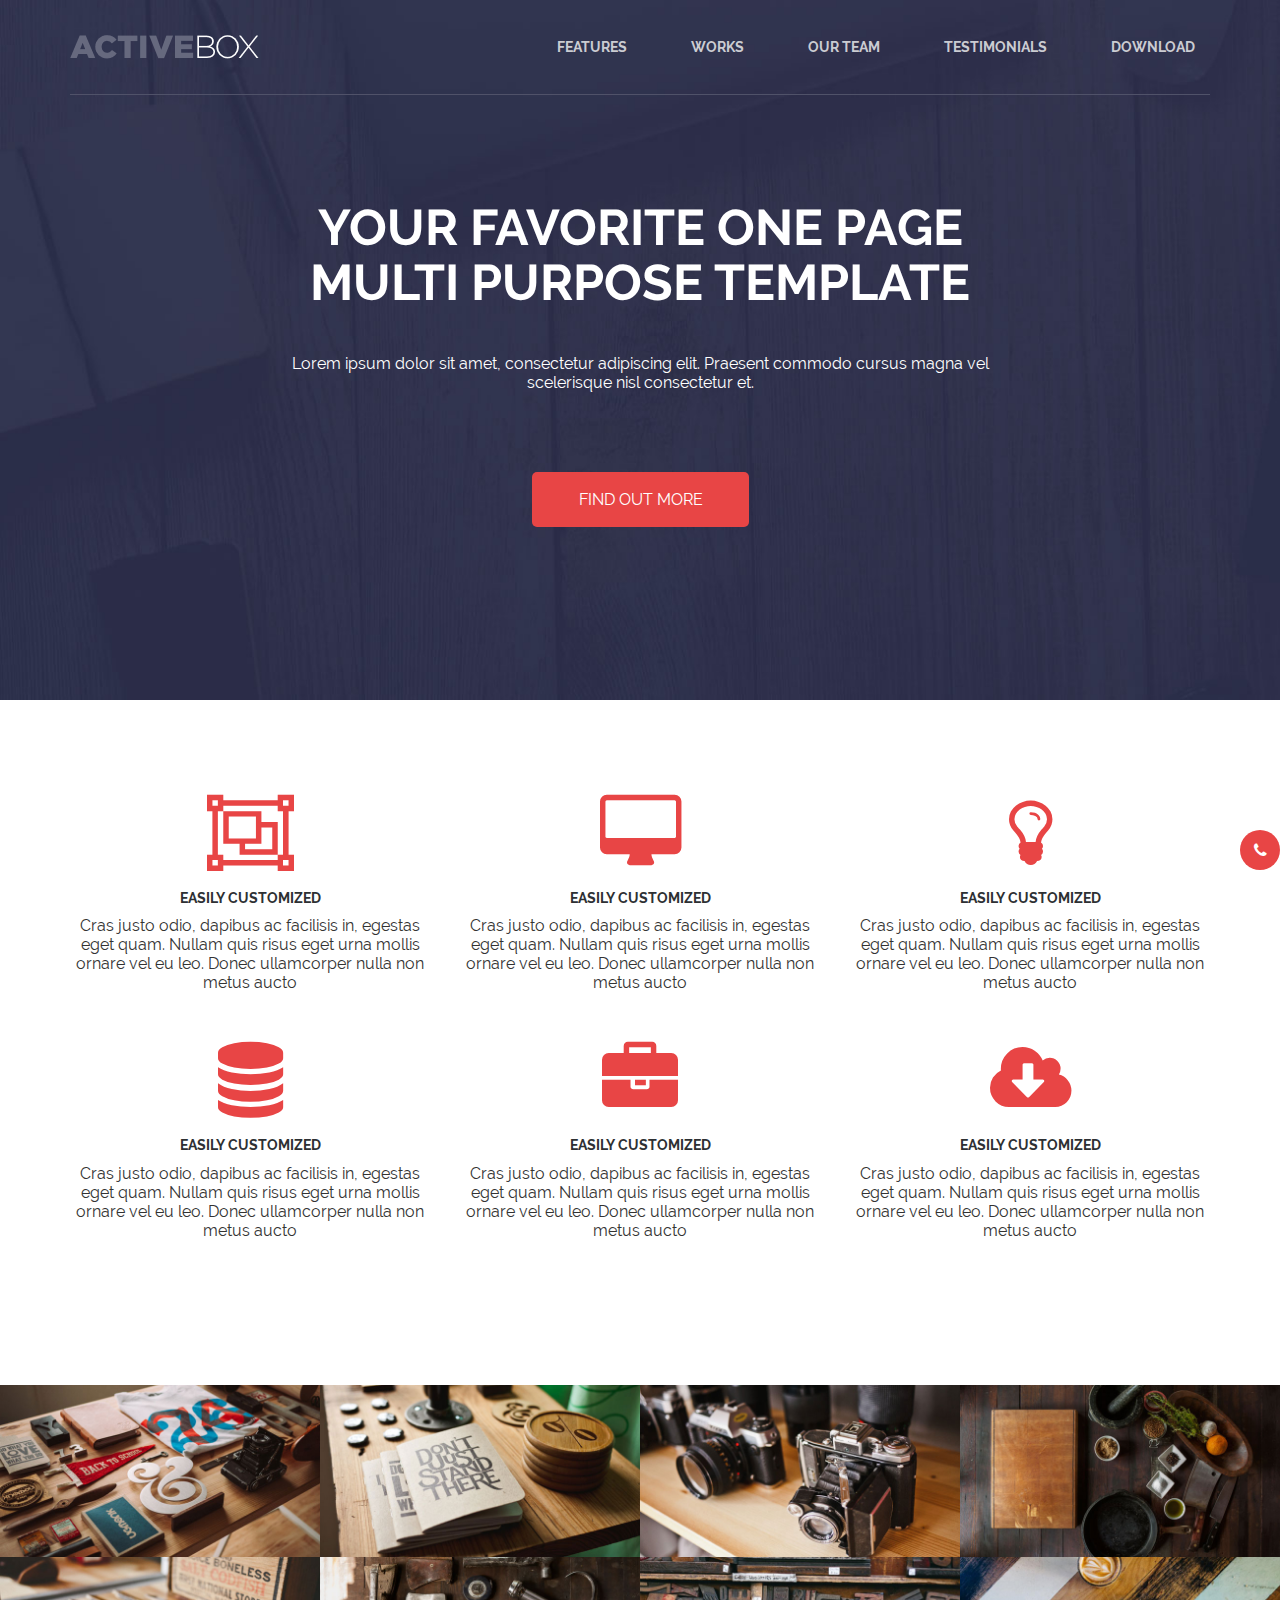
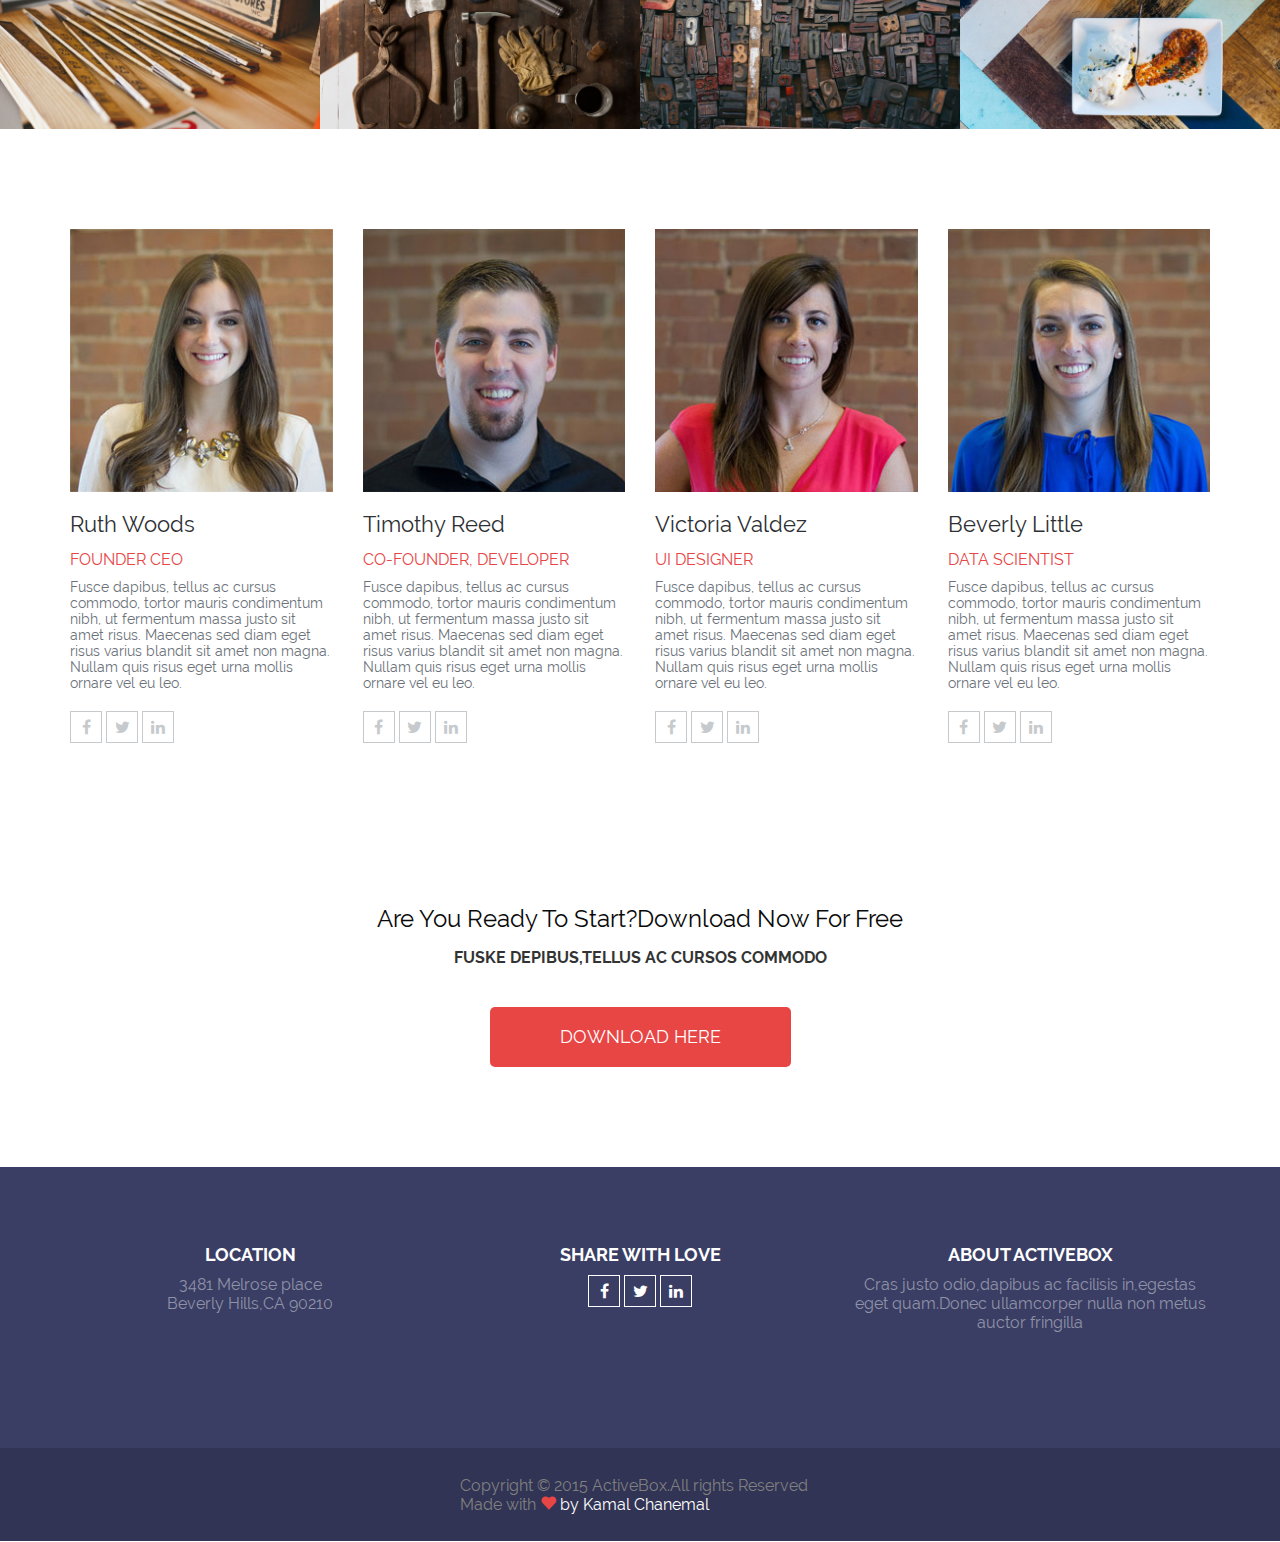
<file: bootstrap/index.html>
<!DOCTYPE html>
<html>
    <head>
        <meta charset="utf-8">
        <meta http-equiv="X-UA-Compatible" content="IE=edge">
        <meta name="viewport" content="width=device-width, initial-scale=1">
        <title>Bootstrap 101 Template</title>
        <link href="css/bootstrap.css" rel="stylesheet">
        <link href="css/style.css" rel="stylesheet">
        <link href="css/media.css" rel="stylesheet">
        <link href="css/font-awesome.css" rel="stylesheet">
        <link href="css/fonts.css" rel="stylesheet">
    </head>
    <body>
        <header>
            <nav>
                <div class='container'>
                    <div class='row'>
                        <div class='navbar-header'>
                            <button class='navbar-toggle  menu-btn' data-toggle='collapse' data-target='#top-menu'><span class='glyphicon glyphicon-menu-hamburger'></span></button>
                            <a href='#' class='navbar-brand logo'><img src='img/logo.png' alt='logo'></a>
                        </div>
                        <div class='collapse navbar-collapse navbar-right' id='top-menu'>
                            <ul class='menu'>
                                <li><a href='#'>Features</a></li>
                                <li><a href='#'>Works</a></li>
                                <li><a href='#'>Our team</a></li>
                                <li><a href='#'>Testimonials</a></li>
                                <li><a href='#'>Download</a></li>
                            </ul>
                        </div>
                    </div>
                    <div class='bottom-line'></div>
                </div>
            </nav>
            <div class='container'>
                <div class='row'>
                    <div class='col-md-8 col-md-offset-2'>
                        <div class='title-block'>
                            <h1>Your Favorite One Page
                                Multi Purpose Template
                            </h1>
                            <p>Lorem ipsum dolor sit amet, consectetur adipiscing elit. Praesent commodo cursus magna vel scelerisque nisl consectetur et.</p>
                            <button class='my-btn btn-md'>find out more</button>
                        </div>
                    </div>
                </div>
            </div>
        </header>
        <section class='params'>
            <div class='container'>
                <div class='row'>
                    <div class='col-md-4 col-sm-6'>
                        <div class='param-block'>
                            <i class='fa fa-object-group'></i>
                            <h3>Easily Customized</h3>
                            <p>Cras justo odio, dapibus ac facilisis in, egestas eget quam. Nullam quis risus eget urna mollis ornare vel eu leo. Donec ullamcorper nulla non metus aucto</p>
                        </div>
                    </div>
                    <div class='col-md-4 col-sm-6'>
                        <div class='param-block'>
                            <i class='fa fa-desktop'></i>
                            <h3>Easily Customized</h3>
                            <p>Cras justo odio, dapibus ac facilisis in, egestas eget quam. Nullam quis risus eget urna mollis ornare vel eu leo. Donec ullamcorper nulla non metus aucto</p>
                        </div>
                    </div>
                    <div class='col-md-4 col-sm-6'>
                        <div class='param-block'>
                            <i class='fa fa-lightbulb-o'></i>
                            <h3>Easily Customized</h3>
                            <p>Cras justo odio, dapibus ac facilisis in, egestas eget quam. Nullam quis risus eget urna mollis ornare vel eu leo. Donec ullamcorper nulla non metus aucto</p>
                        </div>
                    </div>
                    <div class='col-md-4 col-sm-6'>
                        <div class='param-block'>
                            <i class='fa fa-database'></i>
                            <h3>Easily Customized</h3>
                            <p>Cras justo odio, dapibus ac facilisis in, egestas eget quam. Nullam quis risus eget urna mollis ornare vel eu leo. Donec ullamcorper nulla non metus aucto</p>
                        </div>
                    </div>
                    <div class='col-md-4 col-sm-6'>
                        <div class='param-block'>
                            <i class='fa fa-briefcase'></i>
                            <h3>Easily Customized</h3>
                            <p>Cras justo odio, dapibus ac facilisis in, egestas eget quam. Nullam quis risus eget urna mollis ornare vel eu leo. Donec ullamcorper nulla non metus aucto</p>
                        </div>
                    </div>
                    <div class='col-md-4 col-sm-6'>
                        <div class='param-block'>
                            <i class='fa fa-cloud-download '></i>
                            <h3>Easily Customized</h3>
                            <p>Cras justo odio, dapibus ac facilisis in, egestas eget quam. Nullam quis risus eget urna mollis ornare vel eu leo. Donec ullamcorper nulla non metus aucto</p>
                        </div>
                    </div>
                </div>
            </div>
        </section>
        <section class='images'>
            <div class='container-fluid'>
                <div class='row'>
                    <div class='col-md-3 col-sm-6 p0'>
                        <div class='work-block'>
                            <div class='wrap-image'>
                                <div class='descrip'>
                                    <h4>Project name</h4>
                                    <p>User interface design</p>
                                </div>
                            </div>
                            <img src='img/work-1.jpg' class='img-responsive' alt=''/>
                        </div>
                    </div>
                    <div class='col-md-3 col-sm-6 p0'>
                        <div class='work-block'>
                            <div class='wrap-image'>
                                <div class='descrip'>
                                    <h4>Project name</h4>
                                    <p>User interface design</p>
                                </div>
                            </div>
                            <img src='img/work-2.jpg' class='img-responsive' alt=''/>
                        </div>
                    </div>
                    <div class='col-md-3 col-sm-6 p0'>
                        <div class='work-block'>
                            <div class='wrap-image'>
                                <div class='descrip'>
                                    <h4>Project name</h4>
                                    <p>User interface design</p>
                                </div>
                            </div>
                            <img src='img/work-3.jpg' class='img-responsive' alt=''/>
                        </div>
                    </div>
                    <div class='col-md-3 col-sm-6  p0'>
                        <div class='work-block'>
                            <div class='wrap-image'>
                                <div class='descrip'>
                                    <h4>Project name</h4>
                                    <p>User interface design</p>
                                </div>
                            </div>
                            <img src='img/work-4.jpg' class='img-responsive' alt=''/>
                        </div>
                    </div>
                    <div class='col-md-3 col-sm-6  p0'>
                        <div class='work-block'>
                            <div class='wrap-image'>
                                <div class='descrip'>
                                    <h4>Project name</h4>
                                    <p>User interface design</p>
                                </div>
                            </div>
                            <img src='img/work-5.jpg' class='img-responsive' alt=''/>
                        </div>
                    </div>
                    <div class='col-md-3 col-sm-6 p0'>
                        <div class='work-block'>
                            <div class='wrap-image'>
                                <div class='descrip'>
                                    <h4>Project name</h4>
                                    <p>User interface design</p>
                                </div>
                            </div>
                            <img src='img/work-6.jpg' class='img-responsive' alt=''/>
                        </div>
                    </div>
                    <div class='col-md-3 col-sm-6 p0'>
                        <div class='work-block'>
                            <div class='wrap-image'>
                                <div class='descrip'>
                                    <h4>Project name</h4>
                                    <p>User interface design</p>
                                </div>
                            </div>
                            <img src='img/work-7.jpg' class='img-responsive' alt=''/>
                        </div>
                    </div>
                    <div class='col-md-3 col-sm-6 p0'>
                        <div class='work-block'>
                            <div class='wrap-image'>
                                <div class='descrip'>
                                    <h4>Project name</h4>
                                    <p>User interface design</p>
                                </div>
                            </div>
                            <img src='img/work-8.jpg' class='img-responsive' alt=''/>
                        </div>
                    </div>
                </div>
            </div>
        </section>
        <section class='team'>
            <div class='container'>
                <div class='row'>
                    <div class='col-md-3 col-sm-6'>
                        <div class='team-block'>
                            <img src='img/team-1.jpg' class='img-responsive' alt='#'/>
                            <h3>Ruth Woods</h3>
                            <span>Founder Ceo</span>
                            <p>Fusce dapibus, tellus ac cursus commodo, tortor mauris condimentum nibh, ut fermentum massa justo sit amet risus. Maecenas sed diam eget risus varius blandit sit amet non magna. Nullam quis risus eget urna mollis ornare vel eu leo.</p>
                            <div class='btn-group'>
                                <button class='soc-btn-grey'><i class='fa fa-facebook'></i></button>
                                <button class='soc-btn-grey'><i class='fa fa-twitter'></i></button>
                                <button class='soc-btn-grey'><i class='fa fa-linkedin'></i></button>
                            </div>
                        </div>
                    </div>
                    <div class='col-md-3 col-sm-6'>
                        <div class='team-block'>
                            <img src='img/team-2.jpg' class='img-responsive' alt='#'/>
                            <h3>Timothy Reed</h3>
                            <span>Co-Founder, Developer</span>
                            <p>Fusce dapibus, tellus ac cursus commodo, tortor mauris condimentum nibh, ut fermentum massa justo sit amet risus. Maecenas sed diam eget risus varius blandit sit amet non magna. Nullam quis risus eget urna mollis ornare vel eu leo.</p>
                            <div class='btn-group'>
                                <button class='soc-btn-grey'><i class='fa fa-facebook'></i></button>
                                <button class='soc-btn-grey'><i class='fa fa-twitter'></i></button>
                                <button class='soc-btn-grey'><i class='fa fa-linkedin'></i></button>
                            </div>
                        </div>
                    </div>
                    <div class='col-md-3 col-sm-6'>
                        <div class='team-block'>
                            <img src='img/team-3.jpg' class='img-responsive' alt='#'/>
                            <h3>Victoria Valdez</h3>
                            <span>UI Designer</span>
                            <p>Fusce dapibus, tellus ac cursus commodo, tortor mauris condimentum nibh, ut fermentum massa justo sit amet risus. Maecenas sed diam eget risus varius blandit sit amet non magna. Nullam quis risus eget urna mollis ornare vel eu leo.</p>
                            <div class='btn-group'>
                                <button class='soc-btn-grey'><i class='fa fa-facebook'></i></button>
                                <button class='soc-btn-grey'><i class='fa fa-twitter'></i></button>
                                <button class='soc-btn-grey'><i class='fa fa-linkedin'></i></button>
                            </div>
                        </div>
                    </div>
                    <div class='col-md-3 col-sm-6'>
                        <div class='team-block'>
                            <img src='img/team-4.jpg' class='img-responsive' alt='#'/>
                            <h3>Beverly Little</h3>
                            <span>Data Scientist</span>
                            <p>Fusce dapibus, tellus ac cursus commodo, tortor mauris condimentum nibh, ut fermentum massa justo sit amet risus. Maecenas sed diam eget risus varius blandit sit amet non magna. Nullam quis risus eget urna mollis ornare vel eu leo.</p>
                            <div class='btn-group'>
                                <button class='soc-btn-grey'><i class='fa fa-facebook'></i></button>
                                <button class='soc-btn-grey'><i class='fa fa-twitter'></i></button>
                                <button class='soc-btn-grey'><i class='fa fa-linkedin'></i></button>
                            </div>
                        </div>
                    </div>
                </div>
            </div>
        </section>
        <section class='download'>
            <div class='container'>
                <div class='row'>
                    <div class='col-md-6 col-md-offset-3'>
                        <div class='download-block'>
                            <h4>Are you ready to start?Download now for free</h4>
                            <p>Fuske depibus,tellus ac cursos commodo</p>
                            <button class='my-btn btn-lg' data-toggle='modal' data-target='#modal-1'>Download here</button>
                        </div>
                    </div>
                </div>
            </div>
        </section>
        <footer>
            <div class='footer-block'>
                <div class='container'>
                    <div class='row'>
                        <div class='col-md-4 col-sm-6'>
                            <div class='footer-item'>
                                <h4>Location</h4>
                                <p>3481 Melrose place<br/>Beverly Hills,CA 90210</p>
                            </div>
                        </div>
                        <div class='col-md-4 col-sm-6'>
                            <div class='footer-item'>
                                <h4>Share with love</h4>
                                <button class='soc-btn-white'><i class='fa fa-facebook'></i></button>
                                <button class='soc-btn-white'><i class='fa fa-twitter'></i></button>
                                <button class='soc-btn-white'><i class='fa fa-linkedin'></i></button>
                            </div>
                        </div>
                        <div class='col-md-4 col-sm-6 hidden-sm hidden-xs'>
                            <div class='footer-item'>
                                <h4>About activebox</h4>
                                <p>Cras justo odio,dapibus ac facilisis in,egestas eget quam.Donec ullamcorper nulla non metus auctor fringilla</p>
                            </div>
                        </div>
                    </div>
                </div>
            </div>
            <div class='copyright'>
                <div class='container'>
                    <div class='row'>
                        <div class='col-md-4 col-md-offset-4'>
                            <div class='copy-block'>
                                <p>Copyright &copy; 2015 ActiveBox.All rights Reserved<br/>Made with <a href='#'><i class='glyphicon glyphicon-heart red'></i> by Kamal Chanemal</a></p>
                            </div>
                        </div>
                    </div>
                </div>
            </div>
            <button type='button' class='btn-call'><i class='fa fa-phone'></i></button>
        </footer>
        <div class='modal fade' id='modal-1'>
            <div class='modal-diolog'>
                <div class='modal-content'>
                    <div class='modal-header'>
                        <h4 class='modal-title'>Download</h4>
                        <button class='close' data-dismiss='modal'>&times;</button>
                    </div>
                    <div class='modal-body'>
                        <form action='#' method='post' id='dlform'>
                            <input type='text' class='form-control' placeholder='Login'/>
                            <input type='email' class='form-control' placeholder='Email'/>
                            <input type='password' class='form-control' placeholder='Придумайте пароль'/>
                            <button type='submit' class='my-btn btn-md btn-block'>Send</button>
                        </form>
                    </div>
                    <div class='modal-footer'>
                        <button type='button' class='btn btn-danger' data-dismiss='modal'>Отмена</button>
                        <button type='button' class='btn btn-primary' data-dismiss='modal'>Сохранить изменения</button>
                    </div>
                </div>
            </div>
        </div>
        <script src="https://ajax.googleapis.com/ajax/libs/jquery/1.11.3/jquery.min.js"></script>
        <script src='js/bootstrap.min.js'></script>
    </body>
</html>
</file>
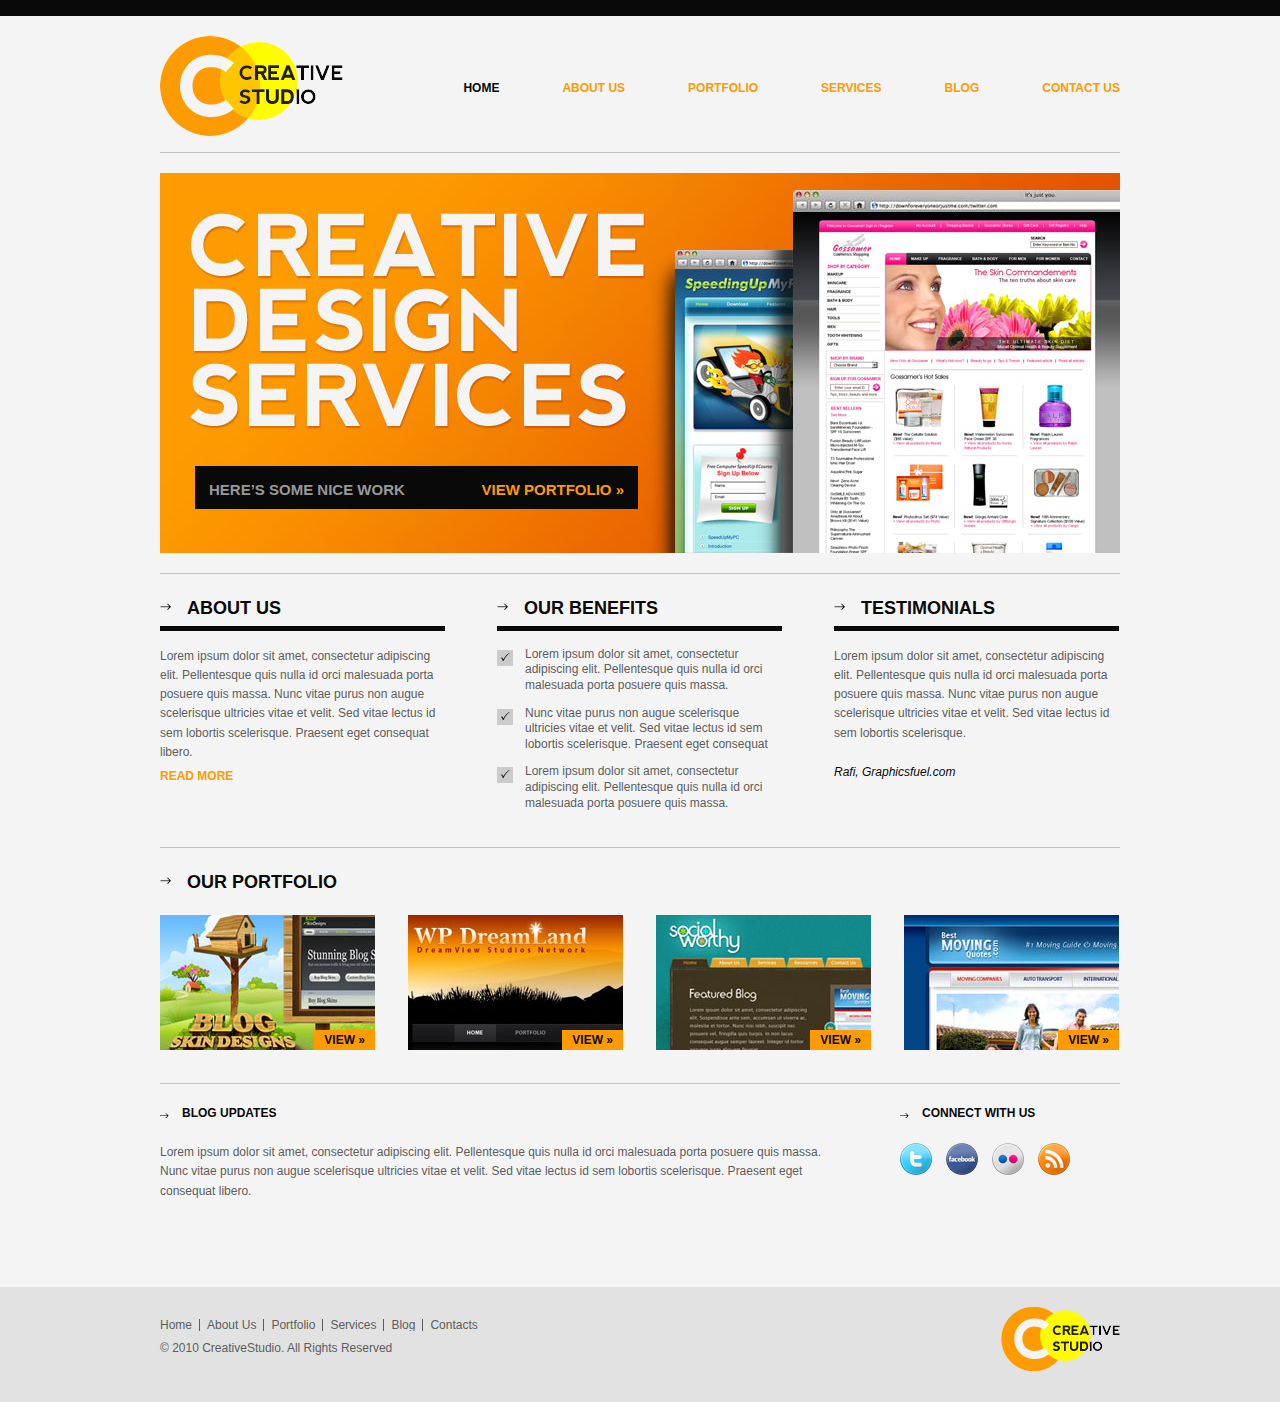
<file: Creative Studio/index.html>
<!DOCTYPE html PUBLIC "-//W3C//DTD XHTML 1.0 Transitional//EN" "http://www.w3.org/TR/xhtml1/DTD/xhtml1-transitional.dtd">
<html xmlns="http://www.w3.org/1999/xhtml">
    <head>
        <meta http-equiv="Content-Type" content="text/html ; charset=utf-8"/>
        <title>Creative Studio</title>
        <link href="css/style.css" rel="stylesheet" type="text/css"/>
        <!--[if IE 7]>
        <link href="css/ie7.css" rel="stylesheet" type="text/css"/>
        <![endif]-->
    </head>
    <body>
        <div id="top-line"></div>
        <div id="wrapper">
            <div id="header">
                <div id="logo">
                    <a href="index.html"><img src="images/logo.png" alt="логотип"/></a>
                </div>
                <div id="menu">
                    <ul>
                        <li><a href="#" class="active">Home</a></li>
                        <li><a href="#">About us</a></li>
                        <li><a href="#">Portfolio</a></li>
                        <li><a href="#">Services</a></li>
                        <li><a href="#">Blog</a></li>
                        <li><a href="#">Contact us</a></li>
                    </ul> 
                </div>
            </div>
            <div id="header-image">
                <div id="black-box">
                    <p>Here’s some nice work<a href="#">view portfolio &raquo;</a></p>
                </div>
            </div>
            <div id="content">
                <div class="content-box">
                    <h2>About us</h2>
                    <p>Lorem ipsum dolor sit amet, consectetur adipiscing elit. Pellentesque quis nulla id orci malesuada porta posuere quis massa. Nunc vitae purus non augue scelerisque ultricies vitae et velit. Sed vitae lectus id sem lobortis scelerisque. Praesent eget consequat libero. </p>
                    <p><a href="#">read more</a></p>
                </div>
                <div class="content-box">
                    <h2>Our Benefits</h2>
                    <ul>
                        <li>Lorem ipsum dolor sit amet, consectetur adipiscing elit. Pellentesque quis nulla id orci malesuada porta posuere quis massa. </li>
                        <li>Nunc vitae purus non augue scelerisque ultricies vitae et velit. Sed vitae lectus id sem lobortis scelerisque. Praesent eget consequat</li>
                        <li>Lorem ipsum dolor sit amet, consectetur adipiscing elit. Pellentesque quis nulla id orci malesuada porta posuere quis massa. </li>
                    </ul>
                </div>
                <div class="content-box" id="content-box">
                    <h2>Testimonials</h2>
                    <p>Lorem ipsum dolor sit amet, consectetur adipiscing elit. Pellentesque quis nulla id orci malesuada porta posuere quis massa. Nunc vitae purus non augue scelerisque ultricies vitae et velit. Sed vitae lectus id sem lobortis scelerisque. </p>
                    <p id="italic">Rafi, Graphicsfuel.com</p>
                </div>
            </div>
            <div id="portfolio">
                <h2>Our Portfolio</h2>
                <div class="portfolio-image">
                    <img src="images/portfolio_1.jpg" alt="портфолио"/>
                    <a href="#">View &raquo;</a>
                </div>
                <div class="portfolio-image">
                    <img src="images/portfolio_2.jpg"  alt="портфолио"/>
                    <a href="#">View &raquo;</a>
                </div>
                <div class="portfolio-image">
                    <img src="images/portfolio_3.jpg" alt="портфолио"/>
                    <a href="#">View &raquo;</a>
                </div>
                <div class="portfolio-image" id="image">
                    <img src="images/portfolio_4.jpg" alt="портфолио"/>
                    <a href="#">View &raquo; </a>
                </div>
            </div>
            <div id="bottom-row">
                <div id="blog">
                    <h3>Blog updates</h3>
                    <p>Lorem ipsum dolor sit amet, consectetur adipiscing elit. Pellentesque quis nulla id orci malesuada porta posuere quis massa. Nunc vitae purus non augue scelerisque ultricies vitae et velit. Sed vitae lectus id sem lobortis scelerisque. Praesent eget consequat libero. </p>
                </div>
                <div id="social">
                    <h3>Connect with us</h3>
                    <ul>
                        <li><a href="#"><img src="images/twitter.png" alt="твиттер"/></a></li>
                        <li><a href="#"><img src="images/facebook.png" alt="фейсбук"/></a></li>
                        <li><a href="#"><img src="images/flick.png" alt="фликер"/></a></li>
                        <li><a href="#"><img src="images/rss.png" alt="RSS"/></a></li>
                    </ul>
                </div>
            </div>
        </div>
        <div id="footer">
            <div id="footer-content">
                <ul>
                    <li><a href="#">Home</a></li>
                    <li><a href="#">About us</a></li>
                    <li><a href="#">Portfolio</a></li>
                    <li><a href="#">Services</a></li>
                    <li><a href="#">Blog</a></li>
                    <li><a href="#">Contacts</a></li>
                </ul>
                <p>&copy; 2010 CreativeStudio. All Rights Reserved</p>
                <div id="footer-logo"></div>
            </div>
        </div>
    </body>
</html>
</file>
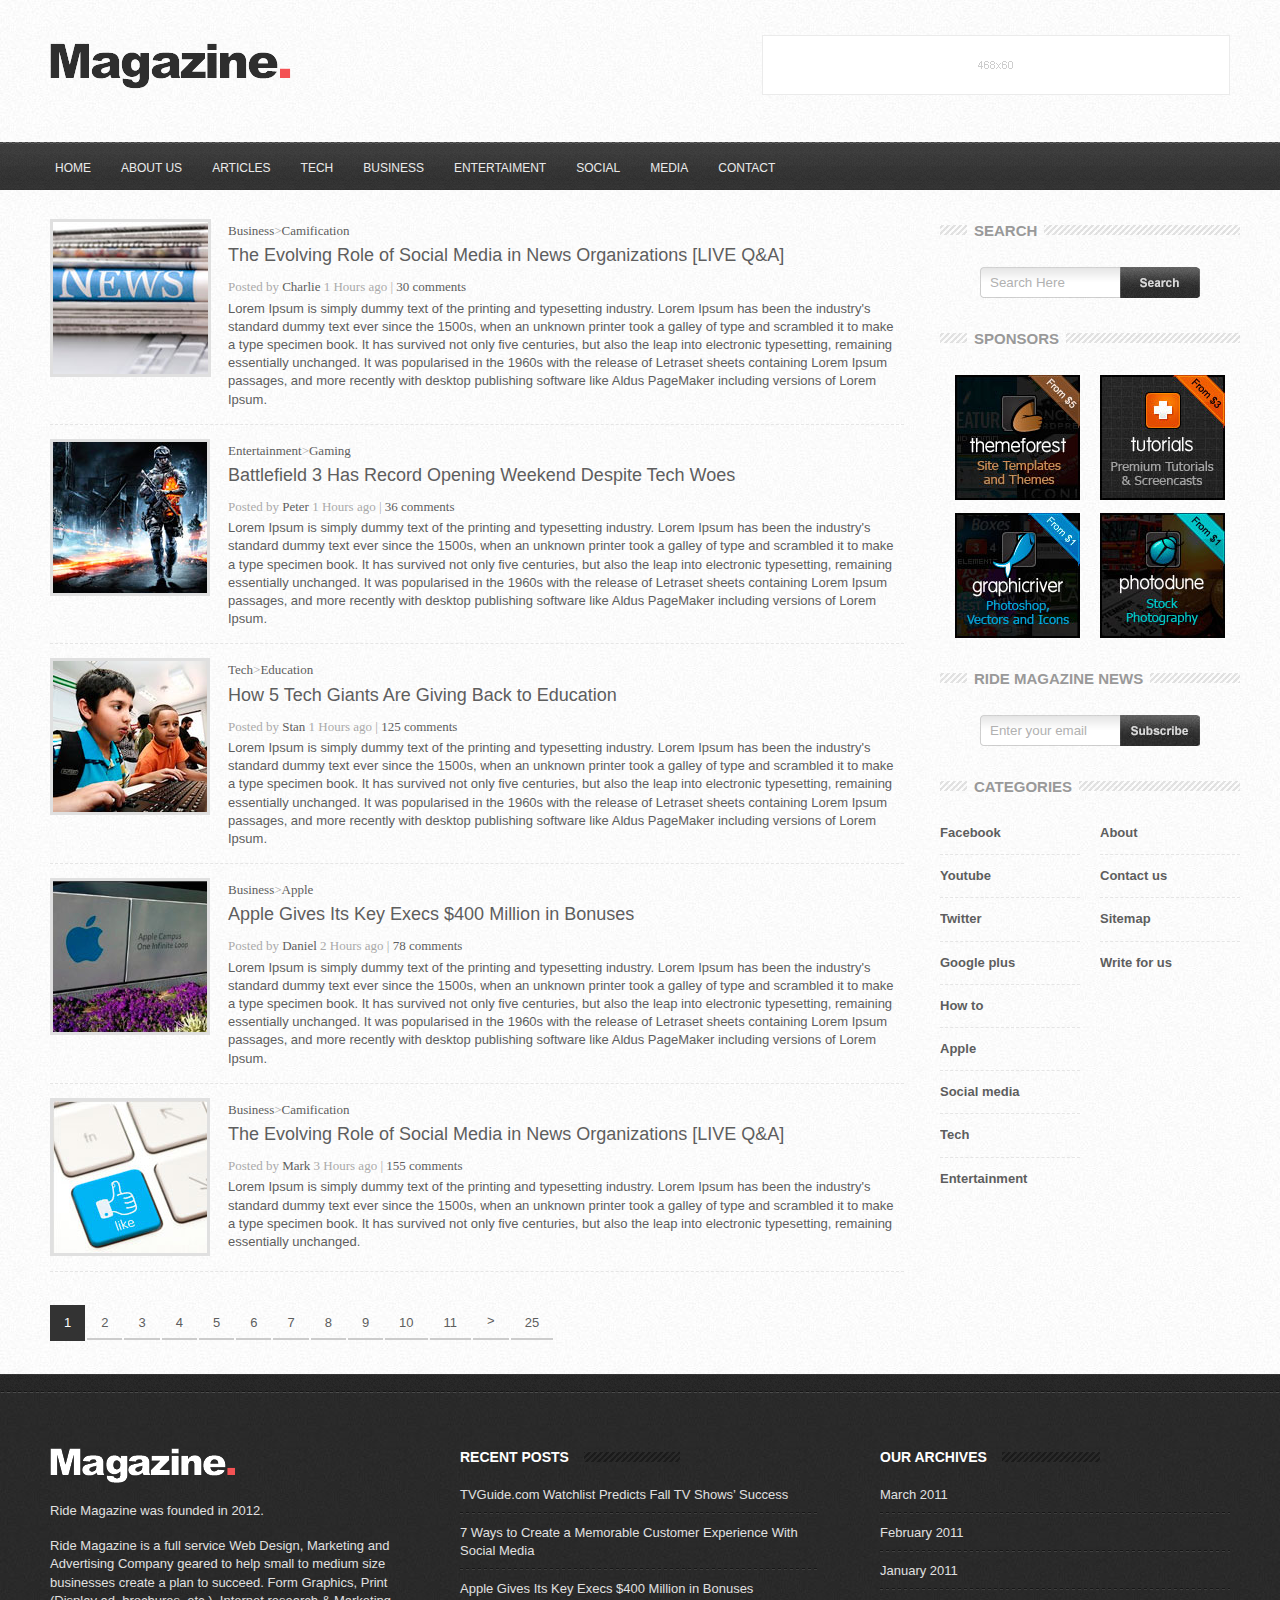
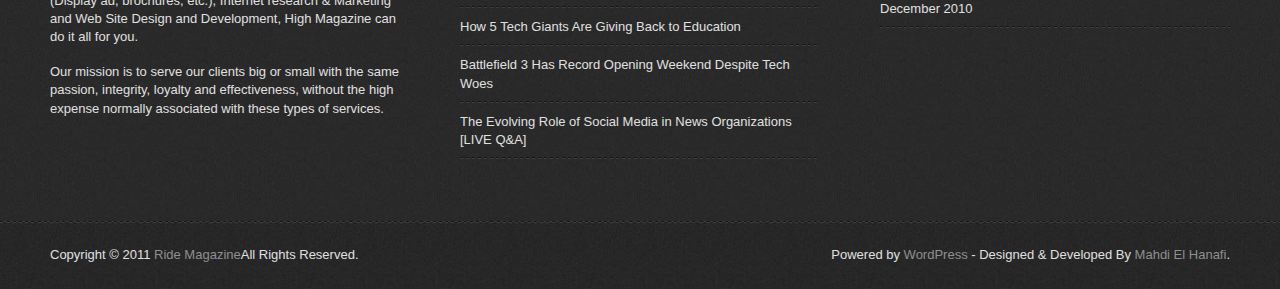
<file: magazine/index.html>
<!DOCTYPE html PUBLIC "-//W3C//DTD XHTML 1.0 Transitional//EN" "http://www.w3.org/TR/xhtml1/DTD/xhtml1-transitional.dtd">
<html xmlns="http://www.w3.org/1999/xhtml">
    <head>
        <meta http-equiv="Content-Type" content="text/html; charset=utf-8" />
        <title>Заголовок страницы</title>
        <link href="css/style.css" type="text/css" rel="stylesheet" />
    </head>
    <body>
        <div class='header'>
            <div id='logo'>
                <img src='images/logo.png' alt='logo'/>
            </div>
            <div id='banner'>
                <img src='images/banner.png' alt='Баннер'/>
            </div>
            <div class='clear'></div>
        </div>
        <div id='top-menu'>
            <div id='inner-menu'>
                <ul>
                    <li><a href='#'>Home</a></li>
                    <li><a href='#'>About us</a></li>
                    <li><a href='#'>Articles</a></li>
                    <li><a href='#'>Tech</a></li>
                    <li><a href='#'>Business</a></li>
                    <li><a href='#'>Entertaiment</a></li>
                    <li><a href='#'>Social</a></li>
                    <li><a href='#'>Media</a></li>
                    <li><a href='#'>Contact</a></li>
                </ul>
            </div>
        </div>
        <div id='wrapper'>
            <div id='sidebar'>
                <div id='search-form'>
                    <h3><span>Search</span></h3>
                    <form action='#' method='post'>
                        <div class='text-field'>
                            <input type='text' value='Search Here'/>
                        </div>
                        <input type='image' src='images/btn-search.png'/>
                    </form>
                </div>
                <div id='sponsors'>
                    <h3><span>Sponsors</span></h3>
                    <div class='first-row'>
                        <img src='images/pic1.jpg' class='left' alt=''/>
                        <img src='images/pic2.jpg' class='right' alt=''/>
                        <div class='clear'></div>
                    </div>
                    <div class='second-row'>
                        <img src='images/pic3.jpg' class='left' alt=''/>
                        <img src='images/pic4.jpg' class='right' alt=''/>
                        <div class='clear'></div>
                    </div>
                </div>
                <div class='subscribe'>
                    <h3><span>RIDE MAGAZINE NEWS</span></h3>
                    <form action='#' method='post'>
                        <div class='text-field'>
                            <input type='text' value='Enter your email'/>
                        </div>
                        <input type='image' src='images/subscribe.jpg'/>
                    </form>
                </div>
                <div id='categories'>
                    <h3><span>Categories</span></h3>
                    <ul class='left'>
                        <li><a href='#'>Facebook</a></li>
                        <li><a href='#'>Youtube</a></li>
                        <li><a href='#'>Twitter</a></li>
                        <li><a href='#'>Google plus</a></li>
                        <li><a href='#'>How to</a></li>
                        <li><a href='#'>Apple</a></li>
                        <li><a href='#'>Social media</a></li>
                        <li><a href='#'>Tech</a></li>
                        <li><a href='#'>Entertainment</a></li>
                    </ul>
                    <ul class='right'>
                        <li><a href='#'>About</a></li>
                        <li><a href='#'>Contact us</a></li>
                        <li><a href='#'>Sitemap</a></li>
                        <li><a href='#'>Write for us</a></li>
                    </ul>
                </div>
            </div>
            <div id='content'>
                <div class='post'>
                    <div class='thumbnail'>
                        <img src='images/image1.jpg' alt='пост1'/>
                    </div>
                    <div class='post-content'>
                        <p class='post-categories'><a href='#'>Business</a>&gt;<a href='#'>Camification</a></p>
                        <h2>The Evolving Role of Social Media in 
                            News Organizations [LIVE Q&amp;A]
                        </h2>
                        <p class='post-published'>Posted by <a href='#'>Charlie</a> 1 Hours ago | <a href='#'>30 comments</a></p>
                        <p>Lorem Ipsum is simply dummy text of the printing and typesetting 
                            industry. Lorem Ipsum has been the industry's standard dummy text 
                            ever since the 1500s, when an unknown printer took a galley of type 
                            and scrambled it to make a type specimen book. It has survived not 
                            only five centuries, but also the leap into electronic typesetting, 
                            remaining essentially unchanged. It was popularised in the 1960s with 
                            the release of Letraset sheets containing Lorem Ipsum passages, and 
                            more recently with desktop publishing software like Aldus PageMaker 
                            including versions of Lorem Ipsum.
                        </p>
                    </div>
                </div>
                <div class='post'>
                    <div class='thumbnail'>
                        <img src='images/image2.jpg' alt='пост1'/>
                    </div>
                    <div class='post-content'>
                        <p class='post-categories'><a href='#'>Entertainment</a>&gt;<a href='#'>Gaming</a></p>
                        <h2>Battlefield 3 Has Record Opening 
                            Weekend Despite Tech Woes
                        </h2>
                        <p class='post-published'>Posted by <a href='#'>Peter</a> 1 Hours ago | <a href='#'>36 comments</a></p>
                        <p>Lorem Ipsum is simply dummy text of the printing and typesetting 
                            industry. Lorem Ipsum has been the industry's standard dummy text 
                            ever since the 1500s, when an unknown printer took a galley of type 
                            and scrambled it to make a type specimen book. It has survived not 
                            only five centuries, but also the leap into electronic typesetting, 
                            remaining essentially unchanged. It was popularised in the 1960s with 
                            the release of Letraset sheets containing Lorem Ipsum passages, and 
                            more recently with desktop publishing software like Aldus PageMaker 
                            including versions of Lorem Ipsum.
                        </p>
                    </div>
                </div>
                <div class='post'>
                    <div class='thumbnail'>
                        <img src='images/image3.jpg' alt='пост1'/>
                    </div>
                    <div class='post-content'>
                        <p class='post-categories'><a href='#'>Tech</a>&gt;<a href='#'>Education</a></p>
                        <h2>How 5 Tech Giants Are Giving Back to 
                            Education
                        </h2>
                        <p class='post-published'>Posted by <a href='#'>Stan</a> 1 Hours ago | <a href='#'>125 comments</a></p>
                        <p>Lorem Ipsum is simply dummy text of the printing and typesetting 
                            industry. Lorem Ipsum has been the industry's standard dummy text 
                            ever since the 1500s, when an unknown printer took a galley of type 
                            and scrambled it to make a type specimen book. It has survived not 
                            only five centuries, but also the leap into electronic typesetting, 
                            remaining essentially unchanged. It was popularised in the 1960s with 
                            the release of Letraset sheets containing Lorem Ipsum passages, and 
                            more recently with desktop publishing software like Aldus PageMaker 
                            including versions of Lorem Ipsum.
                        </p>
                    </div>
                </div>
                <div class='post'>
                    <div class='thumbnail'>
                        <img src='images/image4.jpg' alt='пост1'/>
                    </div>
                    <div class='post-content'>
                        <p class='post-categories'><a href='#'>Business</a>&gt;<a href='#'>Apple</a></p>
                        <h2>Apple Gives Its Key Execs $400 Million 
                            in Bonuses
                        </h2>
                        <p class='post-published'>Posted by <a href='#'>Daniel</a> 2 Hours ago | <a href='#'>78 comments</a></p>
                        <p>Lorem Ipsum is simply dummy text of the printing and typesetting 
                            industry. Lorem Ipsum has been the industry's standard dummy text 
                            ever since the 1500s, when an unknown printer took a galley of type 
                            and scrambled it to make a type specimen book. It has survived not 
                            only five centuries, but also the leap into electronic typesetting, 
                            remaining essentially unchanged. It was popularised in the 1960s with 
                            the release of Letraset sheets containing Lorem Ipsum passages, and 
                            more recently with desktop publishing software like Aldus PageMaker 
                            including versions of Lorem Ipsum.
                        </p>
                    </div>
                </div>
                <div class='post'>
                    <div class='thumbnail'>
                        <img src='images/image5.jpg' alt='пост1'/>
                    </div>
                    <div class='post-content'>
                        <p class='post-categories'><a href='#'>Business</a>&gt;<a href='#'>Camification</a></p>
                        <h2>The Evolving Role of Social Media in 
                            News Organizations [LIVE Q&amp;A]
                        </h2>
                        <p class='post-published'>Posted by <a href='#'>Mark</a> 3 Hours ago | <a href='#'>155 comments</a></p>
                        <p>Lorem Ipsum is simply dummy text of the printing and typesetting 
                            industry. Lorem Ipsum has been the industry's standard dummy text 
                            ever since the 1500s, when an unknown printer took a galley of type 
                            and scrambled it to make a type specimen book. It has survived not 
                            only five centuries, but also the leap into electronic typesetting, 
                            remaining essentially unchanged.
                        </p>
                    </div>
                </div>
                <div id='pagination'>
                    <ul>
                        <li><a href='#' class='current'>1</a></li>
                        <li><a href='#'>2</a></li>
                        <li><a href='#'>3</a></li>
                        <li><a href='#'>4</a></li>
                        <li><a href='#'>5</a></li>
                        <li><a href='#'>6</a></li>
                        <li><a href='#'>7</a></li>
                        <li><a href='#'>8</a></li>
                        <li><a href='#'>9</a></li>
                        <li><a href='#'>10</a></li>
                        <li><a href='#'>11</a></li>
                        <li><a href='#' class='sign'>&gt;</a></li>
                        <li><a href='#'>25</a></li>
                    </ul>
                </div>
            </div>
            <div class='clear'></div>
        </div>
        <div class='footer'>
            <div class='footer-top'></div>
            <div class='footer-middle'>
                <div class='middle-content'>
                    <div class='footer-box'>
                        <div class='magazine'>
                            <p>Ride Magazine was founded in 2012.</p>
                            <p>Ride Magazine is a full service Web Design, 
                                Marketing and Advertising Company geared to help 
                                small to medium size businesses create a plan to 
                                succeed. Form Graphics, Print (Display ad, 
                                brochures, etc.), Internet research & Marketing 
                                and Web Site Design and Development, High 
                                Magazine can do it all for you.
                            </p>
                            <p>Our mission is to serve our clients big or small with 
                                the same passion, integrity, loyalty and 
                                effectiveness, without the high expense normally 
                                associated with these types of services.
                            </p>
                        </div>
                    </div>
                    <div class='footer-box'>
                        <div class='recent-post'>
                            <h3><span>Recent posts</span></h3>
                            <ul>
                                <li><a href='#'>TVGuide.com Watchlist Predicts Fall 
                                    TV Shows’ Success</a>
                                </li>
                                <li><a href='#'>7 Ways to Create a Memorable 
                                    Customer Experience With Social Media</a>
                                </li>
                                <li><a href='#'>Apple Gives Its Key Execs $400 
                                    Million in Bonuses</a>
                                </li>
                                <li><a href='#'>How 5 Tech Giants Are Giving Back to 
                                    Education</a>
                                </li>
                                <li><a href='#'>Battlefield 3 Has Record Opening 
                                    Weekend Despite Tech Woes</a>
                                </li>
                                <li><a href='#'>The Evolving Role of Social Media in 
                                    News Organizations [LIVE Q&amp;A]</a>
                                </li>
                            </ul>
                        </div>
                    </div>
                    <div class='footer-box' id='footer-box'>
                        <div class='archives'>
                            <h3><span>Our archives</span></h3>
                            <ul>
                                <li><a href='#'>March 2011</a></li>
                                <li><a href='#'>February 2011</a></li>
                                <li><a href='#'>January 2011</a></li>
                                <li><a href='#'>December 2010</a></li>
                            </ul>
                        </div>
                    </div>
                    <div class='clear'></div>
                </div>
            </div>
            <div class='footer-bottom'>
                <div class='bottom-content'>
                    <p class='left'>Copyright &copy; 2011 <a href='#'>Ride Magazine</a>All Rights Reserved.</p>
                    <p class='right'>Powered by <a href='#'>WordPress</a> - Designed &amp; Developed By <a href='#'>Mahdi El Hanafi</a>.</p>
                    <div class="clear"></div>
                </div>
            </div>
        </div>
    </body>
</html>
</file>
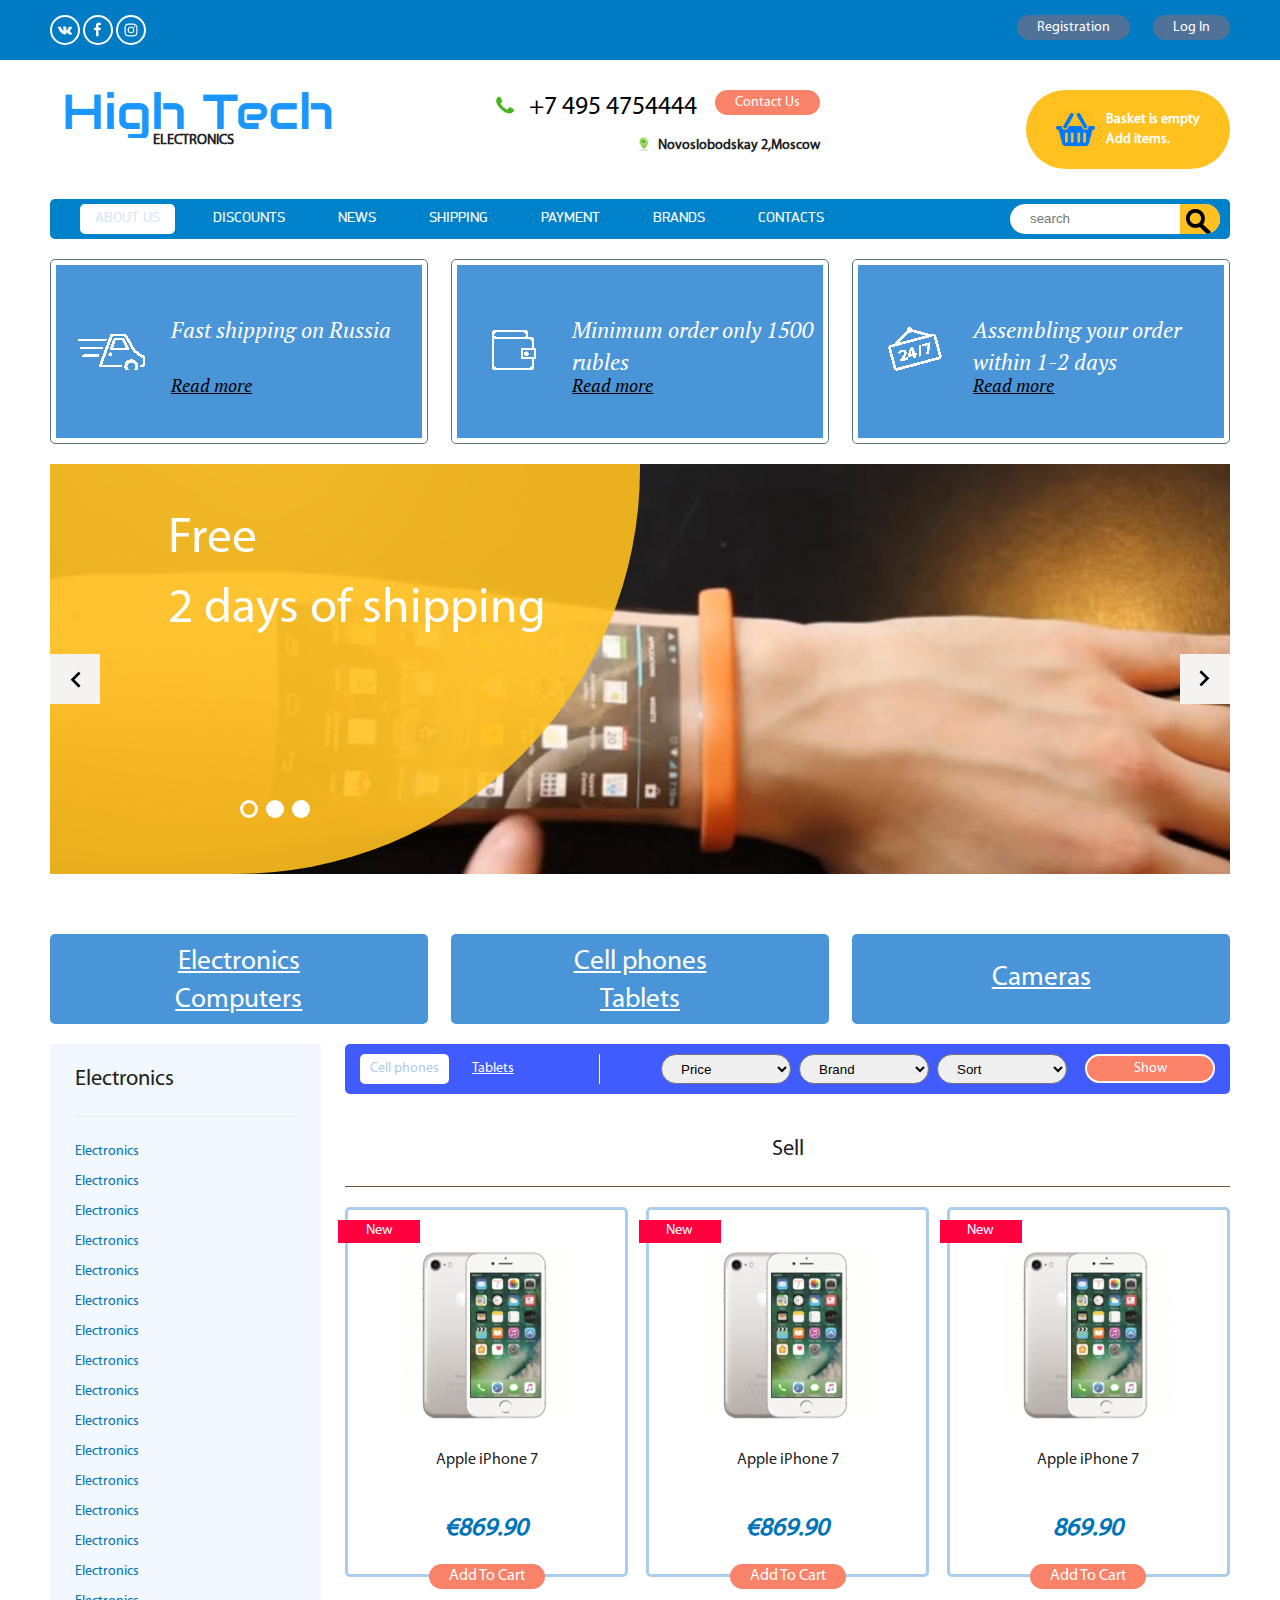
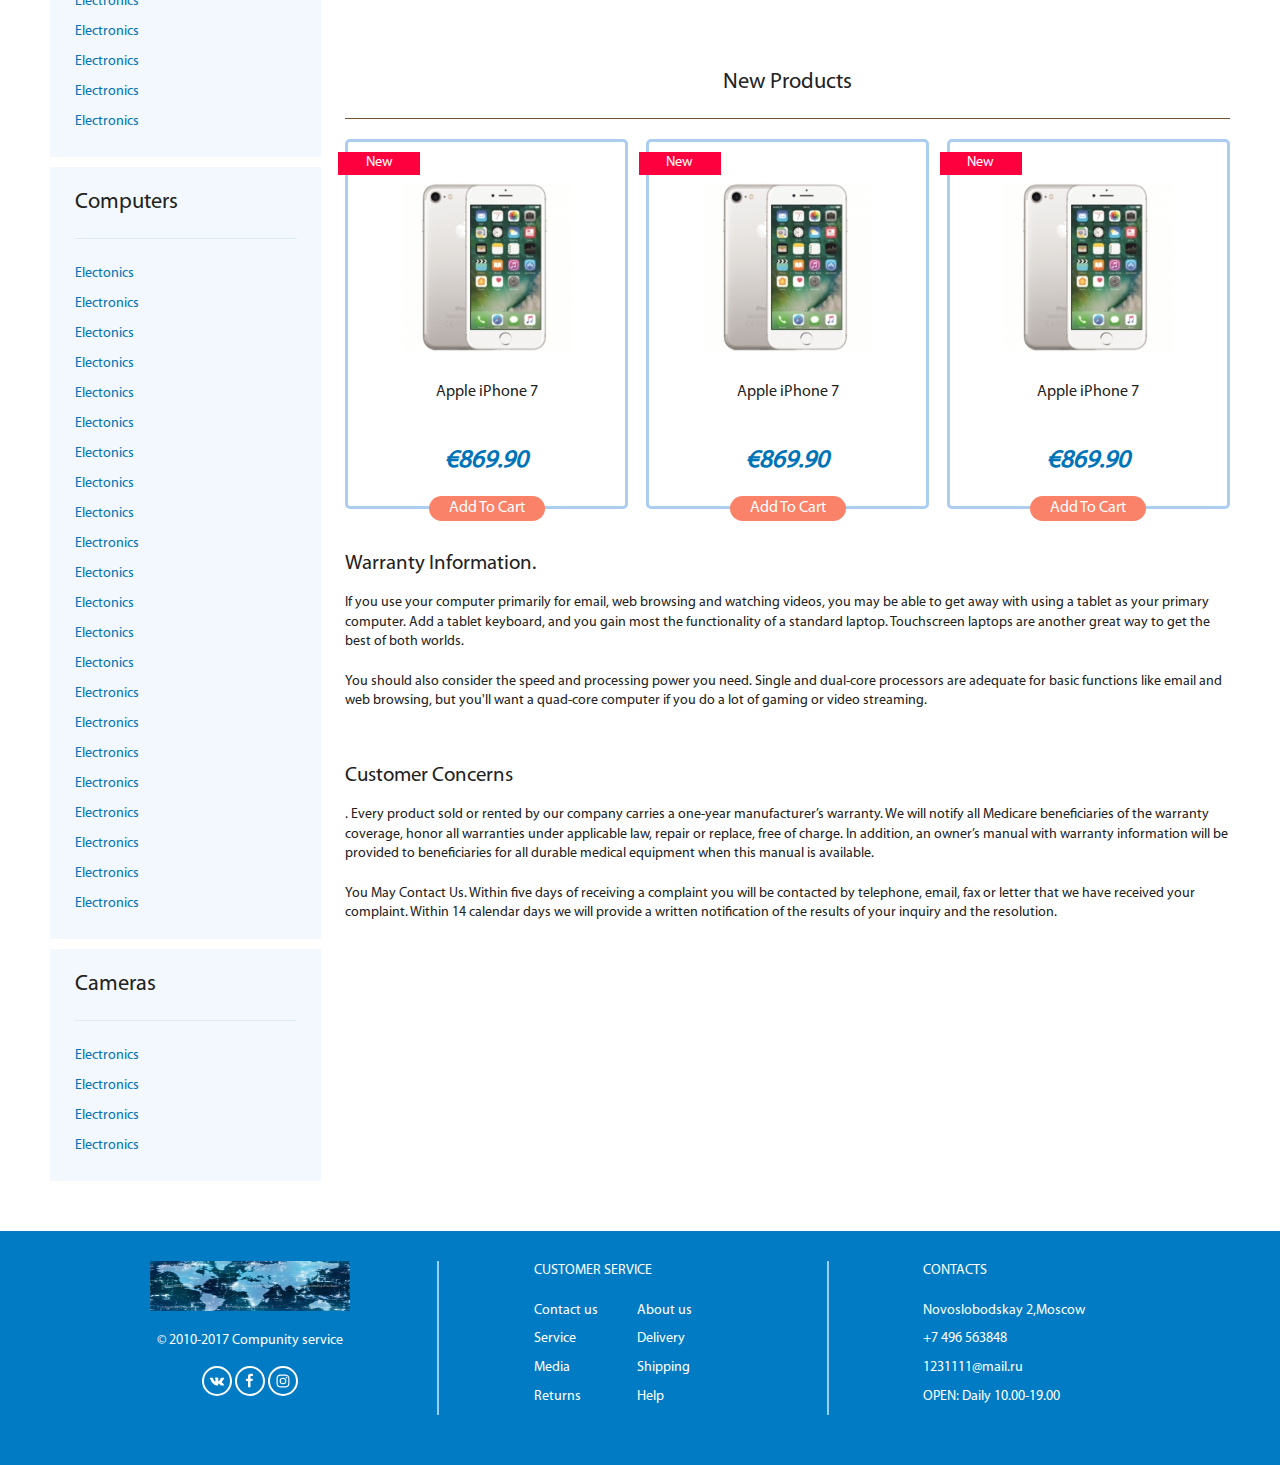
<file: Интернет-магазин(HTML,CSS,jQuery,BEM,LESS)/index.html>
<!DOCTYPE html>
<html lang="en">
    <head>
        <meta charset="UTF-8">
        <title>Document</title>
        <link rel="stylesheet" href="style/style.less">
        <link rel="stylesheet" href="style/style.css">
        <link rel="stylesheet" href="plugins/jquery.bxslider.css">
        <link rel="stylesheet" href="media/media.css">
        <link rel="stylesheet" href="media/media.less">
        <script src='js/jquery-3.1.1.min.js'></script>
        <script src="https://ajax.googleapis.com/ajax/libs/jquery/1.12.0/jquery.min.js"></script>
        <script src='plugins/jquery.bxslider.min.js'></script>
        <script src="js/main.js"></script>
        <meta name="viewport" content="width=device-width, initial-scale=1">
    </head>
    <body>
        <div class='top-block'>
            <div class='top-block__inner'>
                <ul class='social-icons'>
                    <li class='social-icons__item'>
                        <a href="#" class='social-icons__link'>
                            <svg xmlns="http://www.w3.org/2000/svg" viewBox="0 0 32 32">
                                <path d="M15.8,21.5h1.1l0.5-.2a0.8,0.8,0,0,0,.1-0.5s0-1.4.6-1.6,1.5,1.4,2.4,2a1.7,1.7,0,0,0,1.2.4H24s1.2-.1.6-1a7.9,7.9,0,0,0-1.7-2c-1.4-1.3-1.3-1.1.5-3.5s1.5-2.3,1.4-2.7a1,1,0,0,0-.9-0.3h-3l-0.2.3a15.4,15.4,0,0,1-1,2.1c-1.2,2-1.7,2.1-1.8,2s-0.3-1.2-.3-1.8,0.3-2.8-.6-3H15.6a5.7,5.7,0,0,0-2.2.2c-0.3.1-.5,0.5-0.4,0.5a1.2,1.2,0,0,1,.8.4,2.6,2.6,0,0,1,.3,1.2s0.2,2.3-.4,2.6-0.9-.2-1.9-2a16.9,16.9,0,0,1-.9-2l-0.2-.3L10.2,12H7.7l-0.5.2a0.5,0.5,0,0,0,0,.4s2,4.6,4.2,6.9a6.1,6.1,0,0,0,4.4,2h0Z"></path>
                            </svg>
                        </a>
                    </li>
                    <li class='social-icons__item'>
                        <a href="#" class='social-icons__link'>
                            <svg xmlns="http://www.w3.org/2000/svg" viewBox="0 0 32 32">
                                <path d="M16.6,23.8V16.1h2.5l0.4-2.9H16.6V11.3a1.2,1.2,0,0,1,1.5-1.4h1.5V7.2H17.3A3.6,3.6,0,0,0,13.5,11v2.2H11v2.9h2.6v7.6h3.1Z"></path>
                            </svg>
                        </a>
                    </li>
                    <li class='social-icons__item'>
                        <a href="#" class='social-icons__link'>
                            <svg xmlns="http://www.w3.org/2000/svg" viewBox="0 0 32 32">
                                <path d="M16,9.4h3.2l1.5,0.3a2.7,2.7,0,0,1,1.5,1.5,4.4,4.4,0,0,1,.3,1.5c0,0.8,0,1.1,0,3.2s0,2.4,0,3.2a4.4,4.4,0,0,1-.3,1.5,2.7,2.7,0,0,1-1.5,1.5l-1.5.3H12.8l-1.5-.3a2.7,2.7,0,0,1-1.5-1.5,4.4,4.4,0,0,1-.3-1.5c0-.8,0-1.1,0-3.2s0-2.4,0-3.2a4.4,4.4,0,0,1,.3-1.5,2.7,2.7,0,0,1,1.5-1.5l1.5-.3H16M16,8H12.7a5.9,5.9,0,0,0-1.9.4,4.1,4.1,0,0,0-2.3,2.3A5.9,5.9,0,0,0,8,12.7c0,0.8,0,1.1,0,3.3s0,2.5.1,3.3a5.9,5.9,0,0,0,.4,1.9,4.1,4.1,0,0,0,2.3,2.3,5.9,5.9,0,0,0,1.9.4h6.6a5.9,5.9,0,0,0,1.9-.4,4.1,4.1,0,0,0,2.3-2.3,5.9,5.9,0,0,0,.4-1.9c0-.8,0-1.1,0-3.3s0-2.4,0-3.3a5.9,5.9,0,0,0-.4-1.9,4.1,4.1,0,0,0-2.3-2.3A5.9,5.9,0,0,0,19.3,8H16Z"></path>
                                <path d="M16,11.9A4.1,4.1,0,1,0,20.1,16,4.1,4.1,0,0,0,16,11.9h0Zm0,6.8A2.7,2.7,0,1,1,18.7,16h0A2.7,2.7,0,0,1,16,18.7Z"></path>
                                <circle cx="20.3" cy="11.7" r="1"></circle>
                            </svg>
                        </a>
                    </li>
                </ul>
                <div class='button-group'>
                    <a href='#' class='btn btn_navy'>Registration</a>
                    <a href='#' class='btn btn_navy'>Log in</a>
                </div>
            </div>
        </div>
        <div class='wrapper'>
            <div class='header'>
                <div class='header-top'>
                    <div class="header-logo">
                        <a href='#' class='header-logo__link'>
                        <img src='img/Logo1.png' class='header-logo__img'>
                        </a>
                        <span class='header-logo__name'>Electronics</span>
                    </div>
                    <div class="header-address">
                        <div class='header-address__top'>
                            <a href='#' class='header-address__phone'>+7 495 4754444</a>
                            <a href="#" class='btn btn_orange'>Contact us</a>
                        </div>
                        <div class='header-address__bottom'>
                            <span class='header-address__street'>Novoslobodskay 2,Moscow</span>
                        </div>
                    </div>
                    <div class="header-basket">
                        <div class='header-basket__inner'>
                            <span class='header-basket__basket'>Basket is empty<br/>Add items.</span>
                        </div>
                    </div>
                    <div class="hidden-basket">
                        <span class="hidden-basket__amount">1</span>
                    </div>
                </div>
                <!--меню-->
                <div class='menu-wrapper'>
                    <nav class='menu-wrapper__nav'>
                        <div class="menu-sandwich">
                            <span class='menu-sandwich__line top'></span>
                            <span class='menu-sandwich__line middle'></span>
                            <span class='menu-sandwich__line bottom'></span>
                        </div>
                        <ul class='menu-list'>
                            <li class="menu-list__item"><a href="#" class="menu-list__link menu-list__link_active">About us</a></li>
                            <li class="menu-list__item"><a href="#" class="menu-list__link">Discounts</a></li>
                            <li class="menu-list__item"><a href="#" class="menu-list__link">News</a></li>
                            <li class="menu-list__item"><a href="#" class="menu-list__link">Shipping</a></li>
                            <li class="menu-list__item"><a href="#" class="menu-list__link">Payment</a></li>
                            <li class="menu-list__item"><a href="" class="menu-list__link">Brands</a></li>
                            <li class="menu-list__item"><a href="" class="menu-list__link">Contacts</a></li>
                        </ul>
                    </nav>
                    <div class='menu-wrapper__search'>
                        <input type="text" placeholder="search">
                    </div>
                </div>
            </div>
            <section class='main-advantages'>
                <div class='advantages-block'>
                    <div class='advantages-block__wrap'>
                        <span class='advantages-block__ico advantages-block__ico_delivery'></span>
                        <span class='advantages-block__title'>Fast shipping on Russia</span>
                        <a href='#' class='advantages-block__link'>Read more</a>
                    </div>
                </div>
                <div class='advantages-block'>
                    <div class='advantages-block__wrap'>
                        <span class='advantages-block__ico advantages-block__ico_wallet'></span>
                        <span class='advantages-block__title'>Minimum order only 1500 rubles</span>
                        <a href='#' class='advantages-block__link'>Read more</a>
                    </div>
                </div>
                <div class='advantages-block'>
                    <div class='advantages-block__wrap'>
                        <span class='advantages-block__ico advantages-block__ico_time'></span>
                        <span class='advantages-block__title'>Assembling your order within 1-2 days</span>
                        <a href='#' class='advantages-block__link'>Read more</a>
                    </div>
                </div>
            </section>
            <section class='main-slider'>
                <div class='main-slider__text'>
                    <span>Free<br/>2 days of shipping</span>
                </div>
                <ul class="bx-slider">
                    <li class="bx-slider__item"><img src="img/smart.jpg" alt="" class="slider-bx__img"></li>
                    <li class="bx-slider__item"><img src="img/item.jpg" alt="" class="slider-bx__img"></li>
                    <li class="bx-slider__item"><img src="img/smart.jpg" alt="" class="slider-bx__img"></li>
                </ul>
                <div class='bx-nav'>
                    <span class='bx-nav__next'></span>
                    <span class='bx-nav__prev'></span>
                </div>
                <div class='bx-dots'>
                    <a class='bx-dots__item active' data-slide-index="0"></a>
                    <a  class='bx-dots__item' data-slide-index="1"></a>
                    <a  class='bx-dots__item' data-slide-index="2"></a>
                </div>
            </section>
            <section class='content-bottom'>
                <a href='#' class='content-bottom__block'>Electronics<br/>Computers</a>
                <a href='#' class='content-bottom__block'>Cell phones<br/>Tablets</a>
                <a href='#' class='content-bottom__block'>Cameras</a>
            </section>
            <div class='main-content clearfix'>
                <aside>
                    <div class='aside-menu'>
                        <span class="title">Electronics</span>
                        <ul class="aside-menu__block">
                            <li class="aside-menu__item">
                                <a href="#" class="aside-menu__link">
                                    Electronics
                                    <ul class="aside-dropdown">
                                        <li class="aside-dropdown__item">
                                <a href="#" class="aside-dropdown__link">Electronics</a></li>
                                <li class="aside-dropdown__item"><a href="#" class="aside-dropdown__link">Electronics</a></li>
                                <li class="aside-dropdown__item"><a href="#" class="aside-dropdown__link">Electronics</a></li>
                                <li class="aside-dropdown__item"><a href="#" class="aside-dropdown__link">Electronics</a></li>
                                <li class="aside-dropdown__item"><a href="#" class="aside-dropdown__link">Electronics</a></li>
                                <li class="aside-dropdown__item"><a href="#" class="aside-dropdown__link">Electronics</a></li>
                                <li class="aside-dropdown__item"><a href="#" class="aside-dropdown__link">Electronics</a></li>
                                </ul></a>
                            </li>
                            <li class="aside-menu__item">
                                <a href="#" class="aside-menu__link">
                                    Electronics
                                    <ul class="aside-dropdown">
                                        <li class="aside-dropdown__item">
                                <a href="#" class="aside-dropdown__link">Electronics</a></li>
                                <li class="aside-dropdown__item"><a href="#" class="aside-dropdown__link">Electronics</a></li>
                                <li class="aside-dropdown__item"><a href="#" class="aside-dropdown__link">Electronics</a></li>
                                <li class="aside-dropdown__item"><a href="#" class="aside-dropdown__link">Electronics</a></li>
                                <li class="aside-dropdown__item"><a href="#" class="aside-dropdown__link">Electronics</a></li>
                                <li class="aside-dropdown__item"><a href="#" class="aside-dropdown__link">Electronics</a></li>
                                <li class="aside-dropdown__item"><a href="#" class="aside-dropdown__link">Electronics</a></li>
                                </ul></a>
                            </li>
                            <li class="aside-menu__item">
                                <a href="#" class="aside-menu__link">
                                    Electronics
                                    <ul class="aside-dropdown">
                                        <li class="aside-dropdown__item">
                                <a href="#" class="aside-dropdown__link">Electronics</a></li>
                                <li class="aside-dropdown__item"><a href="#" class="aside-dropdown__link">Electronics</a></li>
                                <li class="aside-dropdown__item"><a href="#" class="aside-dropdown__link">Electronics</a></li>
                                <li class="aside-dropdown__item"><a href="#" class="aside-dropdown__link">Electronics</a></li>
                                <li class="aside-dropdown__item"><a href="#" class="aside-dropdown__link">Electronics</a></li>
                                <li class="aside-dropdown__item"><a href="#" class="aside-dropdown__link">Electronics</a></li>
                                <li class="aside-dropdown__item"><a href="#" class="aside-dropdown__link">Electronics</a></li>
                                </ul></a>
                            </li>
                            <li class="aside-menu__item"><a href="#" class="aside-menu__link">Electronics</a></li>
                            <li class="aside-menu__item">
                                <a href="#" class="aside-menu__link">
                                    Electronics
                                    <ul class="aside-dropdown">
                                        <li class="aside-dropdown__item">
                                <a href="#" class="aside-dropdown__link">Electronics</a></li>
                                <li class="aside-dropdown__item"><a href="#" class="aside-dropdown__link">Electronics</a></li>
                                <li class="aside-dropdown__item"><a href="#" class="aside-dropdown__link">Electronics</a></li>
                                <li class="aside-dropdown__item"><a href="#" class="aside-dropdown__link">Electronics</a></li>
                                <li class="aside-dropdown__item"><a href="#" class="aside-dropdown__link">Electronics</a></li>
                                <li class="aside-dropdown__item"><a href="#" class="aside-dropdown__link">Electronics</a></li>
                                <li class="aside-dropdown__item"><a href="#" class="aside-dropdown__link">Electronics</a></li>
                                </ul>
                                </a>
                            </li>
                            <li class="aside-menu__item">
                                <a href="#" class="aside-menu__link">
                                    Electronics
                                    <ul class="aside-dropdown">
                                        <li class="aside-dropdown__item">
                                <a href="#" class="aside-dropdown__link">Electronics</a></li>
                                <li class="aside-dropdown__item"><a href="#" class="aside-dropdown__link">Electronics</a></li>
                                <li class="aside-dropdown__item"><a href="#" class="aside-dropdown__link">Electronics</a></li>
                                <li class="aside-dropdown__item"><a href="#" class="aside-dropdown__link">Electronics</a></li>
                                <li class="aside-dropdown__item"><a href="#" class="aside-dropdown__link">Electronics</a></li>
                                <li class="aside-dropdown__item"><a href="#" class="aside-dropdown__link">Electronics</a></li>
                                <li class="aside-dropdown__item"><a href="#" class="aside-dropdown__link">Electronics</a></li>
                                </ul></a>
                            </li>
                            <li class="aside-menu__item">
                                <a href="#" class="aside-menu__link">
                                    Electronics
                                    <ul class="aside-dropdown">
                                        <li class="aside-dropdown__item">
                                <a href="#" class="aside-dropdown__link">Electronics</a></li>
                                <li class="aside-dropdown__item"><a href="#" class="aside-dropdown__link">Electronics</a></li>
                                <li class="aside-dropdown__item"><a href="#" class="aside-dropdown__link">Electronics</a></li>
                                <li class="aside-dropdown__item"><a href="#" class="aside-dropdown__link">Electronics</a></li>
                                <li class="aside-dropdown__item"><a href="#" class="aside-dropdown__link">Electronics</a></li>
                                <li class="aside-dropdown__item"><a href="#" class="aside-dropdown__link">Electronics</a></li>
                                <li class="aside-dropdown__item"><a href="#" class="aside-dropdown__link">Electronics</a></li>
                                </ul></a>
                            </li>
                            <li class="aside-menu__item">
                                <a href="#" class="aside-menu__link">
                                    Electronics
                                    <ul class="aside-dropdown">
                                        <li class="aside-dropdown__item">
                                <a href="#" class="aside-dropdown__link">Electronics</a></li>
                                <li class="aside-dropdown__item"><a href="#" class="aside-dropdown__link">Electronics</a></li>
                                <li class="aside-dropdown__item"><a href="#" class="aside-dropdown__link">Electronics</a></li>
                                <li class="aside-dropdown__item"><a href="#" class="aside-dropdown__link">Electronics</a></li>
                                <li class="aside-dropdown__item"><a href="#" class="aside-dropdown__link">Electronics</a></li>
                                <li class="aside-dropdown__item"><a href="#" class="aside-dropdown__link">Electronics</a></li>
                                <li class="aside-dropdown__item"><a href="#" class="aside-dropdown__link">Electronics</a></li>
                                </ul></a>
                            </li>
                            <li class="aside-menu__item">
                                <a href="#" class="aside-menu__link">
                                    Electronics
                                    <ul class="aside-dropdown">
                                        <li class="aside-dropdown__item">
                                <a href="#" class="aside-dropdown__link">Electronics</a></li>
                                <li class="aside-dropdown__item"><a href="#" class="aside-dropdown__link">Electronics</a></li>
                                <li class="aside-dropdown__item"><a href="#" class="aside-dropdown__link">Electronics</a></li>
                                <li class="aside-dropdown__item"><a href="#" class="aside-dropdown__link">Electronics</a></li>
                                <li class="aside-dropdown__item"><a href="#" class="aside-dropdown__link">Electronics</a></li>
                                <li class="aside-dropdown__item"><a href="#" class="aside-dropdown__link">Electronics</a></li>
                                <li class="aside-dropdown__item"><a href="#" class="aside-dropdown__link">Electronics</a></li>
                                </ul></a>
                            </li>
                            <li class="aside-menu__item">
                                <a href="#" class="aside-menu__link">
                                    Electronics
                                    <ul class="aside-dropdown">
                                        <li class="aside-dropdown__item">
                                <a href="#" class="aside-dropdown__link">Electronics</a></li>
                                <li class="aside-dropdown__item"><a href="#" class="aside-dropdown__link">Electronics</a></li>
                                <li class="aside-dropdown__item"><a href="#" class="aside-dropdown__link">Electronics</a></li>
                                <li class="aside-dropdown__item"><a href="#" class="aside-dropdown__link">Electronics</a></li>
                                <li class="aside-dropdown__item"><a href="#" class="aside-dropdown__link">Electronics</a></li>
                                <li class="aside-dropdown__item"><a href="#" class="aside-dropdown__link">Electronics</a></li>
                                <li class="aside-dropdown__item"><a href="#" class="aside-dropdown__link">Electronics</a></li>
                                </ul></a>
                            </li>
                            <li class="aside-menu__item">
                                <a href="#" class="aside-menu__link">
                                    Electronics
                                    <ul class="aside-dropdown">
                                        <li class="aside-dropdown__item">
                                <a href="#" class="aside-dropdown__link">Electronics</a></li>
                                <li class="aside-dropdown__item"><a href="#" class="aside-dropdown__link">Electronics</a></li>
                                <li class="aside-dropdown__item"><a href="#" class="aside-dropdown__link">Electronics</a></li>
                                <li class="aside-dropdown__item"><a href="#" class="aside-dropdown__link">Electronics</a></li>
                                <li class="aside-dropdown__item"><a href="#" class="aside-dropdown__link">Electronics</a></li>
                                <li class="aside-dropdown__item"><a href="#" class="aside-dropdown__link">Electronics</a></li>
                                <li class="aside-dropdown__item"><a href="#" class="aside-dropdown__link">Electronics</a></li>
                                </ul></a>
                            </li>
                            <li class="aside-menu__item">
                                <a href="#" class="aside-menu__link">
                                    Electronics
                                    <ul class="aside-dropdown">
                                        <li class="aside-dropdown__item">
                                <a href="#" class="aside-dropdown__link">Electronics</a></li>
                                <li class="aside-dropdown__item"><a href="#" class="aside-dropdown__link">Electronics</a></li>
                                <li class="aside-dropdown__item"><a href="#" class="aside-dropdown__link">Electronics</a></li>
                                <li class="aside-dropdown__item"><a href="#" class="aside-dropdown__link">Electronics</a></li>
                                <li class="aside-dropdown__item"><a href="#" class="aside-dropdown__link">Electronics</a></li>
                                <li class="aside-dropdown__item"><a href="#" class="aside-dropdown__link">Electronics</a></li>
                                <li class="aside-dropdown__item"><a href="#" class="aside-dropdown__link">Electronics</a></li>
                                </ul></a>
                            </li>
                            <li class="aside-menu__item">
                                <a href="#" class="aside-menu__link">
                                    Electronics
                                    <ul class="aside-dropdown">
                                        <li class="aside-dropdown__item">
                                <a href="#" class="aside-dropdown__link">Electronics</a></li>
                                <li class="aside-dropdown__item"><a href="#" class="aside-dropdown__link">Electronics</a></li>
                                <li class="aside-dropdown__item"><a href="#" class="aside-dropdown__link">Electronics</a></li>
                                <li class="aside-dropdown__item"><a href="#" class="aside-dropdown__link">Electronics</a></li>
                                <li class="aside-dropdown__item"><a href="#" class="aside-dropdown__link">Electronics</a></li>
                                <li class="aside-dropdown__item"><a href="#" class="aside-dropdown__link">Electronics</a></li>
                                <li class="aside-dropdown__item"><a href="#" class="aside-dropdown__link">Electronics</a></li>
                                </ul></a>
                            </li>
                            <li class="aside-menu__item">
                                <a href="#" class="aside-menu__link">
                                    Electronics
                                    <ul class="aside-dropdown">
                                        <li class="aside-dropdown__item">
                                <a href="#" class="aside-dropdown__link">Electronics</a></li>
                                <li class="aside-dropdown__item"><a href="#" class="aside-dropdown__link">Electronics</a></li>
                                <li class="aside-dropdown__item"><a href="#" class="aside-dropdown__link">Electronics</a></li>
                                <li class="aside-dropdown__item"><a href="#" class="aside-dropdown__link">Electronics</a></li>
                                <li class="aside-dropdown__item"><a href="#" class="aside-dropdown__link">Electronics</a></li>
                                <li class="aside-dropdown__item"><a href="#" class="aside-dropdown__link">Electronics</a></li>
                                <li class="aside-dropdown__item"><a href="#" class="aside-dropdown__link">Electronics</a></li>
                                </ul></a>
                            </li>
                            <li class="aside-menu__item">
                                <a href="#" class="aside-menu__link">
                                    Electronics
                                    <ul class="aside-dropdown">
                                        <li class="aside-dropdown__item">
                                <a href="#" class="aside-dropdown__link">Electronics</a></li>
                                <li class="aside-dropdown__item"><a href="#" class="aside-dropdown__link">Electronics</a></li>
                                <li class="aside-dropdown__item"><a href="#" class="aside-dropdown__link">Electronics</a></li>
                                <li class="aside-dropdown__item"><a href="#" class="aside-dropdown__link">Electronics</a></li>
                                <li class="aside-dropdown__item"><a href="#" class="aside-dropdown__link">Electronics</a></li>
                                <li class="aside-dropdown__item"><a href="#" class="aside-dropdown__link">Electronics</a></li>
                                <li class="aside-dropdown__item"><a href="#" class="aside-dropdown__link">Electronics</a></li>
                                </ul></a>
                            </li>
                            <li class="aside-menu__item">
                                <a href="#" class="aside-menu__link">
                                    Electronics
                                    <ul class="aside-dropdown">
                                        <li class="aside-dropdown__item">
                                <a href="#" class="aside-dropdown__link">Electronics</a></li>
                                <li class="aside-dropdown__item"><a href="#" class="aside-dropdown__link">Electronics</a></li>
                                <li class="aside-dropdown__item"><a href="#" class="aside-dropdown__link">Electronics</a></li>
                                <li class="aside-dropdown__item"><a href="#" class="aside-dropdown__link">Electronics</a></li>
                                <li class="aside-dropdown__item"><a href="#" class="aside-dropdown__link">Electronics</a></li>
                                <li class="aside-dropdown__item"><a href="#" class="aside-dropdown__link">Electronics</a></li>
                                <li class="aside-dropdown__item"><a href="#" class="aside-dropdown__link">Electronics</a></li>
                                </ul></a>
                            </li>
                            <li class="aside-menu__item"><a href="#" class="aside-menu__link">Electronics</a></li>
                            <li class="aside-menu__item"><a href="#" class="aside-menu__link">Electronics</a></li>
                            <li class="aside-menu__item"><a href="#" class="aside-menu__link">Electronics</a></li>
                            <li class="aside-menu__item"><a href="#" class="aside-menu__link">Electronics</a></li>
                        </ul>
                    </div>
                    <div class='aside-menu'>
                        <span class="title">Computers</span>
                        <ul class="aside-menu__block">
                            <li class="aside-menu__item"><a href="#" class="aside-menu__link">Electonics</a></li>
                            <li class="aside-menu__item"><a href="#" class="aside-menu__link">Electronics</a></li>
                            <li class="aside-menu__item"><a href="#" class="aside-menu__link">Electonics</a></li>
                            <li class="aside-menu__item"><a href="#" class="aside-menu__link">Electonics</a></li>
                            <li class="aside-menu__item"><a href="#" class="aside-menu__link">Electonics</a></li>
                            <li class="aside-menu__item"><a href="#" class="aside-menu__link">Electonics</a></li>
                            <li class="aside-menu__item"><a href="#" class="aside-menu__link">Electonics</a></li>
                            <li class="aside-menu__item"><a href="#" class="aside-menu__link">Electonics</a></li>
                            <li class="aside-menu__item"><a href="#" class="aside-menu__link">Electonics</a></li>
                            <li class="aside-menu__item"><a href="#" class="aside-menu__link">Electronics</a></li>
                            <li class="aside-menu__item"><a href="#" class="aside-menu__link">Electonics</a></li>
                            <li class="aside-menu__item"><a href="#" class="aside-menu__link">Electonics</a></li>
                            <li class="aside-menu__item"><a href="#" class="aside-menu__link">Electonics</a></li>
                            <li class="aside-menu__item"><a href="#" class="aside-menu__link">Electonics</a></li>
                            <li class="aside-menu__item"><a href="#" class="aside-menu__link">Electronics</a></li>
                            <li class="aside-menu__item"><a href="#" class="aside-menu__link">Electronics</a></li>
                            <li class="aside-menu__item"><a href="#" class="aside-menu__link">Electronics</a></li>
                            <li class="aside-menu__item"><a href="#" class="aside-menu__link">Electronics</a></li>
                            <li class="aside-menu__item"><a href="#" class="aside-menu__link">Electronics</a></li>
                            <li class="aside-menu__item"><a href="#" class="aside-menu__link">Electronics</a></li>
                            <li class="aside-menu__item"><a href="#" class="aside-menu__link">Electronics</a></li>
                            <li class="aside-menu__item"><a href="#" class="aside-menu__link">Electronics</a></li>
                        </ul>
                    </div>
                    <div class='aside-menu'>
                        <span class="title">Cameras</span>
                        <ul class="aside-menu__block">
                            <li class="aside-menu__item"><a href="#" class="aside-menu__link">Electronics</a></li>
                            <li class="aside-menu__item"><a href="#" class="aside-menu__link">Electronics</a></li>
                            <li class="aside-menu__item"><a href="#" class="aside-menu__link">Electronics</a></li>
                            <li class="aside-menu__item"><a href="#" class="aside-menu__link">Electronics</a></li>
                        </ul>
                    </div>
                </aside>
                <main>
                    <div class='content-filters'>
                        <div class='content-filters__left'>
                            <span class='type-items type-items__active'>Cell phones</span>
                            <span class='type-items'>Tablets</span>
                        </div>
                        <div class='content-filters__right'>
                            <select name="" id="" class="categories-block">
                                <option value="" selected disabled>Price</option>
                                <option value="1">Price</option>
                                <option value="2">Price</option>
                                <option value="3">Price</option>
                                <option value="4">Price</option>
                                <option value="5">Price</option>
                            </select>
                            <select name="" id="" class="categories-block">
                                <option value="" selected disabled>Brand</option>
                                <option value="">Brand</option>
                                <option value="">Brand</option>
                                <option value="">Brand</option>
                                <option value="">Brand</option>
                                <option value="">Brand</option>
                            </select>
                            <select name="" id="" class="categories-block">
                                <option value="" selected disabled>Sort</option>
                                <option value="">Sort</option>
                                <option value="">Sort</option>
                                <option value="">Sort</option>
                                <option value="">Sort</option>
                                <option value="">Sort</option>
                            </select>
                            <a href="#" class='btn btn_orange'>Show</a>
                        </div>
                    </div>
                    <div class='content-product'>
                        <div class="menu-sandwich">
                            <span class='menu-sandwich__line top'></span>
                            <span class='menu-sandwich__line middle'></span>
                            <span class='menu-sandwich__line bottom'></span>
                        </div>
                        <span class='title'>Sell</span>
                        <ul class="main-products">
                            <li class="main-products__item">
                                <div class="main-products__mark main-products__mark-new">
                                    <span>New</span>
                                </div>
                                <img class="main-products__img" src="img/parfum1.jpg" alt="">
                                <span class="main-products__title">Apple iPhone 7</span>
                                <span class="main-products__price">€869.90</span>
                                <a href="#" class="btn btn_orange">Add to cart</a>
                            </li>
                            <li class="main-products__item">
                                <div class="main-products__mark main-products__mark-new">
                                    <span>New</span>
                                </div>
                                <img class="main-products__img" src="img/parfum1.jpg" alt="">
                                <span class="main-products__title">Apple iPhone 7</span>
                                <span class="main-products__price">€869.90</span>
                                <a href="#" class="btn btn_orange">Add to cart</a>
                            </li>
                            <li class="main-products__item">
                                <div class="main-products__mark main-products__mark-new">
                                    <span>New</span>
                                </div>
                                <img class="main-products__img" src="img/parfum1.jpg" alt="">
                                <span class="main-products__title">Apple iPhone 7</span>
                                <span class="main-products__price">869.90</span>
                                <a href="#" class="btn btn_orange">Add to cart</a>
                            </li>
                        </ul>
                    </div>
                    <div class='content-product2'>
                        <span class='title'>New Products</span>
                        <ul class="main-products">
                            <li class="main-products__item">
                                <div class="main-products__mark main-products__mark-new">
                                    <span>New</span>
                                </div>
                                <img class="main-products__img" src="img/parfum1.jpg" alt="">
                                <span class="main-products__title">Apple iPhone 7</span>
                                <span class="main-products__price">€869.90</span>
                                <a href="#" class="btn btn_orange">Add to cart</a>
                            </li>
                            <li class="main-products__item">
                                <div class="main-products__mark main-products__mark-new">
                                    <span>New</span>
                                </div>
                                <img class="main-products__img" src="img/parfum1.jpg" alt="">
                                <span class="main-products__title">Apple iPhone 7</span>
                                <span class="main-products__price">€869.90</span>
                                <a href="#" class="btn btn_orange">Add to cart</a>
                            </li>
                            <li class="main-products__item">
                                <div class="main-products__mark main-products__mark-new">
                                    <span>New</span>
                                </div>
                                <img class="main-products__img" src="img/parfum1.jpg" alt="">
                                <span class="main-products__title">Apple iPhone 7</span>
                                <span class="main-products__price">€869.90</span>
                                <a href="#" class="btn btn_orange">Add to cart</a>
                            </li>
                        </ul>
                    </div>
                    <div class='content-article'>
                        <span class='content-article__title'>Warranty Information.</span>
                        <p class='content-article__text'>If you use your computer primarily for email, web browsing and watching videos, you may be able to get away with using a tablet as your primary computer. Add a tablet keyboard, and you gain most the functionality of a standard laptop. Touchscreen laptops are another great way to get the best of both worlds.</p>
                        <p class='content-article__text'>You should also consider the speed and processing power you need. Single and dual-core processors are adequate for basic functions like email and web browsing, but you'll want a quad-core computer if you do a lot of gaming or video streaming.</p>
                    </div>
                    <div class='content-article'>
                        <span class='content-article__title'>Customer Concerns</span>
                        <p class='content-article__text'>. Every product sold or rented by our company carries a one-year manufacturer’s warranty. We will notify all Medicare beneficiaries of the warranty coverage, honor all warranties under applicable law, repair or replace, free of charge. In addition, an owner’s manual with warranty information will be provided to beneficiaries for all durable medical equipment when this manual is available.</p>
                        <p class='content-article__text'>You May Contact Us. Within five days of receiving a complaint you will be contacted by telephone, email, fax or letter that we have received your complaint. Within 14 calendar days we will provide a written notification of the results of your inquiry and the resolution.</p>
                    </div>
                </main>
            </div>
        </div>
        <footer>
            <div class='main-footer'>
                <div class='footer-content clearfix'>
                    <div class="footer-content__block">
                        <div class="footer-content__logo" >
                            <a href="#"><img src="img/logo.png" style='width:200px;height:50px' alt=""></a>
                        </div>
                        <p>&copy; 2010-2017 Compunity service</p>
                        <div class="footer-icons">
                            <a href="#" class='footer-icons__link'>
                                <svg xmlns="http://www.w3.org/2000/svg" viewBox="0 0 32 32">
                                    <path d="M15.8,21.5h1.1l0.5-.2a0.8,0.8,0,0,0,.1-0.5s0-1.4.6-1.6,1.5,1.4,2.4,2a1.7,1.7,0,0,0,1.2.4H24s1.2-.1.6-1a7.9,7.9,0,0,0-1.7-2c-1.4-1.3-1.3-1.1.5-3.5s1.5-2.3,1.4-2.7a1,1,0,0,0-.9-0.3h-3l-0.2.3a15.4,15.4,0,0,1-1,2.1c-1.2,2-1.7,2.1-1.8,2s-0.3-1.2-.3-1.8,0.3-2.8-.6-3H15.6a5.7,5.7,0,0,0-2.2.2c-0.3.1-.5,0.5-0.4,0.5a1.2,1.2,0,0,1,.8.4,2.6,2.6,0,0,1,.3,1.2s0.2,2.3-.4,2.6-0.9-.2-1.9-2a16.9,16.9,0,0,1-.9-2l-0.2-.3L10.2,12H7.7l-0.5.2a0.5,0.5,0,0,0,0,.4s2,4.6,4.2,6.9a6.1,6.1,0,0,0,4.4,2h0Z"></path>
                                </svg>
                            </a>
                            <a href="#" class='footer-icons__link'>
                                <svg xmlns="http://www.w3.org/2000/svg" viewBox="0 0 32 32">
                                    <path d="M16.6,23.8V16.1h2.5l0.4-2.9H16.6V11.3a1.2,1.2,0,0,1,1.5-1.4h1.5V7.2H17.3A3.6,3.6,0,0,0,13.5,11v2.2H11v2.9h2.6v7.6h3.1Z"></path>
                                </svg>
                            </a>
                            <a href="#" class='footer-icons__link'>
                                <svg xmlns="http://www.w3.org/2000/svg" viewBox="0 0 32 32">
                                    <path d="M16,9.4h3.2l1.5,0.3a2.7,2.7,0,0,1,1.5,1.5,4.4,4.4,0,0,1,.3,1.5c0,0.8,0,1.1,0,3.2s0,2.4,0,3.2a4.4,4.4,0,0,1-.3,1.5,2.7,2.7,0,0,1-1.5,1.5l-1.5.3H12.8l-1.5-.3a2.7,2.7,0,0,1-1.5-1.5,4.4,4.4,0,0,1-.3-1.5c0-.8,0-1.1,0-3.2s0-2.4,0-3.2a4.4,4.4,0,0,1,.3-1.5,2.7,2.7,0,0,1,1.5-1.5l1.5-.3H16M16,8H12.7a5.9,5.9,0,0,0-1.9.4,4.1,4.1,0,0,0-2.3,2.3A5.9,5.9,0,0,0,8,12.7c0,0.8,0,1.1,0,3.3s0,2.5.1,3.3a5.9,5.9,0,0,0,.4,1.9,4.1,4.1,0,0,0,2.3,2.3,5.9,5.9,0,0,0,1.9.4h6.6a5.9,5.9,0,0,0,1.9-.4,4.1,4.1,0,0,0,2.3-2.3,5.9,5.9,0,0,0,.4-1.9c0-.8,0-1.1,0-3.3s0-2.4,0-3.3a5.9,5.9,0,0,0-.4-1.9,4.1,4.1,0,0,0-2.3-2.3A5.9,5.9,0,0,0,19.3,8H16Z"></path>
                                    <path d="M16,11.9A4.1,4.1,0,1,0,20.1,16,4.1,4.1,0,0,0,16,11.9h0Zm0,6.8A2.7,2.7,0,1,1,18.7,16h0A2.7,2.7,0,0,1,16,18.7Z"></path>
                                    <circle cx="20.3" cy="11.7" r="1"></circle>
                                </svg>
                            </a>
                        </div>
                    </div>
                    <div class="footer-content__block">
                        <span class='footer-content__title'>CUSTOMER SERVICE</span>
                        <ul class="footer-list">
                            <li class="footer-list__goods"><a href="#" class="footer-list__link">Contact us</a></li>
                            <li class="footer-list__goods"><a href="#" class="footer-list__link">About us</a></li>
                            <li class="footer-list__goods"><a href="#" class="footer-list__link">Service</a></li>
                            <li class="footer-list__goods"><a href="#" class="footer-list__link">Delivery</a></li>
                            <li class="footer-list__goods"><a href="#" class="footer-list__link">Media</a></li>
                            <li class="footer-list__goods"><a href="#" class="footer-list__link">Shipping</a></li>
                            <li class="footer-list__goods"><a href="#" class="footer-list__link">Returns</a></li>
                            <li class="footer-list__goods"><a href="#" class="footer-list__link">Help</a></li>
                        </ul>
                    </div>
                    <div class="footer-content__block">
                        <span class="footer-content__title">Contacts</span>
                        <a href="#" class="footer-content__address">Novoslobodskay 2,Moscow</a>
                        <a href='#' class="footer-content__phone">+7 496 563848</a>
                        <a href='#' class="footer-content__mail">1231111@mail.ru</a>
                        <a href='#' class="footer-content__time">OPEN: Daily 10.00-19.00</a>
                    </div>
                </div>
            </div>
        </footer>
    </body>
</html>
</file>
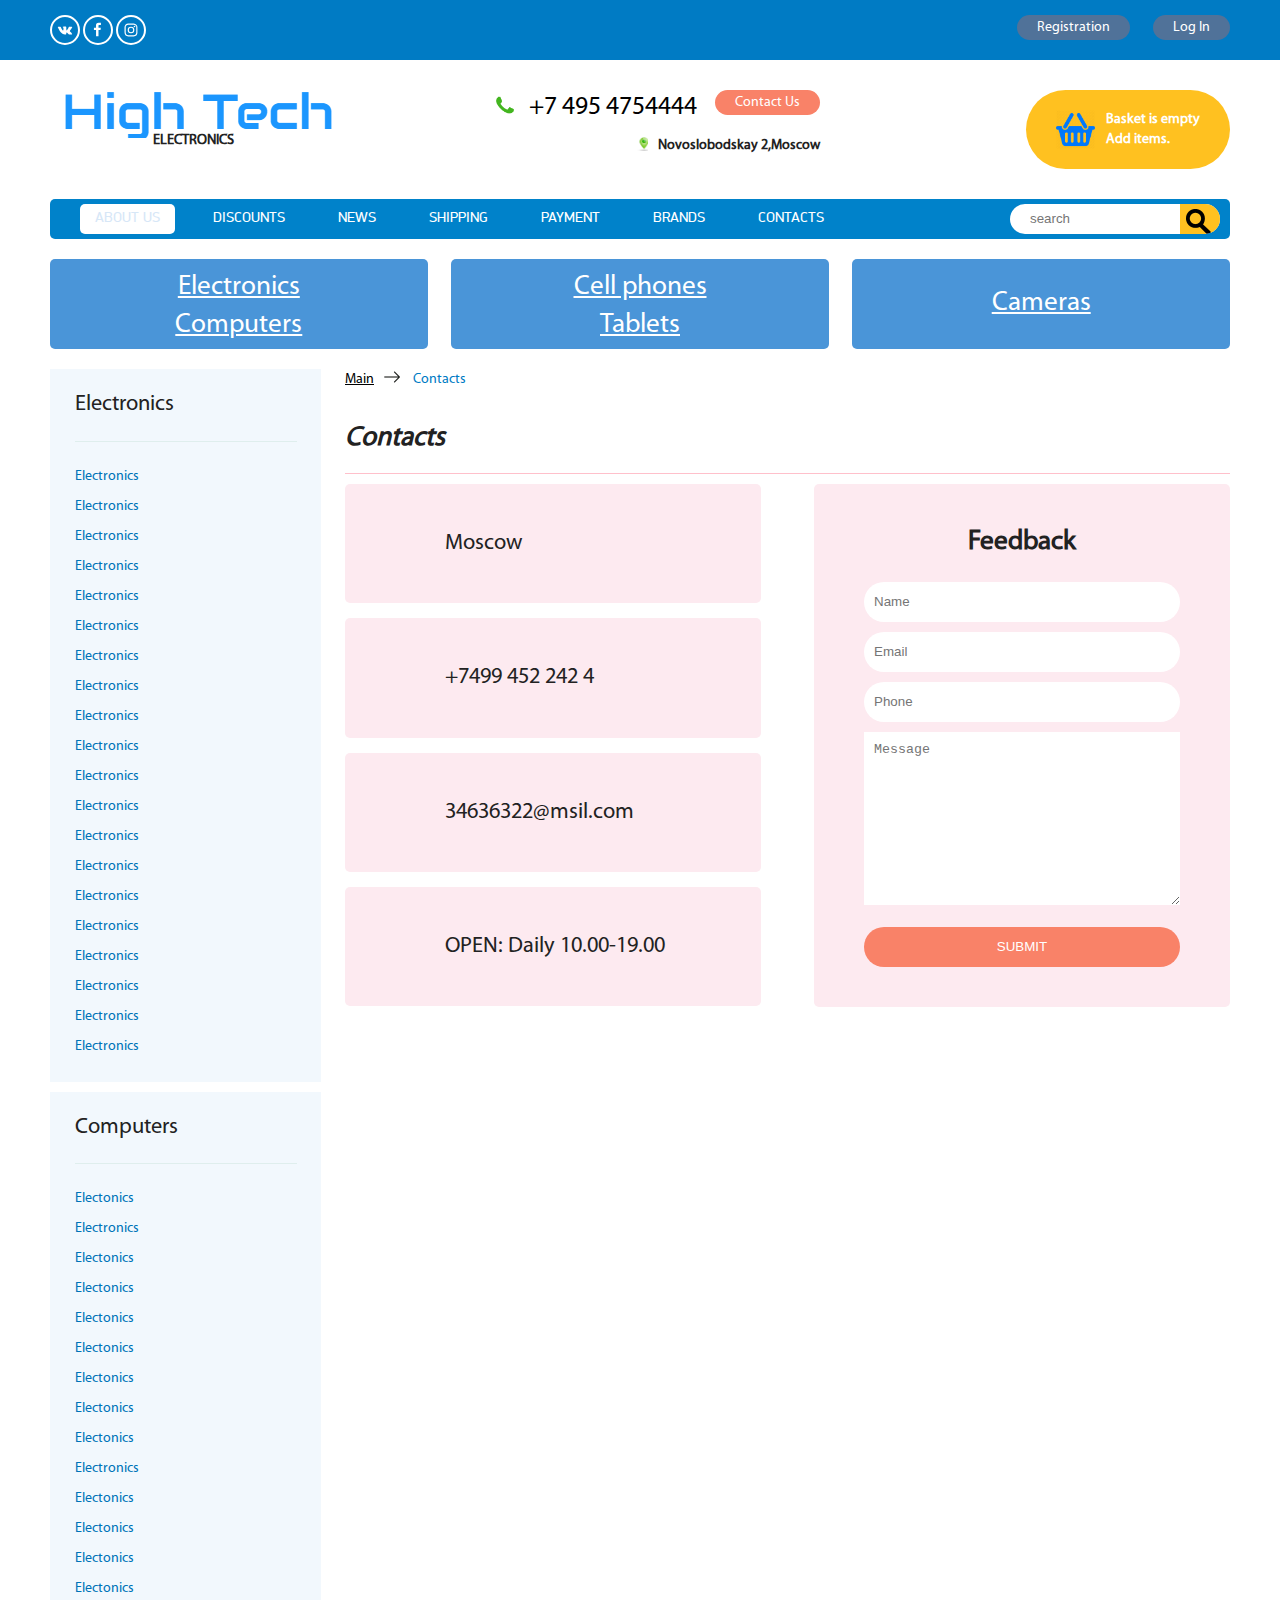
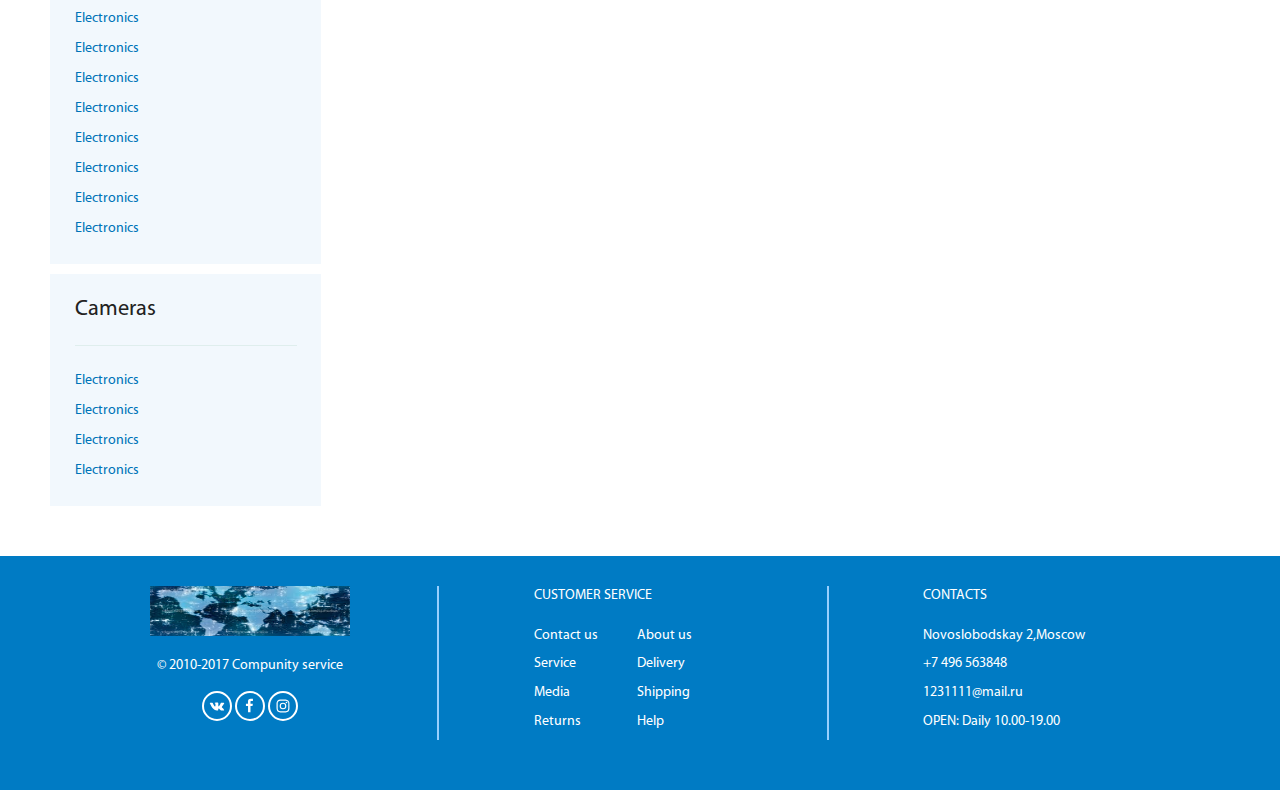
<file: Интернет-магазин(HTML,CSS,jQuery,BEM,LESS)/contacts.html>
<!DOCTYPE html>
<html lang="en">
    <head>
        <meta charset="UTF-8">
        <title>Document</title>
        <meta name="viewport" content="width=device-width, initial-scale=1">
        <script src='js/jquery-3.1.1.min.js'></script>
        <script src="https://ajax.googleapis.com/ajax/libs/jquery/1.12.0/jquery.min.js"></script>
        <script src='plugins/jquery.bxslider.min.js'></script> 
        <link rel="stylesheet" href="style/style.less">
        <link rel="stylesheet" href="style/style.css">
        <link rel="stylesheet" href="style/listing.css">
        <link rel="stylesheet" href="style/listing.less">
        <link rel="stylesheet" href="style/contacts.less">
        <link rel="stylesheet" href="style/contacts.css">
        <link rel="stylesheet" href="media/media.css">
        <link rel="stylesheet" href="media/media.less">
        <link rel="stylesheet" href="plugins/jquery.bxslider.css">
        <script src="js/main.js"></script>
        <script src="https://api-maps.yandex.ru/1.1/index.xml" type="text/javascript"></script>
    </head>
    <body>
        <div class='top-block'>
            <div class='top-block__inner'>
                <ul class='social-icons'>
                    <li class='social-icons__item'>
                        <a href="#" class='social-icons__link'>
                            <svg xmlns="http://www.w3.org/2000/svg" viewBox="0 0 32 32">
                                <path d="M15.8,21.5h1.1l0.5-.2a0.8,0.8,0,0,0,.1-0.5s0-1.4.6-1.6,1.5,1.4,2.4,2a1.7,1.7,0,0,0,1.2.4H24s1.2-.1.6-1a7.9,7.9,0,0,0-1.7-2c-1.4-1.3-1.3-1.1.5-3.5s1.5-2.3,1.4-2.7a1,1,0,0,0-.9-0.3h-3l-0.2.3a15.4,15.4,0,0,1-1,2.1c-1.2,2-1.7,2.1-1.8,2s-0.3-1.2-.3-1.8,0.3-2.8-.6-3H15.6a5.7,5.7,0,0,0-2.2.2c-0.3.1-.5,0.5-0.4,0.5a1.2,1.2,0,0,1,.8.4,2.6,2.6,0,0,1,.3,1.2s0.2,2.3-.4,2.6-0.9-.2-1.9-2a16.9,16.9,0,0,1-.9-2l-0.2-.3L10.2,12H7.7l-0.5.2a0.5,0.5,0,0,0,0,.4s2,4.6,4.2,6.9a6.1,6.1,0,0,0,4.4,2h0Z"></path>
                            </svg>
                        </a>
                    </li>
                    <li class='social-icons__item'>
                        <a href="#" class='social-icons__link'>
                            <svg xmlns="http://www.w3.org/2000/svg" viewBox="0 0 32 32">
                                <path d="M16.6,23.8V16.1h2.5l0.4-2.9H16.6V11.3a1.2,1.2,0,0,1,1.5-1.4h1.5V7.2H17.3A3.6,3.6,0,0,0,13.5,11v2.2H11v2.9h2.6v7.6h3.1Z"></path>
                            </svg>
                        </a>
                    </li>
                    <li class='social-icons__item'>
                        <a href="#" class='social-icons__link'>
                            <svg xmlns="http://www.w3.org/2000/svg" viewBox="0 0 32 32">
                                <path d="M16,9.4h3.2l1.5,0.3a2.7,2.7,0,0,1,1.5,1.5,4.4,4.4,0,0,1,.3,1.5c0,0.8,0,1.1,0,3.2s0,2.4,0,3.2a4.4,4.4,0,0,1-.3,1.5,2.7,2.7,0,0,1-1.5,1.5l-1.5.3H12.8l-1.5-.3a2.7,2.7,0,0,1-1.5-1.5,4.4,4.4,0,0,1-.3-1.5c0-.8,0-1.1,0-3.2s0-2.4,0-3.2a4.4,4.4,0,0,1,.3-1.5,2.7,2.7,0,0,1,1.5-1.5l1.5-.3H16M16,8H12.7a5.9,5.9,0,0,0-1.9.4,4.1,4.1,0,0,0-2.3,2.3A5.9,5.9,0,0,0,8,12.7c0,0.8,0,1.1,0,3.3s0,2.5.1,3.3a5.9,5.9,0,0,0,.4,1.9,4.1,4.1,0,0,0,2.3,2.3,5.9,5.9,0,0,0,1.9.4h6.6a5.9,5.9,0,0,0,1.9-.4,4.1,4.1,0,0,0,2.3-2.3,5.9,5.9,0,0,0,.4-1.9c0-.8,0-1.1,0-3.3s0-2.4,0-3.3a5.9,5.9,0,0,0-.4-1.9,4.1,4.1,0,0,0-2.3-2.3A5.9,5.9,0,0,0,19.3,8H16Z"></path>
                                <path d="M16,11.9A4.1,4.1,0,1,0,20.1,16,4.1,4.1,0,0,0,16,11.9h0Zm0,6.8A2.7,2.7,0,1,1,18.7,16h0A2.7,2.7,0,0,1,16,18.7Z"></path>
                                <circle cx="20.3" cy="11.7" r="1"></circle>
                            </svg>
                        </a>
                    </li>
                </ul>
                <div class='button-group'>
                    <a href='#' class='btn btn_navy'>Registration</a>
                    <a href='#' class='btn btn_navy'>Log in</a>
                </div>
            </div>
        </div>
        <div class='wrapper'>
            <div class='header'>
                <div class='header-top'>
                    <div class="header-logo">
                        <a href='#' class='header-logo__link'>
                        <img src='img/Logo1.png' class='header-logo__img'>
                        </a>
                        <span class='header-logo__name'>Electronics</span>
                    </div>
                    <div class="header-address">
                        <div class='header-address__top'>
                            <a href='#' class='header-address__phone'>+7 495 4754444</a>
                            <a href="#" class='btn btn_orange'>Contact us</a>
                        </div>
                        <div class='header-address__bottom'>
                            <span class='header-address__street'>Novoslobodskay 2,Moscow</span>
                        </div>
                    </div>
                    <div class="header-basket">
                        <div class='header-basket__inner'>
                            <span class='header-basket__basket'>Basket is empty<br/>Add items.</span>
                        </div>
                    </div>
                    <div class="hidden-basket">
                        <span class="hidden-basket__amount">1</span>
                    </div>
                </div>
                <!--меню-->
                <div class='menu-wrapper'>
                    <nav class='menu-wrapper__nav'>
                        <div class="menu-sandwich">
                            <span class='menu-sandwich__line top'></span>
                            <span class='menu-sandwich__line middle'></span>
                            <span class='menu-sandwich__line bottom'></span>
                        </div>
                        <ul class='menu-list'>
                            <li class="menu-list__item"><a href="#" class="menu-list__link menu-list__link_active">About us</a></li>
                            <li class="menu-list__item"><a href="#" class="menu-list__link">Discounts</a></li>
                            <li class="menu-list__item"><a href="#" class="menu-list__link">News</a></li>
                            <li class="menu-list__item"><a href="#" class="menu-list__link">Shipping</a></li>
                            <li class="menu-list__item"><a href="#" class="menu-list__link">Payment</a></li>
                            <li class="menu-list__item"><a href="" class="menu-list__link">Brands</a></li>
                            <li class="menu-list__item"><a href="" class="menu-list__link">Contacts</a></li>
                        </ul>
                    </nav>
                    <div class='menu-wrapper__search'>
                        <input type="text" placeholder="search">
                    </div>
                </div>
            </div>
            <section class='content-bottom'>
                <a href='#' class='content-bottom__block'>Electronics<br/>Computers</a>
                <a href='#' class='content-bottom__block'>Cell phones<br/>Tablets</a>
                <a href='#' class='content-bottom__block'>Cameras</a>
            </section>
            <div class='main-content main-content-contacts clearfix'>
                <aside>
                    <div class='aside-menu'>
                        <span class="title">Electronics</span>
                        <ul class="aside-menu__block">
                            <li class="aside-menu__item">
                                <a href="#" class="aside-menu__link">
                                    Electronics
                                    <ul class="aside-dropdown">
                                        <li class="aside-dropdown__item">
                                <a href="#" class="aside-dropdown__link">Electronics</a></li>
                                <li class="aside-dropdown__item"><a href="#" class="aside-dropdown__link">Electronics</a></li>
                                <li class="aside-dropdown__item"><a href="#" class="aside-dropdown__link">Electronics</a></li>
                                <li class="aside-dropdown__item"><a href="#" class="aside-dropdown__link">Electronics</a></li>
                                <li class="aside-dropdown__item"><a href="#" class="aside-dropdown__link">Electronics</a></li>
                                <li class="aside-dropdown__item"><a href="#" class="aside-dropdown__link">Electronics</a></li>
                                <li class="aside-dropdown__item"><a href="#" class="aside-dropdown__link">Electronics</a></li>
                                </ul></a>
                            </li>
                            <li class="aside-menu__item">
                                <a href="#" class="aside-menu__link">
                                    Electronics
                                    <ul class="aside-dropdown">
                                        <li class="aside-dropdown__item">
                                <a href="#" class="aside-dropdown__link">Electronics</a></li>
                                <li class="aside-dropdown__item"><a href="#" class="aside-dropdown__link">Electronics</a></li>
                                <li class="aside-dropdown__item"><a href="#" class="aside-dropdown__link">Electronics</a></li>
                                <li class="aside-dropdown__item"><a href="#" class="aside-dropdown__link">Electronics</a></li>
                                <li class="aside-dropdown__item"><a href="#" class="aside-dropdown__link">Electronics</a></li>
                                <li class="aside-dropdown__item"><a href="#" class="aside-dropdown__link">Electronics</a></li>
                                <li class="aside-dropdown__item"><a href="#" class="aside-dropdown__link">Electronics</a></li>
                                </ul></a>
                            </li>
                            <li class="aside-menu__item">
                                <a href="#" class="aside-menu__link">
                                    Electronics
                                    <ul class="aside-dropdown">
                                        <li class="aside-dropdown__item">
                                <a href="#" class="aside-dropdown__link">Electronics</a></li>
                                <li class="aside-dropdown__item"><a href="#" class="aside-dropdown__link">Electronics</a></li>
                                <li class="aside-dropdown__item"><a href="#" class="aside-dropdown__link">Electronics</a></li>
                                <li class="aside-dropdown__item"><a href="#" class="aside-dropdown__link">Electronics</a></li>
                                <li class="aside-dropdown__item"><a href="#" class="aside-dropdown__link">Electronics</a></li>
                                <li class="aside-dropdown__item"><a href="#" class="aside-dropdown__link">Electronics</a></li>
                                <li class="aside-dropdown__item"><a href="#" class="aside-dropdown__link">Electronics</a></li>
                                </ul></a>
                            </li>
                            <li class="aside-menu__item"><a href="#" class="aside-menu__link">Electronics</a></li>
                            <li class="aside-menu__item">
                                <a href="#" class="aside-menu__link">
                                    Electronics
                                    <ul class="aside-dropdown">
                                        <li class="aside-dropdown__item">
                                <a href="#" class="aside-dropdown__link">Electronics</a></li>
                                <li class="aside-dropdown__item"><a href="#" class="aside-dropdown__link">Electronics</a></li>
                                <li class="aside-dropdown__item"><a href="#" class="aside-dropdown__link">Electronics</a></li>
                                <li class="aside-dropdown__item"><a href="#" class="aside-dropdown__link">Electronics</a></li>
                                <li class="aside-dropdown__item"><a href="#" class="aside-dropdown__link">Electronics</a></li>
                                <li class="aside-dropdown__item"><a href="#" class="aside-dropdown__link">Electronics</a></li>
                                <li class="aside-dropdown__item"><a href="#" class="aside-dropdown__link">Electronics</a></li>
                                </ul>
                                </a>
                            </li>
                            <li class="aside-menu__item">
                                <a href="#" class="aside-menu__link">
                                    Electronics
                                    <ul class="aside-dropdown">
                                        <li class="aside-dropdown__item">
                                <a href="#" class="aside-dropdown__link">Electronics</a></li>
                                <li class="aside-dropdown__item"><a href="#" class="aside-dropdown__link">Electronics</a></li>
                                <li class="aside-dropdown__item"><a href="#" class="aside-dropdown__link">Electronics</a></li>
                                <li class="aside-dropdown__item"><a href="#" class="aside-dropdown__link">Electronics</a></li>
                                <li class="aside-dropdown__item"><a href="#" class="aside-dropdown__link">Electronics</a></li>
                                <li class="aside-dropdown__item"><a href="#" class="aside-dropdown__link">Electronics</a></li>
                                <li class="aside-dropdown__item"><a href="#" class="aside-dropdown__link">Electronics</a></li>
                                </ul></a>
                            </li>
                            <li class="aside-menu__item">
                                <a href="#" class="aside-menu__link">
                                    Electronics
                                    <ul class="aside-dropdown">
                                        <li class="aside-dropdown__item">
                                <a href="#" class="aside-dropdown__link">Electronics</a></li>
                                <li class="aside-dropdown__item"><a href="#" class="aside-dropdown__link">Electronics</a></li>
                                <li class="aside-dropdown__item"><a href="#" class="aside-dropdown__link">Electronics</a></li>
                                <li class="aside-dropdown__item"><a href="#" class="aside-dropdown__link">Electronics</a></li>
                                <li class="aside-dropdown__item"><a href="#" class="aside-dropdown__link">Electronics</a></li>
                                <li class="aside-dropdown__item"><a href="#" class="aside-dropdown__link">Electronics</a></li>
                                <li class="aside-dropdown__item"><a href="#" class="aside-dropdown__link">Electronics</a></li>
                                </ul></a>
                            </li>
                            <li class="aside-menu__item">
                                <a href="#" class="aside-menu__link">
                                    Electronics
                                    <ul class="aside-dropdown">
                                        <li class="aside-dropdown__item">
                                <a href="#" class="aside-dropdown__link">Electronics</a></li>
                                <li class="aside-dropdown__item"><a href="#" class="aside-dropdown__link">Electronics</a></li>
                                <li class="aside-dropdown__item"><a href="#" class="aside-dropdown__link">Electronics</a></li>
                                <li class="aside-dropdown__item"><a href="#" class="aside-dropdown__link">Electronics</a></li>
                                <li class="aside-dropdown__item"><a href="#" class="aside-dropdown__link">Electronics</a></li>
                                <li class="aside-dropdown__item"><a href="#" class="aside-dropdown__link">Electronics</a></li>
                                <li class="aside-dropdown__item"><a href="#" class="aside-dropdown__link">Electronics</a></li>
                                </ul></a>
                            </li>
                            <li class="aside-menu__item">
                                <a href="#" class="aside-menu__link">
                                    Electronics
                                    <ul class="aside-dropdown">
                                        <li class="aside-dropdown__item">
                                <a href="#" class="aside-dropdown__link">Electronics</a></li>
                                <li class="aside-dropdown__item"><a href="#" class="aside-dropdown__link">Electronics</a></li>
                                <li class="aside-dropdown__item"><a href="#" class="aside-dropdown__link">Electronics</a></li>
                                <li class="aside-dropdown__item"><a href="#" class="aside-dropdown__link">Electronics</a></li>
                                <li class="aside-dropdown__item"><a href="#" class="aside-dropdown__link">Electronics</a></li>
                                <li class="aside-dropdown__item"><a href="#" class="aside-dropdown__link">Electronics</a></li>
                                <li class="aside-dropdown__item"><a href="#" class="aside-dropdown__link">Electronics</a></li>
                                </ul></a>
                            </li>
                            <li class="aside-menu__item">
                                <a href="#" class="aside-menu__link">
                                    Electronics
                                    <ul class="aside-dropdown">
                                        <li class="aside-dropdown__item">
                                <a href="#" class="aside-dropdown__link">Electronics</a></li>
                                <li class="aside-dropdown__item"><a href="#" class="aside-dropdown__link">Electronics</a></li>
                                <li class="aside-dropdown__item"><a href="#" class="aside-dropdown__link">Electronics</a></li>
                                <li class="aside-dropdown__item"><a href="#" class="aside-dropdown__link">Electronics</a></li>
                                <li class="aside-dropdown__item"><a href="#" class="aside-dropdown__link">Electronics</a></li>
                                <li class="aside-dropdown__item"><a href="#" class="aside-dropdown__link">Electronics</a></li>
                                <li class="aside-dropdown__item"><a href="#" class="aside-dropdown__link">Electronics</a></li>
                                </ul></a>
                            </li>
                            <li class="aside-menu__item">
                                <a href="#" class="aside-menu__link">
                                    Electronics
                                    <ul class="aside-dropdown">
                                        <li class="aside-dropdown__item">
                                <a href="#" class="aside-dropdown__link">Electronics</a></li>
                                <li class="aside-dropdown__item"><a href="#" class="aside-dropdown__link">Electronics</a></li>
                                <li class="aside-dropdown__item"><a href="#" class="aside-dropdown__link">Electronics</a></li>
                                <li class="aside-dropdown__item"><a href="#" class="aside-dropdown__link">Electronics</a></li>
                                <li class="aside-dropdown__item"><a href="#" class="aside-dropdown__link">Electronics</a></li>
                                <li class="aside-dropdown__item"><a href="#" class="aside-dropdown__link">Electronics</a></li>
                                <li class="aside-dropdown__item"><a href="#" class="aside-dropdown__link">Electronics</a></li>
                                </ul></a>
                            </li>
                            <li class="aside-menu__item">
                                <a href="#" class="aside-menu__link">
                                    Electronics
                                    <ul class="aside-dropdown">
                                        <li class="aside-dropdown__item">
                                <a href="#" class="aside-dropdown__link">Electronics</a></li>
                                <li class="aside-dropdown__item"><a href="#" class="aside-dropdown__link">Electronics</a></li>
                                <li class="aside-dropdown__item"><a href="#" class="aside-dropdown__link">Electronics</a></li>
                                <li class="aside-dropdown__item"><a href="#" class="aside-dropdown__link">Electronics</a></li>
                                <li class="aside-dropdown__item"><a href="#" class="aside-dropdown__link">Electronics</a></li>
                                <li class="aside-dropdown__item"><a href="#" class="aside-dropdown__link">Electronics</a></li>
                                <li class="aside-dropdown__item"><a href="#" class="aside-dropdown__link">Electronics</a></li>
                                </ul></a>
                            </li>
                            <li class="aside-menu__item">
                                <a href="#" class="aside-menu__link">
                                    Electronics
                                    <ul class="aside-dropdown">
                                        <li class="aside-dropdown__item">
                                <a href="#" class="aside-dropdown__link">Electronics</a></li>
                                <li class="aside-dropdown__item"><a href="#" class="aside-dropdown__link">Electronics</a></li>
                                <li class="aside-dropdown__item"><a href="#" class="aside-dropdown__link">Electronics</a></li>
                                <li class="aside-dropdown__item"><a href="#" class="aside-dropdown__link">Electronics</a></li>
                                <li class="aside-dropdown__item"><a href="#" class="aside-dropdown__link">Electronics</a></li>
                                <li class="aside-dropdown__item"><a href="#" class="aside-dropdown__link">Electronics</a></li>
                                <li class="aside-dropdown__item"><a href="#" class="aside-dropdown__link">Electronics</a></li>
                                </ul></a>
                            </li>
                            <li class="aside-menu__item">
                                <a href="#" class="aside-menu__link">
                                    Electronics
                                    <ul class="aside-dropdown">
                                        <li class="aside-dropdown__item">
                                <a href="#" class="aside-dropdown__link">Electronics</a></li>
                                <li class="aside-dropdown__item"><a href="#" class="aside-dropdown__link">Electronics</a></li>
                                <li class="aside-dropdown__item"><a href="#" class="aside-dropdown__link">Electronics</a></li>
                                <li class="aside-dropdown__item"><a href="#" class="aside-dropdown__link">Electronics</a></li>
                                <li class="aside-dropdown__item"><a href="#" class="aside-dropdown__link">Electronics</a></li>
                                <li class="aside-dropdown__item"><a href="#" class="aside-dropdown__link">Electronics</a></li>
                                <li class="aside-dropdown__item"><a href="#" class="aside-dropdown__link">Electronics</a></li>
                                </ul></a>
                            </li>
                            <li class="aside-menu__item">
                                <a href="#" class="aside-menu__link">
                                    Electronics
                                    <ul class="aside-dropdown">
                                        <li class="aside-dropdown__item">
                                <a href="#" class="aside-dropdown__link">Electronics</a></li>
                                <li class="aside-dropdown__item"><a href="#" class="aside-dropdown__link">Electronics</a></li>
                                <li class="aside-dropdown__item"><a href="#" class="aside-dropdown__link">Electronics</a></li>
                                <li class="aside-dropdown__item"><a href="#" class="aside-dropdown__link">Electronics</a></li>
                                <li class="aside-dropdown__item"><a href="#" class="aside-dropdown__link">Electronics</a></li>
                                <li class="aside-dropdown__item"><a href="#" class="aside-dropdown__link">Electronics</a></li>
                                <li class="aside-dropdown__item"><a href="#" class="aside-dropdown__link">Electronics</a></li>
                                </ul></a>
                            </li>
                            <li class="aside-menu__item">
                                <a href="#" class="aside-menu__link">
                                    Electronics
                                    <ul class="aside-dropdown">
                                        <li class="aside-dropdown__item">
                                <a href="#" class="aside-dropdown__link">Electronics</a></li>
                                <li class="aside-dropdown__item"><a href="#" class="aside-dropdown__link">Electronics</a></li>
                                <li class="aside-dropdown__item"><a href="#" class="aside-dropdown__link">Electronics</a></li>
                                <li class="aside-dropdown__item"><a href="#" class="aside-dropdown__link">Electronics</a></li>
                                <li class="aside-dropdown__item"><a href="#" class="aside-dropdown__link">Electronics</a></li>
                                <li class="aside-dropdown__item"><a href="#" class="aside-dropdown__link">Electronics</a></li>
                                <li class="aside-dropdown__item"><a href="#" class="aside-dropdown__link">Electronics</a></li>
                                </ul></a>
                            </li>
                            <li class="aside-menu__item"><a href="#" class="aside-menu__link">Electronics</a></li>
                            <li class="aside-menu__item"><a href="#" class="aside-menu__link">Electronics</a></li>
                            <li class="aside-menu__item"><a href="#" class="aside-menu__link">Electronics</a></li>
                            <li class="aside-menu__item"><a href="#" class="aside-menu__link">Electronics</a></li>
                        </ul>
                    </div>
                    <div class='aside-menu'>
                        <span class="title">Computers</span>
                        <ul class="aside-menu__block">
                            <li class="aside-menu__item"><a href="#" class="aside-menu__link">Electonics</a></li>
                            <li class="aside-menu__item"><a href="#" class="aside-menu__link">Electronics</a></li>
                            <li class="aside-menu__item"><a href="#" class="aside-menu__link">Electonics</a></li>
                            <li class="aside-menu__item"><a href="#" class="aside-menu__link">Electonics</a></li>
                            <li class="aside-menu__item"><a href="#" class="aside-menu__link">Electonics</a></li>
                            <li class="aside-menu__item"><a href="#" class="aside-menu__link">Electonics</a></li>
                            <li class="aside-menu__item"><a href="#" class="aside-menu__link">Electonics</a></li>
                            <li class="aside-menu__item"><a href="#" class="aside-menu__link">Electonics</a></li>
                            <li class="aside-menu__item"><a href="#" class="aside-menu__link">Electonics</a></li>
                            <li class="aside-menu__item"><a href="#" class="aside-menu__link">Electronics</a></li>
                            <li class="aside-menu__item"><a href="#" class="aside-menu__link">Electonics</a></li>
                            <li class="aside-menu__item"><a href="#" class="aside-menu__link">Electonics</a></li>
                            <li class="aside-menu__item"><a href="#" class="aside-menu__link">Electonics</a></li>
                            <li class="aside-menu__item"><a href="#" class="aside-menu__link">Electonics</a></li>
                            <li class="aside-menu__item"><a href="#" class="aside-menu__link">Electronics</a></li>
                            <li class="aside-menu__item"><a href="#" class="aside-menu__link">Electronics</a></li>
                            <li class="aside-menu__item"><a href="#" class="aside-menu__link">Electronics</a></li>
                            <li class="aside-menu__item"><a href="#" class="aside-menu__link">Electronics</a></li>
                            <li class="aside-menu__item"><a href="#" class="aside-menu__link">Electronics</a></li>
                            <li class="aside-menu__item"><a href="#" class="aside-menu__link">Electronics</a></li>
                            <li class="aside-menu__item"><a href="#" class="aside-menu__link">Electronics</a></li>
                            <li class="aside-menu__item"><a href="#" class="aside-menu__link">Electronics</a></li>
                        </ul>
                    </div>
                    <div class='aside-menu'>
                        <span class="title">Cameras</span>
                        <ul class="aside-menu__block">
                            <li class="aside-menu__item"><a href="#" class="aside-menu__link">Electronics</a></li>
                            <li class="aside-menu__item"><a href="#" class="aside-menu__link">Electronics</a></li>
                            <li class="aside-menu__item"><a href="#" class="aside-menu__link">Electronics</a></li>
                            <li class="aside-menu__item"><a href="#" class="aside-menu__link">Electronics</a></li>
                        </ul>
                    </div>
                </aside>
                <main>
                    <div class="breadcrumbs">
                        <a href="#" class='breadcrumbs__main'>Main</a>
                        <a href="#" class='breadcrumbs__page'>Contacts</a>
                    </div>
                    <div class="menu-sandwich">
                        <span class='menu-sandwich__line top'></span>
                        <span class='menu-sandwich__line middle'></span>
                        <span class='menu-sandwich__line bottom'></span>
                    </div>
                    <h1>Contacts</h1>
                    <div class='contacts-main'>
                        <div class="contacts-main__left">
                            <div class="contact-info">
                                <span class="contact-info__icon contact-info__icon-address"></span>
                                <span class="contact-info__text">Moscow</span>
                            </div>
                            <div class="contact-info">
                                <span class="contact-info__icon contact-info__icon-phone"></span>
                                <span class="contact-info__text">+7499 452 242 4</span>
                            </div>
                            <div class="contact-info">
                                <span class="contact-info__icon contact-info__icon-mail"></span>
                                <span class="contact-info__text">34636322@msil.com</span>
                            </div>
                            <div class="contact-info">
                                <span class="contact-info__icon contact-info__icon-time"></span>
                                <span class="contact-info__text">OPEN: Daily 10.00-19.00</span>
                            </div>
                        </div>
                        <div class="contacts-main__right">
                            <form action="#" class='form-contacts'>
                                <span class='form-contacts__title'>Feedback</span>
                                <input type="text" placeholder='Name' name='name'>
                                <input type="text" placeholder='Email' name='email'>
                                <input type="text" placeholder='Phone' name='phone'>
                                <textarea name="message" id="" placeholder="Message"></textarea>
                                <input type="submit" class='btn btn_orange' value='Submit'>
                            </form>
                        </div>
                        <div id="YMapsID" style="width:100%;height:400px"></div>
                    </div>
                </main>
            </div>
        </div>
        <footer>
            <div class='main-footer'>
                <div class='footer-content clearfix'>
                    <div class="footer-content__block">
                        <div class="footer-content__logo" >
                            <a href="#"><img src="img/logo.png" style='width:200px;height:50px' alt=""></a>
                        </div>
                        <p>&copy; 2010-2017 Compunity service</p>
                        <div class="footer-icons">
                            <a href="#" class='footer-icons__link'>
                                <svg xmlns="http://www.w3.org/2000/svg" viewBox="0 0 32 32">
                                    <path d="M15.8,21.5h1.1l0.5-.2a0.8,0.8,0,0,0,.1-0.5s0-1.4.6-1.6,1.5,1.4,2.4,2a1.7,1.7,0,0,0,1.2.4H24s1.2-.1.6-1a7.9,7.9,0,0,0-1.7-2c-1.4-1.3-1.3-1.1.5-3.5s1.5-2.3,1.4-2.7a1,1,0,0,0-.9-0.3h-3l-0.2.3a15.4,15.4,0,0,1-1,2.1c-1.2,2-1.7,2.1-1.8,2s-0.3-1.2-.3-1.8,0.3-2.8-.6-3H15.6a5.7,5.7,0,0,0-2.2.2c-0.3.1-.5,0.5-0.4,0.5a1.2,1.2,0,0,1,.8.4,2.6,2.6,0,0,1,.3,1.2s0.2,2.3-.4,2.6-0.9-.2-1.9-2a16.9,16.9,0,0,1-.9-2l-0.2-.3L10.2,12H7.7l-0.5.2a0.5,0.5,0,0,0,0,.4s2,4.6,4.2,6.9a6.1,6.1,0,0,0,4.4,2h0Z"></path>
                                </svg>
                            </a>
                            <a href="#" class='footer-icons__link'>
                                <svg xmlns="http://www.w3.org/2000/svg" viewBox="0 0 32 32">
                                    <path d="M16.6,23.8V16.1h2.5l0.4-2.9H16.6V11.3a1.2,1.2,0,0,1,1.5-1.4h1.5V7.2H17.3A3.6,3.6,0,0,0,13.5,11v2.2H11v2.9h2.6v7.6h3.1Z"></path>
                                </svg>
                            </a>
                            <a href="#" class='footer-icons__link'>
                                <svg xmlns="http://www.w3.org/2000/svg" viewBox="0 0 32 32">
                                    <path d="M16,9.4h3.2l1.5,0.3a2.7,2.7,0,0,1,1.5,1.5,4.4,4.4,0,0,1,.3,1.5c0,0.8,0,1.1,0,3.2s0,2.4,0,3.2a4.4,4.4,0,0,1-.3,1.5,2.7,2.7,0,0,1-1.5,1.5l-1.5.3H12.8l-1.5-.3a2.7,2.7,0,0,1-1.5-1.5,4.4,4.4,0,0,1-.3-1.5c0-.8,0-1.1,0-3.2s0-2.4,0-3.2a4.4,4.4,0,0,1,.3-1.5,2.7,2.7,0,0,1,1.5-1.5l1.5-.3H16M16,8H12.7a5.9,5.9,0,0,0-1.9.4,4.1,4.1,0,0,0-2.3,2.3A5.9,5.9,0,0,0,8,12.7c0,0.8,0,1.1,0,3.3s0,2.5.1,3.3a5.9,5.9,0,0,0,.4,1.9,4.1,4.1,0,0,0,2.3,2.3,5.9,5.9,0,0,0,1.9.4h6.6a5.9,5.9,0,0,0,1.9-.4,4.1,4.1,0,0,0,2.3-2.3,5.9,5.9,0,0,0,.4-1.9c0-.8,0-1.1,0-3.3s0-2.4,0-3.3a5.9,5.9,0,0,0-.4-1.9,4.1,4.1,0,0,0-2.3-2.3A5.9,5.9,0,0,0,19.3,8H16Z"></path>
                                    <path d="M16,11.9A4.1,4.1,0,1,0,20.1,16,4.1,4.1,0,0,0,16,11.9h0Zm0,6.8A2.7,2.7,0,1,1,18.7,16h0A2.7,2.7,0,0,1,16,18.7Z"></path>
                                    <circle cx="20.3" cy="11.7" r="1"></circle>
                                </svg>
                            </a>
                        </div>
                    </div>
                    <div class="footer-content__block">
                        <span class='footer-content__title'>CUSTOMER SERVICE</span>
                        <ul class="footer-list">
                            <li class="footer-list__goods"><a href="#" class="footer-list__link">Contact us</a></li>
                            <li class="footer-list__goods"><a href="#" class="footer-list__link">About us</a></li>
                            <li class="footer-list__goods"><a href="#" class="footer-list__link">Service</a></li>
                            <li class="footer-list__goods"><a href="#" class="footer-list__link">Delivery</a></li>
                            <li class="footer-list__goods"><a href="#" class="footer-list__link">Media</a></li>
                            <li class="footer-list__goods"><a href="#" class="footer-list__link">Shipping</a></li>
                            <li class="footer-list__goods"><a href="#" class="footer-list__link">Returns</a></li>
                            <li class="footer-list__goods"><a href="#" class="footer-list__link">Help</a></li>
                        </ul>
                    </div>
                    <div class="footer-content__block">
                        <span class="footer-content__title">Contacts</span>
                        <a href="#" class="footer-content__address">Novoslobodskay 2,Moscow</a>
                        <a href='#' class="footer-content__phone">+7 496 563848</a>
                        <a href='#' class="footer-content__mail">1231111@mail.ru</a>
                        <a href='#' class="footer-content__time">OPEN: Daily 10.00-19.00</a>
                    </div>
                </div>
            </div>
        </footer>
    </body>
</html>
</file>
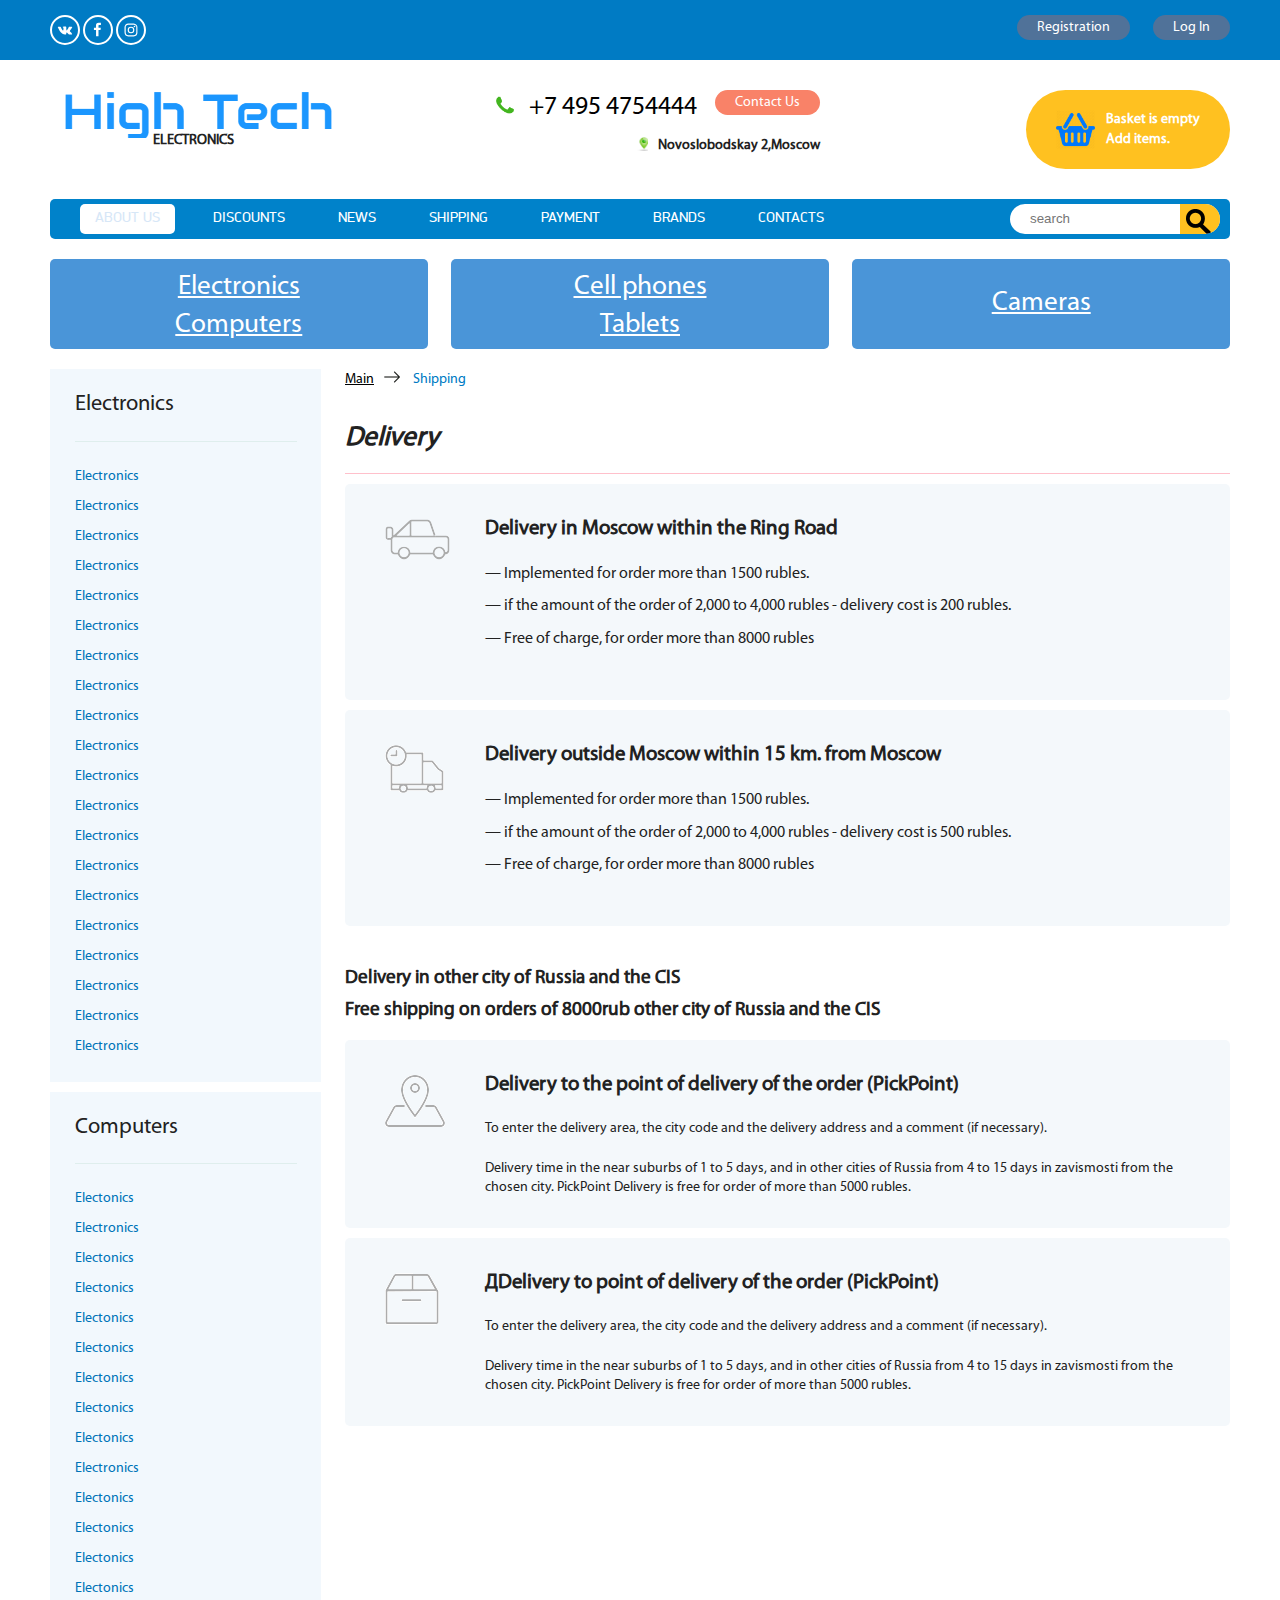
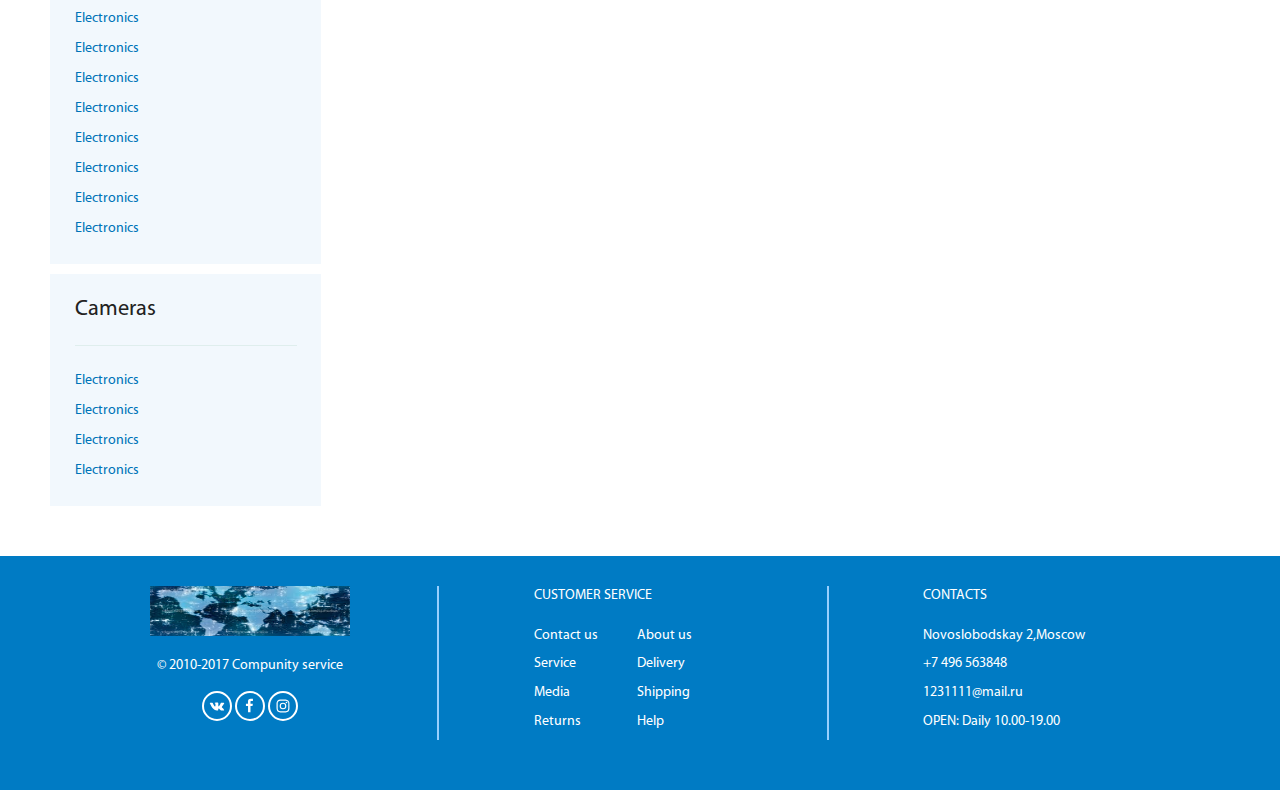
<file: Интернет-магазин(HTML,CSS,jQuery,BEM,LESS)/delivery.html>
<!DOCTYPE html>
<html lang="en">
    <head>
        <meta charset="UTF-8">
        <title>Document</title>
        <link rel="stylesheet" href="style/style.less">
        <link rel="stylesheet" href="style/style.css">
        <link rel="stylesheet" href="style/listing.css">
        <link rel="stylesheet" href="style/listing.less">
        <link rel="stylesheet" href="style/delivery.less">
        <link rel="stylesheet" href="style/delivery.css">
        <link rel="stylesheet" href="media/media.css">
        <link rel="stylesheet" href="media/media.less">
        <link rel="stylesheet" href="plugins/jquery.bxslider.css">
        <script src='js/jquery-3.1.1.min.js'></script>
        <script src="https://ajax.googleapis.com/ajax/libs/jquery/1.12.0/jquery.min.js"></script>
        <script src='plugins/jquery.bxslider.min.js'></script>
        <script src="js/main.js"></script>
        <meta name="viewport" content="width=device-width, initial-scale=1">
    </head>
    <body>
        <div class='top-block'>
            <div class='top-block__inner'>
                <ul class='social-icons'>
                    <li class='social-icons__item'>
                        <a href="#" class='social-icons__link'>
                            <svg xmlns="http://www.w3.org/2000/svg" viewBox="0 0 32 32">
                                <path d="M15.8,21.5h1.1l0.5-.2a0.8,0.8,0,0,0,.1-0.5s0-1.4.6-1.6,1.5,1.4,2.4,2a1.7,1.7,0,0,0,1.2.4H24s1.2-.1.6-1a7.9,7.9,0,0,0-1.7-2c-1.4-1.3-1.3-1.1.5-3.5s1.5-2.3,1.4-2.7a1,1,0,0,0-.9-0.3h-3l-0.2.3a15.4,15.4,0,0,1-1,2.1c-1.2,2-1.7,2.1-1.8,2s-0.3-1.2-.3-1.8,0.3-2.8-.6-3H15.6a5.7,5.7,0,0,0-2.2.2c-0.3.1-.5,0.5-0.4,0.5a1.2,1.2,0,0,1,.8.4,2.6,2.6,0,0,1,.3,1.2s0.2,2.3-.4,2.6-0.9-.2-1.9-2a16.9,16.9,0,0,1-.9-2l-0.2-.3L10.2,12H7.7l-0.5.2a0.5,0.5,0,0,0,0,.4s2,4.6,4.2,6.9a6.1,6.1,0,0,0,4.4,2h0Z"></path>
                            </svg>
                        </a>
                    </li>
                    <li class='social-icons__item'>
                        <a href="#" class='social-icons__link'>
                            <svg xmlns="http://www.w3.org/2000/svg" viewBox="0 0 32 32">
                                <path d="M16.6,23.8V16.1h2.5l0.4-2.9H16.6V11.3a1.2,1.2,0,0,1,1.5-1.4h1.5V7.2H17.3A3.6,3.6,0,0,0,13.5,11v2.2H11v2.9h2.6v7.6h3.1Z"></path>
                            </svg>
                        </a>
                    </li>
                    <li class='social-icons__item'>
                        <a href="#" class='social-icons__link'>
                            <svg xmlns="http://www.w3.org/2000/svg" viewBox="0 0 32 32">
                                <path d="M16,9.4h3.2l1.5,0.3a2.7,2.7,0,0,1,1.5,1.5,4.4,4.4,0,0,1,.3,1.5c0,0.8,0,1.1,0,3.2s0,2.4,0,3.2a4.4,4.4,0,0,1-.3,1.5,2.7,2.7,0,0,1-1.5,1.5l-1.5.3H12.8l-1.5-.3a2.7,2.7,0,0,1-1.5-1.5,4.4,4.4,0,0,1-.3-1.5c0-.8,0-1.1,0-3.2s0-2.4,0-3.2a4.4,4.4,0,0,1,.3-1.5,2.7,2.7,0,0,1,1.5-1.5l1.5-.3H16M16,8H12.7a5.9,5.9,0,0,0-1.9.4,4.1,4.1,0,0,0-2.3,2.3A5.9,5.9,0,0,0,8,12.7c0,0.8,0,1.1,0,3.3s0,2.5.1,3.3a5.9,5.9,0,0,0,.4,1.9,4.1,4.1,0,0,0,2.3,2.3,5.9,5.9,0,0,0,1.9.4h6.6a5.9,5.9,0,0,0,1.9-.4,4.1,4.1,0,0,0,2.3-2.3,5.9,5.9,0,0,0,.4-1.9c0-.8,0-1.1,0-3.3s0-2.4,0-3.3a5.9,5.9,0,0,0-.4-1.9,4.1,4.1,0,0,0-2.3-2.3A5.9,5.9,0,0,0,19.3,8H16Z"></path>
                                <path d="M16,11.9A4.1,4.1,0,1,0,20.1,16,4.1,4.1,0,0,0,16,11.9h0Zm0,6.8A2.7,2.7,0,1,1,18.7,16h0A2.7,2.7,0,0,1,16,18.7Z"></path>
                                <circle cx="20.3" cy="11.7" r="1"></circle>
                            </svg>
                        </a>
                    </li>
                </ul>
                <div class='button-group'>
                    <a href='#' class='btn btn_navy'>Registration</a>
                    <a href='#' class='btn btn_navy'>Log in</a>
                </div>
            </div>
        </div>
        <div class='wrapper'>
            <div class='header'>
                <div class='header-top'>
                    <div class="header-logo">
                        <a href='#' class='header-logo__link'>
                        <img src='img/Logo1.png' class='header-logo__img'>
                        </a>
                        <span class='header-logo__name'>Electronics</span>
                    </div>
                    <div class="header-address">
                        <div class='header-address__top'>
                            <a href='#' class='header-address__phone'>+7 495 4754444</a>
                            <a href="#" class='btn btn_orange'>Contact us</a>
                        </div>
                        <div class='header-address__bottom'>
                            <span class='header-address__street'>Novoslobodskay 2,Moscow</span>
                        </div>
                    </div>
                    <div class="header-basket">
                        <div class='header-basket__inner'>
                            <span class='header-basket__basket'>Basket is empty<br/>Add items.</span>
                        </div>
                    </div>
                    <div class="hidden-basket">
                        <span class="hidden-basket__amount">1</span>
                    </div>
                </div>
                <!--меню-->
                <div class='menu-wrapper'>
                    <nav class='menu-wrapper__nav'>
                        <div class="menu-sandwich">
                            <span class='menu-sandwich__line top'></span>
                            <span class='menu-sandwich__line middle'></span>
                            <span class='menu-sandwich__line bottom'></span>
                        </div>
                        <ul class='menu-list'>
                            <li class="menu-list__item"><a href="#" class="menu-list__link menu-list__link_active">About us</a></li>
                            <li class="menu-list__item"><a href="#" class="menu-list__link">Discounts</a></li>
                            <li class="menu-list__item"><a href="#" class="menu-list__link">News</a></li>
                            <li class="menu-list__item"><a href="#" class="menu-list__link">Shipping</a></li>
                            <li class="menu-list__item"><a href="#" class="menu-list__link">Payment</a></li>
                            <li class="menu-list__item"><a href="" class="menu-list__link">Brands</a></li>
                            <li class="menu-list__item"><a href="" class="menu-list__link">Contacts</a></li>
                        </ul>
                    </nav>
                    <div class='menu-wrapper__search'>
                        <input type="text" placeholder="search">
                    </div>
                </div>
            </div>
            <section class='content-bottom'>
                <a href='#' class='content-bottom__block'>Electronics<br/>Computers</a>
                <a href='#' class='content-bottom__block'>Cell phones<br/>Tablets</a>
                <a href='#' class='content-bottom__block'>Cameras</a>
            </section>
            <div class='main-content main-content-delivery clearfix'>
                <aside>
                    <div class='aside-menu'>
                        <span class="title">Electronics</span>
                        <ul class="aside-menu__block">
                            <li class="aside-menu__item">
                                <a href="#" class="aside-menu__link">
                                    Electronics
                                    <ul class="aside-dropdown">
                                        <li class="aside-dropdown__item">
                                <a href="#" class="aside-dropdown__link">Electronics</a></li>
                                <li class="aside-dropdown__item"><a href="#" class="aside-dropdown__link">Electronics</a></li>
                                <li class="aside-dropdown__item"><a href="#" class="aside-dropdown__link">Electronics</a></li>
                                <li class="aside-dropdown__item"><a href="#" class="aside-dropdown__link">Electronics</a></li>
                                <li class="aside-dropdown__item"><a href="#" class="aside-dropdown__link">Electronics</a></li>
                                <li class="aside-dropdown__item"><a href="#" class="aside-dropdown__link">Electronics</a></li>
                                <li class="aside-dropdown__item"><a href="#" class="aside-dropdown__link">Electronics</a></li>
                                </ul></a>
                            </li>
                            <li class="aside-menu__item">
                                <a href="#" class="aside-menu__link">
                                    Electronics
                                    <ul class="aside-dropdown">
                                        <li class="aside-dropdown__item">
                                <a href="#" class="aside-dropdown__link">Electronics</a></li>
                                <li class="aside-dropdown__item"><a href="#" class="aside-dropdown__link">Electronics</a></li>
                                <li class="aside-dropdown__item"><a href="#" class="aside-dropdown__link">Electronics</a></li>
                                <li class="aside-dropdown__item"><a href="#" class="aside-dropdown__link">Electronics</a></li>
                                <li class="aside-dropdown__item"><a href="#" class="aside-dropdown__link">Electronics</a></li>
                                <li class="aside-dropdown__item"><a href="#" class="aside-dropdown__link">Electronics</a></li>
                                <li class="aside-dropdown__item"><a href="#" class="aside-dropdown__link">Electronics</a></li>
                                </ul></a>
                            </li>
                            <li class="aside-menu__item">
                                <a href="#" class="aside-menu__link">
                                    Electronics
                                    <ul class="aside-dropdown">
                                        <li class="aside-dropdown__item">
                                <a href="#" class="aside-dropdown__link">Electronics</a></li>
                                <li class="aside-dropdown__item"><a href="#" class="aside-dropdown__link">Electronics</a></li>
                                <li class="aside-dropdown__item"><a href="#" class="aside-dropdown__link">Electronics</a></li>
                                <li class="aside-dropdown__item"><a href="#" class="aside-dropdown__link">Electronics</a></li>
                                <li class="aside-dropdown__item"><a href="#" class="aside-dropdown__link">Electronics</a></li>
                                <li class="aside-dropdown__item"><a href="#" class="aside-dropdown__link">Electronics</a></li>
                                <li class="aside-dropdown__item"><a href="#" class="aside-dropdown__link">Electronics</a></li>
                                </ul></a>
                            </li>
                            <li class="aside-menu__item"><a href="#" class="aside-menu__link">Electronics</a></li>
                            <li class="aside-menu__item">
                                <a href="#" class="aside-menu__link">
                                    Electronics
                                    <ul class="aside-dropdown">
                                        <li class="aside-dropdown__item">
                                <a href="#" class="aside-dropdown__link">Electronics</a></li>
                                <li class="aside-dropdown__item"><a href="#" class="aside-dropdown__link">Electronics</a></li>
                                <li class="aside-dropdown__item"><a href="#" class="aside-dropdown__link">Electronics</a></li>
                                <li class="aside-dropdown__item"><a href="#" class="aside-dropdown__link">Electronics</a></li>
                                <li class="aside-dropdown__item"><a href="#" class="aside-dropdown__link">Electronics</a></li>
                                <li class="aside-dropdown__item"><a href="#" class="aside-dropdown__link">Electronics</a></li>
                                <li class="aside-dropdown__item"><a href="#" class="aside-dropdown__link">Electronics</a></li>
                                </ul>
                                </a>
                            </li>
                            <li class="aside-menu__item">
                                <a href="#" class="aside-menu__link">
                                    Electronics
                                    <ul class="aside-dropdown">
                                        <li class="aside-dropdown__item">
                                <a href="#" class="aside-dropdown__link">Electronics</a></li>
                                <li class="aside-dropdown__item"><a href="#" class="aside-dropdown__link">Electronics</a></li>
                                <li class="aside-dropdown__item"><a href="#" class="aside-dropdown__link">Electronics</a></li>
                                <li class="aside-dropdown__item"><a href="#" class="aside-dropdown__link">Electronics</a></li>
                                <li class="aside-dropdown__item"><a href="#" class="aside-dropdown__link">Electronics</a></li>
                                <li class="aside-dropdown__item"><a href="#" class="aside-dropdown__link">Electronics</a></li>
                                <li class="aside-dropdown__item"><a href="#" class="aside-dropdown__link">Electronics</a></li>
                                </ul></a>
                            </li>
                            <li class="aside-menu__item">
                                <a href="#" class="aside-menu__link">
                                    Electronics
                                    <ul class="aside-dropdown">
                                        <li class="aside-dropdown__item">
                                <a href="#" class="aside-dropdown__link">Electronics</a></li>
                                <li class="aside-dropdown__item"><a href="#" class="aside-dropdown__link">Electronics</a></li>
                                <li class="aside-dropdown__item"><a href="#" class="aside-dropdown__link">Electronics</a></li>
                                <li class="aside-dropdown__item"><a href="#" class="aside-dropdown__link">Electronics</a></li>
                                <li class="aside-dropdown__item"><a href="#" class="aside-dropdown__link">Electronics</a></li>
                                <li class="aside-dropdown__item"><a href="#" class="aside-dropdown__link">Electronics</a></li>
                                <li class="aside-dropdown__item"><a href="#" class="aside-dropdown__link">Electronics</a></li>
                                </ul></a>
                            </li>
                            <li class="aside-menu__item">
                                <a href="#" class="aside-menu__link">
                                    Electronics
                                    <ul class="aside-dropdown">
                                        <li class="aside-dropdown__item">
                                <a href="#" class="aside-dropdown__link">Electronics</a></li>
                                <li class="aside-dropdown__item"><a href="#" class="aside-dropdown__link">Electronics</a></li>
                                <li class="aside-dropdown__item"><a href="#" class="aside-dropdown__link">Electronics</a></li>
                                <li class="aside-dropdown__item"><a href="#" class="aside-dropdown__link">Electronics</a></li>
                                <li class="aside-dropdown__item"><a href="#" class="aside-dropdown__link">Electronics</a></li>
                                <li class="aside-dropdown__item"><a href="#" class="aside-dropdown__link">Electronics</a></li>
                                <li class="aside-dropdown__item"><a href="#" class="aside-dropdown__link">Electronics</a></li>
                                </ul></a>
                            </li>
                            <li class="aside-menu__item">
                                <a href="#" class="aside-menu__link">
                                    Electronics
                                    <ul class="aside-dropdown">
                                        <li class="aside-dropdown__item">
                                <a href="#" class="aside-dropdown__link">Electronics</a></li>
                                <li class="aside-dropdown__item"><a href="#" class="aside-dropdown__link">Electronics</a></li>
                                <li class="aside-dropdown__item"><a href="#" class="aside-dropdown__link">Electronics</a></li>
                                <li class="aside-dropdown__item"><a href="#" class="aside-dropdown__link">Electronics</a></li>
                                <li class="aside-dropdown__item"><a href="#" class="aside-dropdown__link">Electronics</a></li>
                                <li class="aside-dropdown__item"><a href="#" class="aside-dropdown__link">Electronics</a></li>
                                <li class="aside-dropdown__item"><a href="#" class="aside-dropdown__link">Electronics</a></li>
                                </ul></a>
                            </li>
                            <li class="aside-menu__item">
                                <a href="#" class="aside-menu__link">
                                    Electronics
                                    <ul class="aside-dropdown">
                                        <li class="aside-dropdown__item">
                                <a href="#" class="aside-dropdown__link">Electronics</a></li>
                                <li class="aside-dropdown__item"><a href="#" class="aside-dropdown__link">Electronics</a></li>
                                <li class="aside-dropdown__item"><a href="#" class="aside-dropdown__link">Electronics</a></li>
                                <li class="aside-dropdown__item"><a href="#" class="aside-dropdown__link">Electronics</a></li>
                                <li class="aside-dropdown__item"><a href="#" class="aside-dropdown__link">Electronics</a></li>
                                <li class="aside-dropdown__item"><a href="#" class="aside-dropdown__link">Electronics</a></li>
                                <li class="aside-dropdown__item"><a href="#" class="aside-dropdown__link">Electronics</a></li>
                                </ul></a>
                            </li>
                            <li class="aside-menu__item">
                                <a href="#" class="aside-menu__link">
                                    Electronics
                                    <ul class="aside-dropdown">
                                        <li class="aside-dropdown__item">
                                <a href="#" class="aside-dropdown__link">Electronics</a></li>
                                <li class="aside-dropdown__item"><a href="#" class="aside-dropdown__link">Electronics</a></li>
                                <li class="aside-dropdown__item"><a href="#" class="aside-dropdown__link">Electronics</a></li>
                                <li class="aside-dropdown__item"><a href="#" class="aside-dropdown__link">Electronics</a></li>
                                <li class="aside-dropdown__item"><a href="#" class="aside-dropdown__link">Electronics</a></li>
                                <li class="aside-dropdown__item"><a href="#" class="aside-dropdown__link">Electronics</a></li>
                                <li class="aside-dropdown__item"><a href="#" class="aside-dropdown__link">Electronics</a></li>
                                </ul></a>
                            </li>
                            <li class="aside-menu__item">
                                <a href="#" class="aside-menu__link">
                                    Electronics
                                    <ul class="aside-dropdown">
                                        <li class="aside-dropdown__item">
                                <a href="#" class="aside-dropdown__link">Electronics</a></li>
                                <li class="aside-dropdown__item"><a href="#" class="aside-dropdown__link">Electronics</a></li>
                                <li class="aside-dropdown__item"><a href="#" class="aside-dropdown__link">Electronics</a></li>
                                <li class="aside-dropdown__item"><a href="#" class="aside-dropdown__link">Electronics</a></li>
                                <li class="aside-dropdown__item"><a href="#" class="aside-dropdown__link">Electronics</a></li>
                                <li class="aside-dropdown__item"><a href="#" class="aside-dropdown__link">Electronics</a></li>
                                <li class="aside-dropdown__item"><a href="#" class="aside-dropdown__link">Electronics</a></li>
                                </ul></a>
                            </li>
                            <li class="aside-menu__item">
                                <a href="#" class="aside-menu__link">
                                    Electronics
                                    <ul class="aside-dropdown">
                                        <li class="aside-dropdown__item">
                                <a href="#" class="aside-dropdown__link">Electronics</a></li>
                                <li class="aside-dropdown__item"><a href="#" class="aside-dropdown__link">Electronics</a></li>
                                <li class="aside-dropdown__item"><a href="#" class="aside-dropdown__link">Electronics</a></li>
                                <li class="aside-dropdown__item"><a href="#" class="aside-dropdown__link">Electronics</a></li>
                                <li class="aside-dropdown__item"><a href="#" class="aside-dropdown__link">Electronics</a></li>
                                <li class="aside-dropdown__item"><a href="#" class="aside-dropdown__link">Electronics</a></li>
                                <li class="aside-dropdown__item"><a href="#" class="aside-dropdown__link">Electronics</a></li>
                                </ul></a>
                            </li>
                            <li class="aside-menu__item">
                                <a href="#" class="aside-menu__link">
                                    Electronics
                                    <ul class="aside-dropdown">
                                        <li class="aside-dropdown__item">
                                <a href="#" class="aside-dropdown__link">Electronics</a></li>
                                <li class="aside-dropdown__item"><a href="#" class="aside-dropdown__link">Electronics</a></li>
                                <li class="aside-dropdown__item"><a href="#" class="aside-dropdown__link">Electronics</a></li>
                                <li class="aside-dropdown__item"><a href="#" class="aside-dropdown__link">Electronics</a></li>
                                <li class="aside-dropdown__item"><a href="#" class="aside-dropdown__link">Electronics</a></li>
                                <li class="aside-dropdown__item"><a href="#" class="aside-dropdown__link">Electronics</a></li>
                                <li class="aside-dropdown__item"><a href="#" class="aside-dropdown__link">Electronics</a></li>
                                </ul></a>
                            </li>
                            <li class="aside-menu__item">
                                <a href="#" class="aside-menu__link">
                                    Electronics
                                    <ul class="aside-dropdown">
                                        <li class="aside-dropdown__item">
                                <a href="#" class="aside-dropdown__link">Electronics</a></li>
                                <li class="aside-dropdown__item"><a href="#" class="aside-dropdown__link">Electronics</a></li>
                                <li class="aside-dropdown__item"><a href="#" class="aside-dropdown__link">Electronics</a></li>
                                <li class="aside-dropdown__item"><a href="#" class="aside-dropdown__link">Electronics</a></li>
                                <li class="aside-dropdown__item"><a href="#" class="aside-dropdown__link">Electronics</a></li>
                                <li class="aside-dropdown__item"><a href="#" class="aside-dropdown__link">Electronics</a></li>
                                <li class="aside-dropdown__item"><a href="#" class="aside-dropdown__link">Electronics</a></li>
                                </ul></a>
                            </li>
                            <li class="aside-menu__item">
                                <a href="#" class="aside-menu__link">
                                    Electronics
                                    <ul class="aside-dropdown">
                                        <li class="aside-dropdown__item">
                                <a href="#" class="aside-dropdown__link">Electronics</a></li>
                                <li class="aside-dropdown__item"><a href="#" class="aside-dropdown__link">Electronics</a></li>
                                <li class="aside-dropdown__item"><a href="#" class="aside-dropdown__link">Electronics</a></li>
                                <li class="aside-dropdown__item"><a href="#" class="aside-dropdown__link">Electronics</a></li>
                                <li class="aside-dropdown__item"><a href="#" class="aside-dropdown__link">Electronics</a></li>
                                <li class="aside-dropdown__item"><a href="#" class="aside-dropdown__link">Electronics</a></li>
                                <li class="aside-dropdown__item"><a href="#" class="aside-dropdown__link">Electronics</a></li>
                                </ul></a>
                            </li>
                            <li class="aside-menu__item"><a href="#" class="aside-menu__link">Electronics</a></li>
                            <li class="aside-menu__item"><a href="#" class="aside-menu__link">Electronics</a></li>
                            <li class="aside-menu__item"><a href="#" class="aside-menu__link">Electronics</a></li>
                            <li class="aside-menu__item"><a href="#" class="aside-menu__link">Electronics</a></li>
                        </ul>
                    </div>
                    <div class='aside-menu'>
                        <span class="title">Computers</span>
                        <ul class="aside-menu__block">
                            <li class="aside-menu__item"><a href="#" class="aside-menu__link">Electonics</a></li>
                            <li class="aside-menu__item"><a href="#" class="aside-menu__link">Electronics</a></li>
                            <li class="aside-menu__item"><a href="#" class="aside-menu__link">Electonics</a></li>
                            <li class="aside-menu__item"><a href="#" class="aside-menu__link">Electonics</a></li>
                            <li class="aside-menu__item"><a href="#" class="aside-menu__link">Electonics</a></li>
                            <li class="aside-menu__item"><a href="#" class="aside-menu__link">Electonics</a></li>
                            <li class="aside-menu__item"><a href="#" class="aside-menu__link">Electonics</a></li>
                            <li class="aside-menu__item"><a href="#" class="aside-menu__link">Electonics</a></li>
                            <li class="aside-menu__item"><a href="#" class="aside-menu__link">Electonics</a></li>
                            <li class="aside-menu__item"><a href="#" class="aside-menu__link">Electronics</a></li>
                            <li class="aside-menu__item"><a href="#" class="aside-menu__link">Electonics</a></li>
                            <li class="aside-menu__item"><a href="#" class="aside-menu__link">Electonics</a></li>
                            <li class="aside-menu__item"><a href="#" class="aside-menu__link">Electonics</a></li>
                            <li class="aside-menu__item"><a href="#" class="aside-menu__link">Electonics</a></li>
                            <li class="aside-menu__item"><a href="#" class="aside-menu__link">Electronics</a></li>
                            <li class="aside-menu__item"><a href="#" class="aside-menu__link">Electronics</a></li>
                            <li class="aside-menu__item"><a href="#" class="aside-menu__link">Electronics</a></li>
                            <li class="aside-menu__item"><a href="#" class="aside-menu__link">Electronics</a></li>
                            <li class="aside-menu__item"><a href="#" class="aside-menu__link">Electronics</a></li>
                            <li class="aside-menu__item"><a href="#" class="aside-menu__link">Electronics</a></li>
                            <li class="aside-menu__item"><a href="#" class="aside-menu__link">Electronics</a></li>
                            <li class="aside-menu__item"><a href="#" class="aside-menu__link">Electronics</a></li>
                        </ul>
                    </div>
                    <div class='aside-menu'>
                        <span class="title">Cameras</span>
                        <ul class="aside-menu__block">
                            <li class="aside-menu__item"><a href="#" class="aside-menu__link">Electronics</a></li>
                            <li class="aside-menu__item"><a href="#" class="aside-menu__link">Electronics</a></li>
                            <li class="aside-menu__item"><a href="#" class="aside-menu__link">Electronics</a></li>
                            <li class="aside-menu__item"><a href="#" class="aside-menu__link">Electronics</a></li>
                        </ul>
                    </div>
                </aside>
                <main>
                    <div class="breadcrumbs">
                        <a href="#" class='breadcrumbs__main'>Main</a>
                        <a href="#" class='breadcrumbs__page'>Shipping</a>
                    </div>
                    <div class="menu-sandwich">
                        <span class='menu-sandwich__line top'></span>
                        <span class='menu-sandwich__line middle'></span>
                        <span class='menu-sandwich__line bottom'></span>
                    </div>
                    <h1>Delivery</h1>
                    <div class="delivery-block">
                        <span class="delivery-block__icon delivery-block__icon-deliv1"></span>
                        <span class="delivery-block__title">Delivery in Moscow within the Ring Road</span>
                        <ul class="delivery-block__list">
                            <li class="delivery-block__item">— Implemented for order more than 1500 rubles.</li>
                            <li class="delivery-block__item">— if the amount of the order of 2,000 to 4,000 rubles - delivery cost is 200 rubles.</li>
                            <li class="delivery-block__item">— Free of charge, for order more than 8000 rubles</li>
                        </ul>
                    </div>
                    <div class="delivery-block">
                        <span class="delivery-block__icon delivery-block__icon-deliv2"></span>
                        <span class="delivery-block__title">Delivery outside Moscow within 15 km. from Moscow</span>
                        <ul class="delivery-block__list">
                            <li class="delivery-block__item">— Implemented for order more than 1500 rubles.</li>
                            <li class="delivery-block__item">— if the amount of the order of 2,000 to 4,000 rubles - delivery cost is 500 rubles.</li>
                            <li class="delivery-block__item">— Free of charge, for order more than 8000 rubles</li>
                        </ul>
                    </div>
                    <span class="delivery-block__title delivery-block__title-middle">Delivery in other city of Russia and the CIS</span>
                    <span class="delivery-block__title delivery-block__title-middle">Free shipping on orders of 8000rub other city of Russia and the CIS</span>
                    <div class="delivery-block">
                        <span class="delivery-block__icon delivery-block__icon-point"></span>
                        <span class="delivery-block__title">Delivery to the point of delivery of the order (PickPoint)</span>
                        <p>To enter the delivery area, the city code and the delivery address and a comment (if necessary).</p>
                        <p>Delivery time in the near suburbs of 1 to 5 days, and in other cities of Russia from 4 to 15 days in zavismosti from the chosen city. PickPoint Delivery is free for order of more than 5000 rubles.</p>
                    </div>
                    <div class="delivery-block">
                        <span class="delivery-block__icon delivery-block__icon-curier"></span>
                        <span class="delivery-block__title">ДDelivery to point of delivery of the order (PickPoint)</span>
                        <p>To enter the delivery area, the city code and the delivery address and a comment (if necessary).</p>
                        <p>Delivery time in the near suburbs of 1 to 5 days, and in other cities of Russia from 4 to 15 days in zavismosti from the chosen city. PickPoint Delivery is free for order of more than 5000 rubles.</p>
                    </div>
                </main>
            </div>
        </div>
        <footer>
            <div class='main-footer'>
                <div class='footer-content clearfix'>
                    <div class="footer-content__block">
                        <div class="footer-content__logo" >
                            <a href="#"><img src="img/logo.png" style='width:200px;height:50px' alt=""></a>
                        </div>
                        <p>&copy; 2010-2017 Compunity service</p>
                        <div class="footer-icons">
                            <a href="#" class='footer-icons__link'>
                                <svg xmlns="http://www.w3.org/2000/svg" viewBox="0 0 32 32">
                                    <path d="M15.8,21.5h1.1l0.5-.2a0.8,0.8,0,0,0,.1-0.5s0-1.4.6-1.6,1.5,1.4,2.4,2a1.7,1.7,0,0,0,1.2.4H24s1.2-.1.6-1a7.9,7.9,0,0,0-1.7-2c-1.4-1.3-1.3-1.1.5-3.5s1.5-2.3,1.4-2.7a1,1,0,0,0-.9-0.3h-3l-0.2.3a15.4,15.4,0,0,1-1,2.1c-1.2,2-1.7,2.1-1.8,2s-0.3-1.2-.3-1.8,0.3-2.8-.6-3H15.6a5.7,5.7,0,0,0-2.2.2c-0.3.1-.5,0.5-0.4,0.5a1.2,1.2,0,0,1,.8.4,2.6,2.6,0,0,1,.3,1.2s0.2,2.3-.4,2.6-0.9-.2-1.9-2a16.9,16.9,0,0,1-.9-2l-0.2-.3L10.2,12H7.7l-0.5.2a0.5,0.5,0,0,0,0,.4s2,4.6,4.2,6.9a6.1,6.1,0,0,0,4.4,2h0Z"></path>
                                </svg>
                            </a>
                            <a href="#" class='footer-icons__link'>
                                <svg xmlns="http://www.w3.org/2000/svg" viewBox="0 0 32 32">
                                    <path d="M16.6,23.8V16.1h2.5l0.4-2.9H16.6V11.3a1.2,1.2,0,0,1,1.5-1.4h1.5V7.2H17.3A3.6,3.6,0,0,0,13.5,11v2.2H11v2.9h2.6v7.6h3.1Z"></path>
                                </svg>
                            </a>
                            <a href="#" class='footer-icons__link'>
                                <svg xmlns="http://www.w3.org/2000/svg" viewBox="0 0 32 32">
                                    <path d="M16,9.4h3.2l1.5,0.3a2.7,2.7,0,0,1,1.5,1.5,4.4,4.4,0,0,1,.3,1.5c0,0.8,0,1.1,0,3.2s0,2.4,0,3.2a4.4,4.4,0,0,1-.3,1.5,2.7,2.7,0,0,1-1.5,1.5l-1.5.3H12.8l-1.5-.3a2.7,2.7,0,0,1-1.5-1.5,4.4,4.4,0,0,1-.3-1.5c0-.8,0-1.1,0-3.2s0-2.4,0-3.2a4.4,4.4,0,0,1,.3-1.5,2.7,2.7,0,0,1,1.5-1.5l1.5-.3H16M16,8H12.7a5.9,5.9,0,0,0-1.9.4,4.1,4.1,0,0,0-2.3,2.3A5.9,5.9,0,0,0,8,12.7c0,0.8,0,1.1,0,3.3s0,2.5.1,3.3a5.9,5.9,0,0,0,.4,1.9,4.1,4.1,0,0,0,2.3,2.3,5.9,5.9,0,0,0,1.9.4h6.6a5.9,5.9,0,0,0,1.9-.4,4.1,4.1,0,0,0,2.3-2.3,5.9,5.9,0,0,0,.4-1.9c0-.8,0-1.1,0-3.3s0-2.4,0-3.3a5.9,5.9,0,0,0-.4-1.9,4.1,4.1,0,0,0-2.3-2.3A5.9,5.9,0,0,0,19.3,8H16Z"></path>
                                    <path d="M16,11.9A4.1,4.1,0,1,0,20.1,16,4.1,4.1,0,0,0,16,11.9h0Zm0,6.8A2.7,2.7,0,1,1,18.7,16h0A2.7,2.7,0,0,1,16,18.7Z"></path>
                                    <circle cx="20.3" cy="11.7" r="1"></circle>
                                </svg>
                            </a>
                        </div>
                    </div>
                    <div class="footer-content__block">
                        <span class='footer-content__title'>CUSTOMER SERVICE</span>
                        <ul class="footer-list">
                            <li class="footer-list__goods"><a href="#" class="footer-list__link">Contact us</a></li>
                            <li class="footer-list__goods"><a href="#" class="footer-list__link">About us</a></li>
                            <li class="footer-list__goods"><a href="#" class="footer-list__link">Service</a></li>
                            <li class="footer-list__goods"><a href="#" class="footer-list__link">Delivery</a></li>
                            <li class="footer-list__goods"><a href="#" class="footer-list__link">Media</a></li>
                            <li class="footer-list__goods"><a href="#" class="footer-list__link">Shipping</a></li>
                            <li class="footer-list__goods"><a href="#" class="footer-list__link">Returns</a></li>
                            <li class="footer-list__goods"><a href="#" class="footer-list__link">Help</a></li>
                        </ul>
                    </div>
                    <div class="footer-content__block">
                        <span class="footer-content__title">Contacts</span>
                        <a href="#" class="footer-content__address">Novoslobodskay 2,Moscow</a>
                        <a href='#' class="footer-content__phone">+7 496 563848</a>
                        <a href='#' class="footer-content__mail">1231111@mail.ru</a>
                        <a href='#' class="footer-content__time">OPEN: Daily 10.00-19.00</a>
                    </div>
                </div>
            </div>
        </footer>
    </body>
</html>
</file>
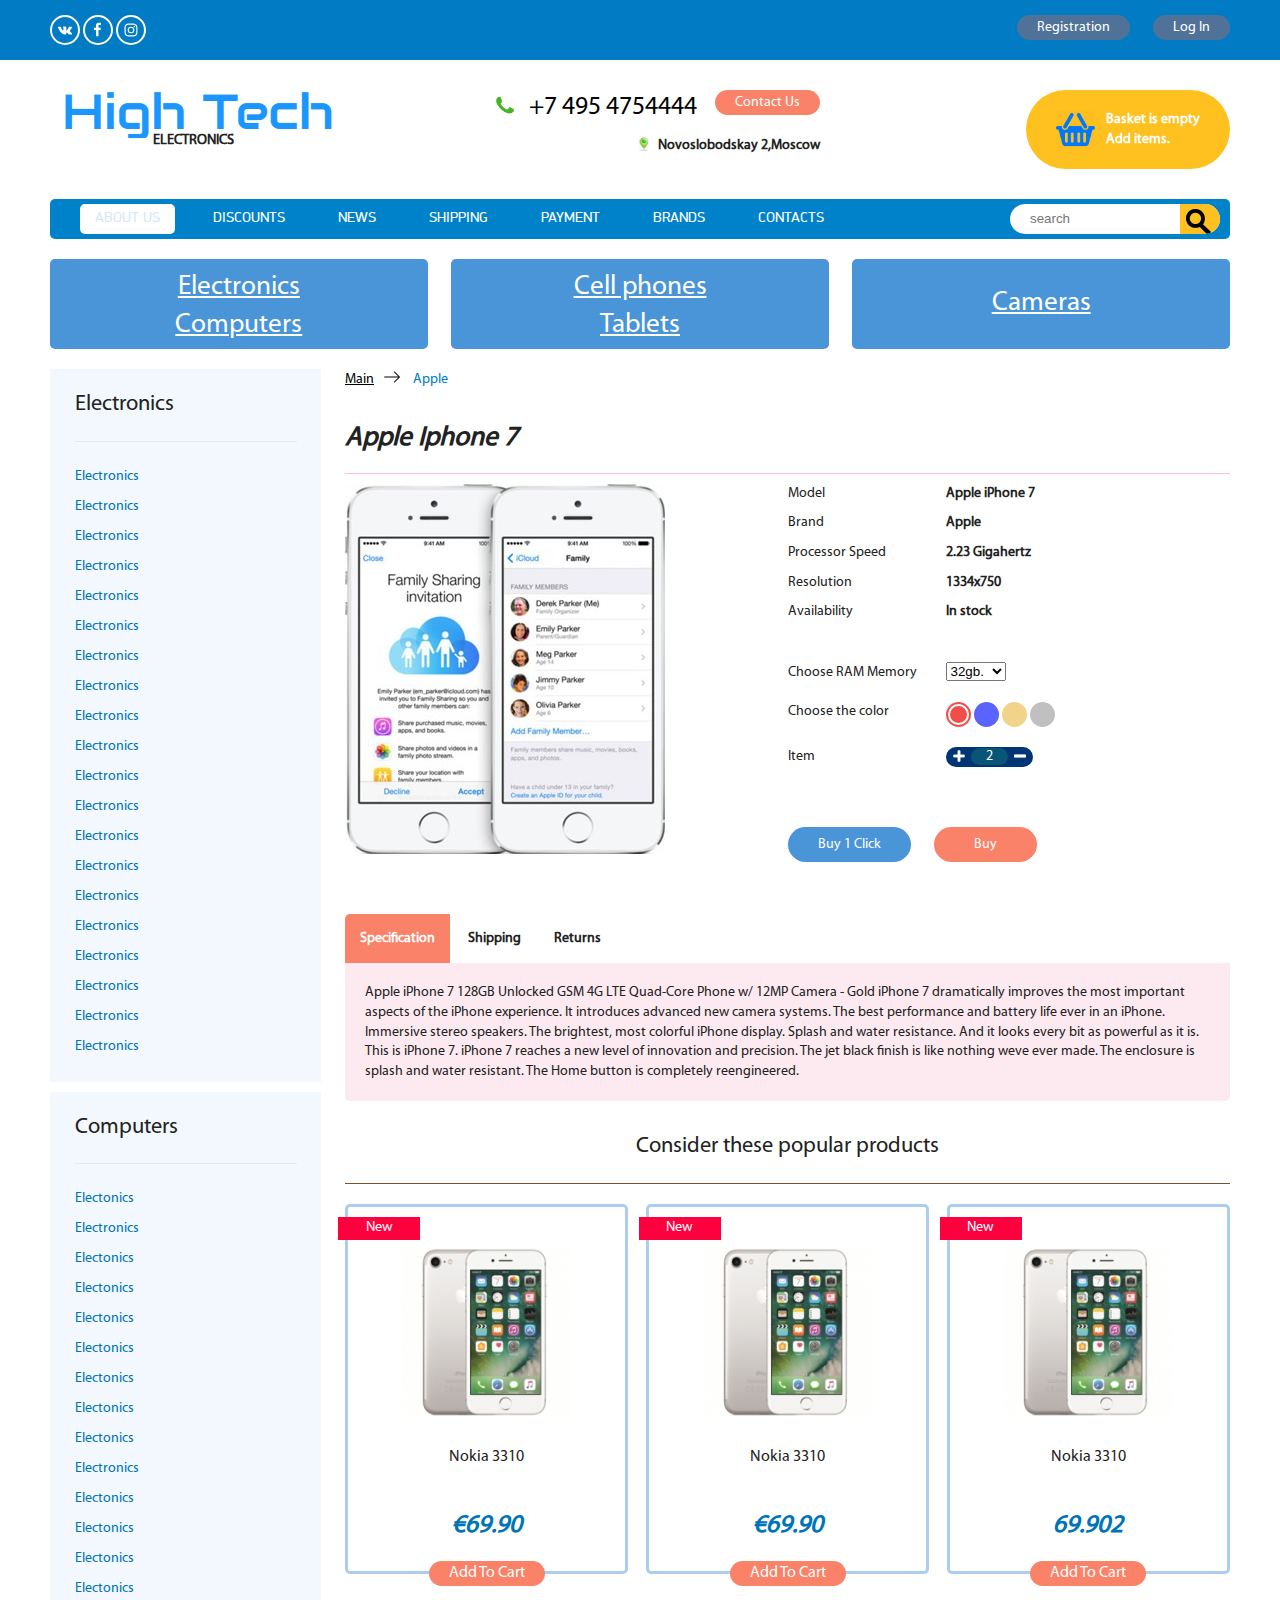
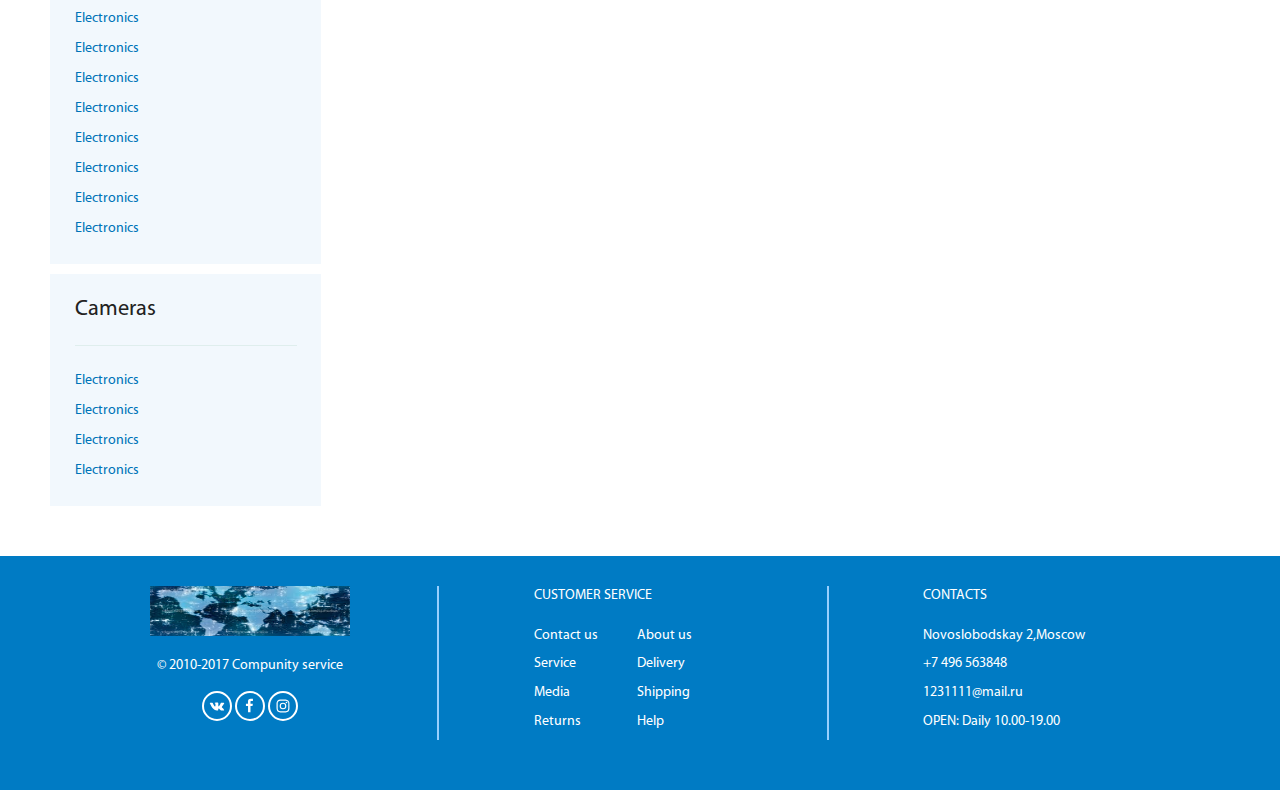
<file: Интернет-магазин(HTML,CSS,jQuery,BEM,LESS)/good.html>
<!DOCTYPE html>
<html lang="en">
    <head>
        <meta charset="UTF-8">
        <title>Document</title>
        <link rel="stylesheet" href="style/style.less">
        <link rel="stylesheet" href="style/style.css">
        <link rel="stylesheet" href="style/listing.less">
        <link rel="stylesheet" href="style/listing.css">
        <link rel="stylesheet" href="style/good.less">
        <link rel="stylesheet" href="style/good.css">
        <link rel="stylesheet" href="media/media.css">
        <link rel="stylesheet" href="media/media.less">
        <link rel="stylesheet" href="plugins/jquery.bxslider.css">
        <script src='js/jquery-3.1.1.min.js'></script>
        <script src="https://ajax.googleapis.com/ajax/libs/jquery/1.12.0/jquery.min.js"></script>
        <script src='plugins/jquery.bxslider.min.js'></script>
        <script src="js/main.js"></script>
        <meta name="viewport" content="width=device-width, initial-scale=1">
    </head>
    <body>
        <div class='top-block'>
            <div class='top-block__inner'>
                <ul class='social-icons'>
                    <li class='social-icons__item'>
                        <a href="#" class='social-icons__link'>
                            <svg xmlns="http://www.w3.org/2000/svg" viewBox="0 0 32 32">
                                <path d="M15.8,21.5h1.1l0.5-.2a0.8,0.8,0,0,0,.1-0.5s0-1.4.6-1.6,1.5,1.4,2.4,2a1.7,1.7,0,0,0,1.2.4H24s1.2-.1.6-1a7.9,7.9,0,0,0-1.7-2c-1.4-1.3-1.3-1.1.5-3.5s1.5-2.3,1.4-2.7a1,1,0,0,0-.9-0.3h-3l-0.2.3a15.4,15.4,0,0,1-1,2.1c-1.2,2-1.7,2.1-1.8,2s-0.3-1.2-.3-1.8,0.3-2.8-.6-3H15.6a5.7,5.7,0,0,0-2.2.2c-0.3.1-.5,0.5-0.4,0.5a1.2,1.2,0,0,1,.8.4,2.6,2.6,0,0,1,.3,1.2s0.2,2.3-.4,2.6-0.9-.2-1.9-2a16.9,16.9,0,0,1-.9-2l-0.2-.3L10.2,12H7.7l-0.5.2a0.5,0.5,0,0,0,0,.4s2,4.6,4.2,6.9a6.1,6.1,0,0,0,4.4,2h0Z"></path>
                            </svg>
                        </a>
                    </li>
                    <li class='social-icons__item'>
                        <a href="#" class='social-icons__link'>
                            <svg xmlns="http://www.w3.org/2000/svg" viewBox="0 0 32 32">
                                <path d="M16.6,23.8V16.1h2.5l0.4-2.9H16.6V11.3a1.2,1.2,0,0,1,1.5-1.4h1.5V7.2H17.3A3.6,3.6,0,0,0,13.5,11v2.2H11v2.9h2.6v7.6h3.1Z"></path>
                            </svg>
                        </a>
                    </li>
                    <li class='social-icons__item'>
                        <a href="#" class='social-icons__link'>
                            <svg xmlns="http://www.w3.org/2000/svg" viewBox="0 0 32 32">
                                <path d="M16,9.4h3.2l1.5,0.3a2.7,2.7,0,0,1,1.5,1.5,4.4,4.4,0,0,1,.3,1.5c0,0.8,0,1.1,0,3.2s0,2.4,0,3.2a4.4,4.4,0,0,1-.3,1.5,2.7,2.7,0,0,1-1.5,1.5l-1.5.3H12.8l-1.5-.3a2.7,2.7,0,0,1-1.5-1.5,4.4,4.4,0,0,1-.3-1.5c0-.8,0-1.1,0-3.2s0-2.4,0-3.2a4.4,4.4,0,0,1,.3-1.5,2.7,2.7,0,0,1,1.5-1.5l1.5-.3H16M16,8H12.7a5.9,5.9,0,0,0-1.9.4,4.1,4.1,0,0,0-2.3,2.3A5.9,5.9,0,0,0,8,12.7c0,0.8,0,1.1,0,3.3s0,2.5.1,3.3a5.9,5.9,0,0,0,.4,1.9,4.1,4.1,0,0,0,2.3,2.3,5.9,5.9,0,0,0,1.9.4h6.6a5.9,5.9,0,0,0,1.9-.4,4.1,4.1,0,0,0,2.3-2.3,5.9,5.9,0,0,0,.4-1.9c0-.8,0-1.1,0-3.3s0-2.4,0-3.3a5.9,5.9,0,0,0-.4-1.9,4.1,4.1,0,0,0-2.3-2.3A5.9,5.9,0,0,0,19.3,8H16Z"></path>
                                <path d="M16,11.9A4.1,4.1,0,1,0,20.1,16,4.1,4.1,0,0,0,16,11.9h0Zm0,6.8A2.7,2.7,0,1,1,18.7,16h0A2.7,2.7,0,0,1,16,18.7Z"></path>
                                <circle cx="20.3" cy="11.7" r="1"></circle>
                            </svg>
                        </a>
                    </li>
                </ul>
                <div class='button-group'>
                    <a href='#' class='btn btn_navy'>Registration</a>
                    <a href='#' class='btn btn_navy'>Log in</a>
                </div>
            </div>
        </div>
        <div class='wrapper'>
            <div class='header'>
                <div class='header-top'>
                    <div class="header-logo">
                        <a href='#' class='header-logo__link'>
                        <img src='img/Logo1.png' class='header-logo__img'>
                        </a>
                        <span class='header-logo__name'>Electronics</span>
                    </div>
                    <div class="header-address">
                        <div class='header-address__top'>
                            <a href='#' class='header-address__phone'>+7 495 4754444</a>
                            <a href="#" class='btn btn_orange'>Contact us</a>
                        </div>
                        <div class='header-address__bottom'>
                            <span class='header-address__street'>Novoslobodskay 2,Moscow</span>
                        </div>
                    </div>
                    <div class="header-basket">
                        <div class='header-basket__inner'>
                            <span class='header-basket__basket'>Basket is empty<br/>Add items.</span>
                        </div>
                    </div>
                    <div class="hidden-basket">
                        <span class="hidden-basket__amount">1</span>
                    </div>
                </div>
                <!--меню-->
                <div class='menu-wrapper'>
                    <nav class='menu-wrapper__nav'>
                        <div class="menu-sandwich">
                            <span class='menu-sandwich__line top'></span>
                            <span class='menu-sandwich__line middle'></span>
                            <span class='menu-sandwich__line bottom'></span>
                        </div>
                        <ul class='menu-list'>
                            <li class="menu-list__item"><a href="#" class="menu-list__link menu-list__link_active">About us</a></li>
                            <li class="menu-list__item"><a href="#" class="menu-list__link">Discounts</a></li>
                            <li class="menu-list__item"><a href="#" class="menu-list__link">News</a></li>
                            <li class="menu-list__item"><a href="#" class="menu-list__link">Shipping</a></li>
                            <li class="menu-list__item"><a href="#" class="menu-list__link">Payment</a></li>
                            <li class="menu-list__item"><a href="" class="menu-list__link">Brands</a></li>
                            <li class="menu-list__item"><a href="" class="menu-list__link">Contacts</a></li>
                        </ul>
                    </nav>
                    <div class='menu-wrapper__search'>
                        <input type="text" placeholder="search">
                    </div>
                </div>
            </div>
            <section class='content-bottom'>
                <a href='#' class='content-bottom__block'>Electronics<br/>Computers</a>
                <a href='#' class='content-bottom__block'>Cell phones<br/>Tablets</a>
                <a href='#' class='content-bottom__block'>Cameras</a>
            </section>
            <div class='main-content main-content-goods clearfix'>
                <aside>
                    <div class='aside-menu'>
                        <span class="title">Electronics</span>
                        <ul class="aside-menu__block">
                            <li class="aside-menu__item">
                                <a href="#" class="aside-menu__link">
                                    Electronics
                                    <ul class="aside-dropdown">
                                        <li class="aside-dropdown__item">
                                <a href="#" class="aside-dropdown__link">Electronics</a></li>
                                <li class="aside-dropdown__item"><a href="#" class="aside-dropdown__link">Electronics</a></li>
                                <li class="aside-dropdown__item"><a href="#" class="aside-dropdown__link">Electronics</a></li>
                                <li class="aside-dropdown__item"><a href="#" class="aside-dropdown__link">Electronics</a></li>
                                <li class="aside-dropdown__item"><a href="#" class="aside-dropdown__link">Electronics</a></li>
                                <li class="aside-dropdown__item"><a href="#" class="aside-dropdown__link">Electronics</a></li>
                                <li class="aside-dropdown__item"><a href="#" class="aside-dropdown__link">Electronics</a></li>
                                </ul></a>
                            </li>
                            <li class="aside-menu__item">
                                <a href="#" class="aside-menu__link">
                                    Electronics
                                    <ul class="aside-dropdown">
                                        <li class="aside-dropdown__item">
                                <a href="#" class="aside-dropdown__link">Electronics</a></li>
                                <li class="aside-dropdown__item"><a href="#" class="aside-dropdown__link">Electronics</a></li>
                                <li class="aside-dropdown__item"><a href="#" class="aside-dropdown__link">Electronics</a></li>
                                <li class="aside-dropdown__item"><a href="#" class="aside-dropdown__link">Electronics</a></li>
                                <li class="aside-dropdown__item"><a href="#" class="aside-dropdown__link">Electronics</a></li>
                                <li class="aside-dropdown__item"><a href="#" class="aside-dropdown__link">Electronics</a></li>
                                <li class="aside-dropdown__item"><a href="#" class="aside-dropdown__link">Electronics</a></li>
                                </ul></a>
                            </li>
                            <li class="aside-menu__item">
                                <a href="#" class="aside-menu__link">
                                    Electronics
                                    <ul class="aside-dropdown">
                                        <li class="aside-dropdown__item">
                                <a href="#" class="aside-dropdown__link">Electronics</a></li>
                                <li class="aside-dropdown__item"><a href="#" class="aside-dropdown__link">Electronics</a></li>
                                <li class="aside-dropdown__item"><a href="#" class="aside-dropdown__link">Electronics</a></li>
                                <li class="aside-dropdown__item"><a href="#" class="aside-dropdown__link">Electronics</a></li>
                                <li class="aside-dropdown__item"><a href="#" class="aside-dropdown__link">Electronics</a></li>
                                <li class="aside-dropdown__item"><a href="#" class="aside-dropdown__link">Electronics</a></li>
                                <li class="aside-dropdown__item"><a href="#" class="aside-dropdown__link">Electronics</a></li>
                                </ul></a>
                            </li>
                            <li class="aside-menu__item"><a href="#" class="aside-menu__link">Electronics</a></li>
                            <li class="aside-menu__item">
                                <a href="#" class="aside-menu__link">
                                    Electronics
                                    <ul class="aside-dropdown">
                                        <li class="aside-dropdown__item">
                                <a href="#" class="aside-dropdown__link">Electronics</a></li>
                                <li class="aside-dropdown__item"><a href="#" class="aside-dropdown__link">Electronics</a></li>
                                <li class="aside-dropdown__item"><a href="#" class="aside-dropdown__link">Electronics</a></li>
                                <li class="aside-dropdown__item"><a href="#" class="aside-dropdown__link">Electronics</a></li>
                                <li class="aside-dropdown__item"><a href="#" class="aside-dropdown__link">Electronics</a></li>
                                <li class="aside-dropdown__item"><a href="#" class="aside-dropdown__link">Electronics</a></li>
                                <li class="aside-dropdown__item"><a href="#" class="aside-dropdown__link">Electronics</a></li>
                                </ul>
                                </a>
                            </li>
                            <li class="aside-menu__item">
                                <a href="#" class="aside-menu__link">
                                    Electronics
                                    <ul class="aside-dropdown">
                                        <li class="aside-dropdown__item">
                                <a href="#" class="aside-dropdown__link">Electronics</a></li>
                                <li class="aside-dropdown__item"><a href="#" class="aside-dropdown__link">Electronics</a></li>
                                <li class="aside-dropdown__item"><a href="#" class="aside-dropdown__link">Electronics</a></li>
                                <li class="aside-dropdown__item"><a href="#" class="aside-dropdown__link">Electronics</a></li>
                                <li class="aside-dropdown__item"><a href="#" class="aside-dropdown__link">Electronics</a></li>
                                <li class="aside-dropdown__item"><a href="#" class="aside-dropdown__link">Electronics</a></li>
                                <li class="aside-dropdown__item"><a href="#" class="aside-dropdown__link">Electronics</a></li>
                                </ul></a>
                            </li>
                            <li class="aside-menu__item">
                                <a href="#" class="aside-menu__link">
                                    Electronics
                                    <ul class="aside-dropdown">
                                        <li class="aside-dropdown__item">
                                <a href="#" class="aside-dropdown__link">Electronics</a></li>
                                <li class="aside-dropdown__item"><a href="#" class="aside-dropdown__link">Electronics</a></li>
                                <li class="aside-dropdown__item"><a href="#" class="aside-dropdown__link">Electronics</a></li>
                                <li class="aside-dropdown__item"><a href="#" class="aside-dropdown__link">Electronics</a></li>
                                <li class="aside-dropdown__item"><a href="#" class="aside-dropdown__link">Electronics</a></li>
                                <li class="aside-dropdown__item"><a href="#" class="aside-dropdown__link">Electronics</a></li>
                                <li class="aside-dropdown__item"><a href="#" class="aside-dropdown__link">Electronics</a></li>
                                </ul></a>
                            </li>
                            <li class="aside-menu__item">
                                <a href="#" class="aside-menu__link">
                                    Electronics
                                    <ul class="aside-dropdown">
                                        <li class="aside-dropdown__item">
                                <a href="#" class="aside-dropdown__link">Electronics</a></li>
                                <li class="aside-dropdown__item"><a href="#" class="aside-dropdown__link">Electronics</a></li>
                                <li class="aside-dropdown__item"><a href="#" class="aside-dropdown__link">Electronics</a></li>
                                <li class="aside-dropdown__item"><a href="#" class="aside-dropdown__link">Electronics</a></li>
                                <li class="aside-dropdown__item"><a href="#" class="aside-dropdown__link">Electronics</a></li>
                                <li class="aside-dropdown__item"><a href="#" class="aside-dropdown__link">Electronics</a></li>
                                <li class="aside-dropdown__item"><a href="#" class="aside-dropdown__link">Electronics</a></li>
                                </ul></a>
                            </li>
                            <li class="aside-menu__item">
                                <a href="#" class="aside-menu__link">
                                    Electronics
                                    <ul class="aside-dropdown">
                                        <li class="aside-dropdown__item">
                                <a href="#" class="aside-dropdown__link">Electronics</a></li>
                                <li class="aside-dropdown__item"><a href="#" class="aside-dropdown__link">Electronics</a></li>
                                <li class="aside-dropdown__item"><a href="#" class="aside-dropdown__link">Electronics</a></li>
                                <li class="aside-dropdown__item"><a href="#" class="aside-dropdown__link">Electronics</a></li>
                                <li class="aside-dropdown__item"><a href="#" class="aside-dropdown__link">Electronics</a></li>
                                <li class="aside-dropdown__item"><a href="#" class="aside-dropdown__link">Electronics</a></li>
                                <li class="aside-dropdown__item"><a href="#" class="aside-dropdown__link">Electronics</a></li>
                                </ul></a>
                            </li>
                            <li class="aside-menu__item">
                                <a href="#" class="aside-menu__link">
                                    Electronics
                                    <ul class="aside-dropdown">
                                        <li class="aside-dropdown__item">
                                <a href="#" class="aside-dropdown__link">Electronics</a></li>
                                <li class="aside-dropdown__item"><a href="#" class="aside-dropdown__link">Electronics</a></li>
                                <li class="aside-dropdown__item"><a href="#" class="aside-dropdown__link">Electronics</a></li>
                                <li class="aside-dropdown__item"><a href="#" class="aside-dropdown__link">Electronics</a></li>
                                <li class="aside-dropdown__item"><a href="#" class="aside-dropdown__link">Electronics</a></li>
                                <li class="aside-dropdown__item"><a href="#" class="aside-dropdown__link">Electronics</a></li>
                                <li class="aside-dropdown__item"><a href="#" class="aside-dropdown__link">Electronics</a></li>
                                </ul></a>
                            </li>
                            <li class="aside-menu__item">
                                <a href="#" class="aside-menu__link">
                                    Electronics
                                    <ul class="aside-dropdown">
                                        <li class="aside-dropdown__item">
                                <a href="#" class="aside-dropdown__link">Electronics</a></li>
                                <li class="aside-dropdown__item"><a href="#" class="aside-dropdown__link">Electronics</a></li>
                                <li class="aside-dropdown__item"><a href="#" class="aside-dropdown__link">Electronics</a></li>
                                <li class="aside-dropdown__item"><a href="#" class="aside-dropdown__link">Electronics</a></li>
                                <li class="aside-dropdown__item"><a href="#" class="aside-dropdown__link">Electronics</a></li>
                                <li class="aside-dropdown__item"><a href="#" class="aside-dropdown__link">Electronics</a></li>
                                <li class="aside-dropdown__item"><a href="#" class="aside-dropdown__link">Electronics</a></li>
                                </ul></a>
                            </li>
                            <li class="aside-menu__item">
                                <a href="#" class="aside-menu__link">
                                    Electronics
                                    <ul class="aside-dropdown">
                                        <li class="aside-dropdown__item">
                                <a href="#" class="aside-dropdown__link">Electronics</a></li>
                                <li class="aside-dropdown__item"><a href="#" class="aside-dropdown__link">Electronics</a></li>
                                <li class="aside-dropdown__item"><a href="#" class="aside-dropdown__link">Electronics</a></li>
                                <li class="aside-dropdown__item"><a href="#" class="aside-dropdown__link">Electronics</a></li>
                                <li class="aside-dropdown__item"><a href="#" class="aside-dropdown__link">Electronics</a></li>
                                <li class="aside-dropdown__item"><a href="#" class="aside-dropdown__link">Electronics</a></li>
                                <li class="aside-dropdown__item"><a href="#" class="aside-dropdown__link">Electronics</a></li>
                                </ul></a>
                            </li>
                            <li class="aside-menu__item">
                                <a href="#" class="aside-menu__link">
                                    Electronics
                                    <ul class="aside-dropdown">
                                        <li class="aside-dropdown__item">
                                <a href="#" class="aside-dropdown__link">Electronics</a></li>
                                <li class="aside-dropdown__item"><a href="#" class="aside-dropdown__link">Electronics</a></li>
                                <li class="aside-dropdown__item"><a href="#" class="aside-dropdown__link">Electronics</a></li>
                                <li class="aside-dropdown__item"><a href="#" class="aside-dropdown__link">Electronics</a></li>
                                <li class="aside-dropdown__item"><a href="#" class="aside-dropdown__link">Electronics</a></li>
                                <li class="aside-dropdown__item"><a href="#" class="aside-dropdown__link">Electronics</a></li>
                                <li class="aside-dropdown__item"><a href="#" class="aside-dropdown__link">Electronics</a></li>
                                </ul></a>
                            </li>
                            <li class="aside-menu__item">
                                <a href="#" class="aside-menu__link">
                                    Electronics
                                    <ul class="aside-dropdown">
                                        <li class="aside-dropdown__item">
                                <a href="#" class="aside-dropdown__link">Electronics</a></li>
                                <li class="aside-dropdown__item"><a href="#" class="aside-dropdown__link">Electronics</a></li>
                                <li class="aside-dropdown__item"><a href="#" class="aside-dropdown__link">Electronics</a></li>
                                <li class="aside-dropdown__item"><a href="#" class="aside-dropdown__link">Electronics</a></li>
                                <li class="aside-dropdown__item"><a href="#" class="aside-dropdown__link">Electronics</a></li>
                                <li class="aside-dropdown__item"><a href="#" class="aside-dropdown__link">Electronics</a></li>
                                <li class="aside-dropdown__item"><a href="#" class="aside-dropdown__link">Electronics</a></li>
                                </ul></a>
                            </li>
                            <li class="aside-menu__item">
                                <a href="#" class="aside-menu__link">
                                    Electronics
                                    <ul class="aside-dropdown">
                                        <li class="aside-dropdown__item">
                                <a href="#" class="aside-dropdown__link">Electronics</a></li>
                                <li class="aside-dropdown__item"><a href="#" class="aside-dropdown__link">Electronics</a></li>
                                <li class="aside-dropdown__item"><a href="#" class="aside-dropdown__link">Electronics</a></li>
                                <li class="aside-dropdown__item"><a href="#" class="aside-dropdown__link">Electronics</a></li>
                                <li class="aside-dropdown__item"><a href="#" class="aside-dropdown__link">Electronics</a></li>
                                <li class="aside-dropdown__item"><a href="#" class="aside-dropdown__link">Electronics</a></li>
                                <li class="aside-dropdown__item"><a href="#" class="aside-dropdown__link">Electronics</a></li>
                                </ul></a>
                            </li>
                            <li class="aside-menu__item">
                                <a href="#" class="aside-menu__link">
                                    Electronics
                                    <ul class="aside-dropdown">
                                        <li class="aside-dropdown__item">
                                <a href="#" class="aside-dropdown__link">Electronics</a></li>
                                <li class="aside-dropdown__item"><a href="#" class="aside-dropdown__link">Electronics</a></li>
                                <li class="aside-dropdown__item"><a href="#" class="aside-dropdown__link">Electronics</a></li>
                                <li class="aside-dropdown__item"><a href="#" class="aside-dropdown__link">Electronics</a></li>
                                <li class="aside-dropdown__item"><a href="#" class="aside-dropdown__link">Electronics</a></li>
                                <li class="aside-dropdown__item"><a href="#" class="aside-dropdown__link">Electronics</a></li>
                                <li class="aside-dropdown__item"><a href="#" class="aside-dropdown__link">Electronics</a></li>
                                </ul></a>
                            </li>
                            <li class="aside-menu__item"><a href="#" class="aside-menu__link">Electronics</a></li>
                            <li class="aside-menu__item"><a href="#" class="aside-menu__link">Electronics</a></li>
                            <li class="aside-menu__item"><a href="#" class="aside-menu__link">Electronics</a></li>
                            <li class="aside-menu__item"><a href="#" class="aside-menu__link">Electronics</a></li>
                        </ul>
                    </div>
                    <div class='aside-menu'>
                        <span class="title">Computers</span>
                        <ul class="aside-menu__block">
                            <li class="aside-menu__item"><a href="#" class="aside-menu__link">Electonics</a></li>
                            <li class="aside-menu__item"><a href="#" class="aside-menu__link">Electronics</a></li>
                            <li class="aside-menu__item"><a href="#" class="aside-menu__link">Electonics</a></li>
                            <li class="aside-menu__item"><a href="#" class="aside-menu__link">Electonics</a></li>
                            <li class="aside-menu__item"><a href="#" class="aside-menu__link">Electonics</a></li>
                            <li class="aside-menu__item"><a href="#" class="aside-menu__link">Electonics</a></li>
                            <li class="aside-menu__item"><a href="#" class="aside-menu__link">Electonics</a></li>
                            <li class="aside-menu__item"><a href="#" class="aside-menu__link">Electonics</a></li>
                            <li class="aside-menu__item"><a href="#" class="aside-menu__link">Electonics</a></li>
                            <li class="aside-menu__item"><a href="#" class="aside-menu__link">Electronics</a></li>
                            <li class="aside-menu__item"><a href="#" class="aside-menu__link">Electonics</a></li>
                            <li class="aside-menu__item"><a href="#" class="aside-menu__link">Electonics</a></li>
                            <li class="aside-menu__item"><a href="#" class="aside-menu__link">Electonics</a></li>
                            <li class="aside-menu__item"><a href="#" class="aside-menu__link">Electonics</a></li>
                            <li class="aside-menu__item"><a href="#" class="aside-menu__link">Electronics</a></li>
                            <li class="aside-menu__item"><a href="#" class="aside-menu__link">Electronics</a></li>
                            <li class="aside-menu__item"><a href="#" class="aside-menu__link">Electronics</a></li>
                            <li class="aside-menu__item"><a href="#" class="aside-menu__link">Electronics</a></li>
                            <li class="aside-menu__item"><a href="#" class="aside-menu__link">Electronics</a></li>
                            <li class="aside-menu__item"><a href="#" class="aside-menu__link">Electronics</a></li>
                            <li class="aside-menu__item"><a href="#" class="aside-menu__link">Electronics</a></li>
                            <li class="aside-menu__item"><a href="#" class="aside-menu__link">Electronics</a></li>
                        </ul>
                    </div>
                    <div class='aside-menu'>
                        <span class="title">Cameras</span>
                        <ul class="aside-menu__block">
                            <li class="aside-menu__item"><a href="#" class="aside-menu__link">Electronics</a></li>
                            <li class="aside-menu__item"><a href="#" class="aside-menu__link">Electronics</a></li>
                            <li class="aside-menu__item"><a href="#" class="aside-menu__link">Electronics</a></li>
                            <li class="aside-menu__item"><a href="#" class="aside-menu__link">Electronics</a></li>
                        </ul>
                    </div>
                </aside>
                <main>
                    <div class="breadcrumbs">
                        <a href="#" class='breadcrumbs__main'>Main</a>
                        <a href="#" class='breadcrumbs__page'>Apple</a>
                    </div>
                    <div class="menu-sandwich clearfix">
                        <span class='menu-sandwich__line top'></span>
                        <span class='menu-sandwich__line middle'></span>
                        <span class='menu-sandwich__line bottom'></span>
                    </div>
                    <h1>Apple Iphone 7</h1>
                    <div class='goods-content'>
                        <div class="goods-content__left">
                            <ul class="slider-goods">
                                <li class="bx-slider__item"><img src="img/picture1.jpg" alt="" class="slider-bx__img"></li>
                                <li class="bx-slider__item"><img src="img/picture1.jpg" alt="" class="slider-bx__img"></li>
                                <li class="bx-slider__item"><img src="img/picture1.jpg" alt="" class="slider-bx__img"></li>
                                <li class="bx-slider__item"><img src="img/picture1.jpg" alt="" class="slider-bx__img"></li>
                            </ul>
                        </div>
                        <div class="goods-content__right">
                            <ul class="goods-description">
                                <li class="goods-description__item"><span class="goods-description__type">Model</span>
                                    <span class="goods-description__value">Apple iPhone 7 </span>
                                </li>
                                <li class="goods-description__item"><span class="goods-description__type">Brand</span>
                                    <span class="goods-description__value">Apple</span>
                                </li>
                                <li class="goods-description__item"><span class="goods-description__type">Processor Speed</span>
                                    <span class="goods-description__value">2.23 Gigahertz</span>
                                </li>
                                <li class="goods-description__item"><span class="goods-description__type">Resolution</span>
                                    <span class="goods-description__value">1334x750</span>
                                </li>
                                <li class="goods-description__item"><span class="goods-description__type">Availability
                                    </span>
                                    <span class="goods-description__value">In stock</span>
                                </li>
                            </ul>
                            <ul class="goods-params">
                                <li class="goods-params__item">
                                    <span class="goods-params__name">Choose RAM Memory</span>
                                    <select name="ram" id="">
                                        <option value="0" disabled selected>32gb.</option>
                                        <option value="1">64gb</option>
                                        <option value="2">128gb</option>
                                        <option value="3">256gb</option>
                                    </select>
                                </li>
                                <li class="goods-params__item">
                                    <span class="goods-params__name">Choose the color</span>
                                    <div class='color-pager'>
                                        <a href="#" data-slide-index='0' class='color-pager__color color-pager__color_red active'></a>
                                        <a href="#" data-slide-index='1' class='color-pager__color color-pager__color_blue'></a>
                                        <a href="#" data-slide-index='2' class='color-pager__color color-pager__color_gold'></a>
                                        <a href="#" data-slide-index='3' class='color-pager__color color-pager__color_silver'></a>
                                    </div>
                                </li>
                                <li class="goods-params__item">
                                    <span class='goods-params__name'>Item</span>
                                    <div class="count-amount">
                                        <span class="count-amount__plus"></span>
                                        <span class="count-amount__number">2</span>
                                        <span class="count-amount__minus"></span>
                                    </div>
                                </li>
                            </ul>
                            <div class="good-btn">
                                <a href="#" class='btn btn_blue'>Buy 1 click</a>
                                <a href="#" class='btn btn_orange'>Buy</a>
                            </div>
                        </div>
                    </div>
                    <div class="content-tabs">
                        <ul class='content-tabs__list'>
                            <li class='content-tabs__tab active'show-tab="description"><span>	
                                Specification</span>
                            </li>
                            <li class='content-tabs__tab'show-tab="delivery" ><span>Shipping</span>
                            </li>
                            <li class='content-tabs__tab' show-tab="returns"><span>Returns</span>
                            </li>
                        </ul>
                        <div class="content-tabs__item description active">
                            <p>Apple iPhone 7 128GB Unlocked GSM 4G LTE Quad-Core Phone w/ 12MP Camera - Gold iPhone 7 dramatically improves the most important aspects of the iPhone experience. It introduces advanced new camera systems. The best performance and battery life ever in an iPhone. Immersive stereo speakers. The brightest, most colorful iPhone display. Splash and water resistance. And it looks every bit as powerful as it is. This is iPhone 7. iPhone 7 reaches a new level of innovation and precision. The jet black finish is like nothing weve ever made. The enclosure is splash and water resistant. The Home button is completely reengineered.</p>
                        </div>
                        <div class="content-tabs__item delivery">
                            <div>
                                <p>Everything you need to know to get started, including how to save with Aplle Labels, sell globally with the Global Shipping Program, impress your buyers with eBay branded supplies, and why Handling Time matters.</p>
                            </div>
                        </div>
                        <div class="content-tabs__item returns">
                            <div>
                                <p>Items purchased at Walmart.com may be returned either to a store or by mail, unless stated otherwise in the list of exceptions below
                                    Items must be returned in the original manufacturer's packaging. We strongly recommend you keep your packaging for at least the first 90 days after purchase.
                                    Items purchased from a Marketplace retailer cannot be returned to a Walmart store or to Walmart.com; they must be returned to their Marketplace Retailer in accordance with their returns policy. Please email the Marketplace retailer directly.
                                    Items purchased at Walmart.com by or from dealers or resellers are not eligible for return, refund or exchange.  
                                </p>
                            </div>
                        </div>
                    </div>
                    <div class='content-product_famous'>
                        <span class='title'>Consider these popular products</span>
                        <ul class="main-products">
                            <li class="main-products__item">
                                <div class="main-products__mark main-products__mark-new">
                                    <span>New</span>
                                </div>
                                <img class="main-products__img" src="img/parfum1.jpg" alt="">
                                <span class="main-products__title">Nokia 3310</span>
                                <span class="main-products__price">€69.90</span>
                                <a href="#" class="btn btn_orange">Add to cart</a>
                            </li>
                            <li class="main-products__item">
                                <div class="main-products__mark main-products__mark-new">
                                    <span>New</span>
                                </div>
                                <img class="main-products__img" src="img/parfum1.jpg" alt="">
                                <span class="main-products__title">Nokia 3310</span>
                                <span class="main-products__price">€69.90</span>
                                <a href="#" class="btn btn_orange">Add to cart</a>
                            </li>
                            <li class="main-products__item">
                                <div class="main-products__mark main-products__mark-new">
                                    <span>New</span>
                                </div>
                                <img class="main-products__img" src="img/parfum1.jpg" alt="">
                                <span class="main-products__title">Nokia 3310</span>
                                <span class="main-products__price">69.902</span>
                                <a href="#" class="btn btn_orange">Add to cart</a>
                            </li>
                        </ul>
                    </div>
                </main>
            </div>
        </div>
        <footer>
            <div class='main-footer'>
                <div class='footer-content clearfix'>
                    <div class="footer-content__block">
                        <div class="footer-content__logo" >
                            <a href="#"><img src="img/logo.png" style='width:200px;height:50px' alt=""></a>
                        </div>
                        <p>&copy; 2010-2017 Compunity service</p>
                        <div class="footer-icons">
                            <a href="#" class='footer-icons__link'>
                                <svg xmlns="http://www.w3.org/2000/svg" viewBox="0 0 32 32">
                                    <path d="M15.8,21.5h1.1l0.5-.2a0.8,0.8,0,0,0,.1-0.5s0-1.4.6-1.6,1.5,1.4,2.4,2a1.7,1.7,0,0,0,1.2.4H24s1.2-.1.6-1a7.9,7.9,0,0,0-1.7-2c-1.4-1.3-1.3-1.1.5-3.5s1.5-2.3,1.4-2.7a1,1,0,0,0-.9-0.3h-3l-0.2.3a15.4,15.4,0,0,1-1,2.1c-1.2,2-1.7,2.1-1.8,2s-0.3-1.2-.3-1.8,0.3-2.8-.6-3H15.6a5.7,5.7,0,0,0-2.2.2c-0.3.1-.5,0.5-0.4,0.5a1.2,1.2,0,0,1,.8.4,2.6,2.6,0,0,1,.3,1.2s0.2,2.3-.4,2.6-0.9-.2-1.9-2a16.9,16.9,0,0,1-.9-2l-0.2-.3L10.2,12H7.7l-0.5.2a0.5,0.5,0,0,0,0,.4s2,4.6,4.2,6.9a6.1,6.1,0,0,0,4.4,2h0Z"></path>
                                </svg>
                            </a>
                            <a href="#" class='footer-icons__link'>
                                <svg xmlns="http://www.w3.org/2000/svg" viewBox="0 0 32 32">
                                    <path d="M16.6,23.8V16.1h2.5l0.4-2.9H16.6V11.3a1.2,1.2,0,0,1,1.5-1.4h1.5V7.2H17.3A3.6,3.6,0,0,0,13.5,11v2.2H11v2.9h2.6v7.6h3.1Z"></path>
                                </svg>
                            </a>
                            <a href="#" class='footer-icons__link'>
                                <svg xmlns="http://www.w3.org/2000/svg" viewBox="0 0 32 32">
                                    <path d="M16,9.4h3.2l1.5,0.3a2.7,2.7,0,0,1,1.5,1.5,4.4,4.4,0,0,1,.3,1.5c0,0.8,0,1.1,0,3.2s0,2.4,0,3.2a4.4,4.4,0,0,1-.3,1.5,2.7,2.7,0,0,1-1.5,1.5l-1.5.3H12.8l-1.5-.3a2.7,2.7,0,0,1-1.5-1.5,4.4,4.4,0,0,1-.3-1.5c0-.8,0-1.1,0-3.2s0-2.4,0-3.2a4.4,4.4,0,0,1,.3-1.5,2.7,2.7,0,0,1,1.5-1.5l1.5-.3H16M16,8H12.7a5.9,5.9,0,0,0-1.9.4,4.1,4.1,0,0,0-2.3,2.3A5.9,5.9,0,0,0,8,12.7c0,0.8,0,1.1,0,3.3s0,2.5.1,3.3a5.9,5.9,0,0,0,.4,1.9,4.1,4.1,0,0,0,2.3,2.3,5.9,5.9,0,0,0,1.9.4h6.6a5.9,5.9,0,0,0,1.9-.4,4.1,4.1,0,0,0,2.3-2.3,5.9,5.9,0,0,0,.4-1.9c0-.8,0-1.1,0-3.3s0-2.4,0-3.3a5.9,5.9,0,0,0-.4-1.9,4.1,4.1,0,0,0-2.3-2.3A5.9,5.9,0,0,0,19.3,8H16Z"></path>
                                    <path d="M16,11.9A4.1,4.1,0,1,0,20.1,16,4.1,4.1,0,0,0,16,11.9h0Zm0,6.8A2.7,2.7,0,1,1,18.7,16h0A2.7,2.7,0,0,1,16,18.7Z"></path>
                                    <circle cx="20.3" cy="11.7" r="1"></circle>
                                </svg>
                            </a>
                        </div>
                    </div>
                    <div class="footer-content__block">
                        <span class='footer-content__title'>CUSTOMER SERVICE</span>
                        <ul class="footer-list">
                            <li class="footer-list__goods"><a href="#" class="footer-list__link">Contact us</a></li>
                            <li class="footer-list__goods"><a href="#" class="footer-list__link">About us</a></li>
                            <li class="footer-list__goods"><a href="#" class="footer-list__link">Service</a></li>
                            <li class="footer-list__goods"><a href="#" class="footer-list__link">Delivery</a></li>
                            <li class="footer-list__goods"><a href="#" class="footer-list__link">Media</a></li>
                            <li class="footer-list__goods"><a href="#" class="footer-list__link">Shipping</a></li>
                            <li class="footer-list__goods"><a href="#" class="footer-list__link">Returns</a></li>
                            <li class="footer-list__goods"><a href="#" class="footer-list__link">Help</a></li>
                        </ul>
                    </div>
                    <div class="footer-content__block">
                        <span class="footer-content__title">Contacts</span>
                        <a href="#" class="footer-content__address">Novoslobodskay 2,Moscow</a>
                        <a href='#' class="footer-content__phone">+7 496 563848</a>
                        <a href='#' class="footer-content__mail">1231111@mail.ru</a>
                        <a href='#' class="footer-content__time">OPEN: Daily 10.00-19.00</a>
                    </div>
                </div>
            </div>
        </footer>
    </body>
</html>
</file>
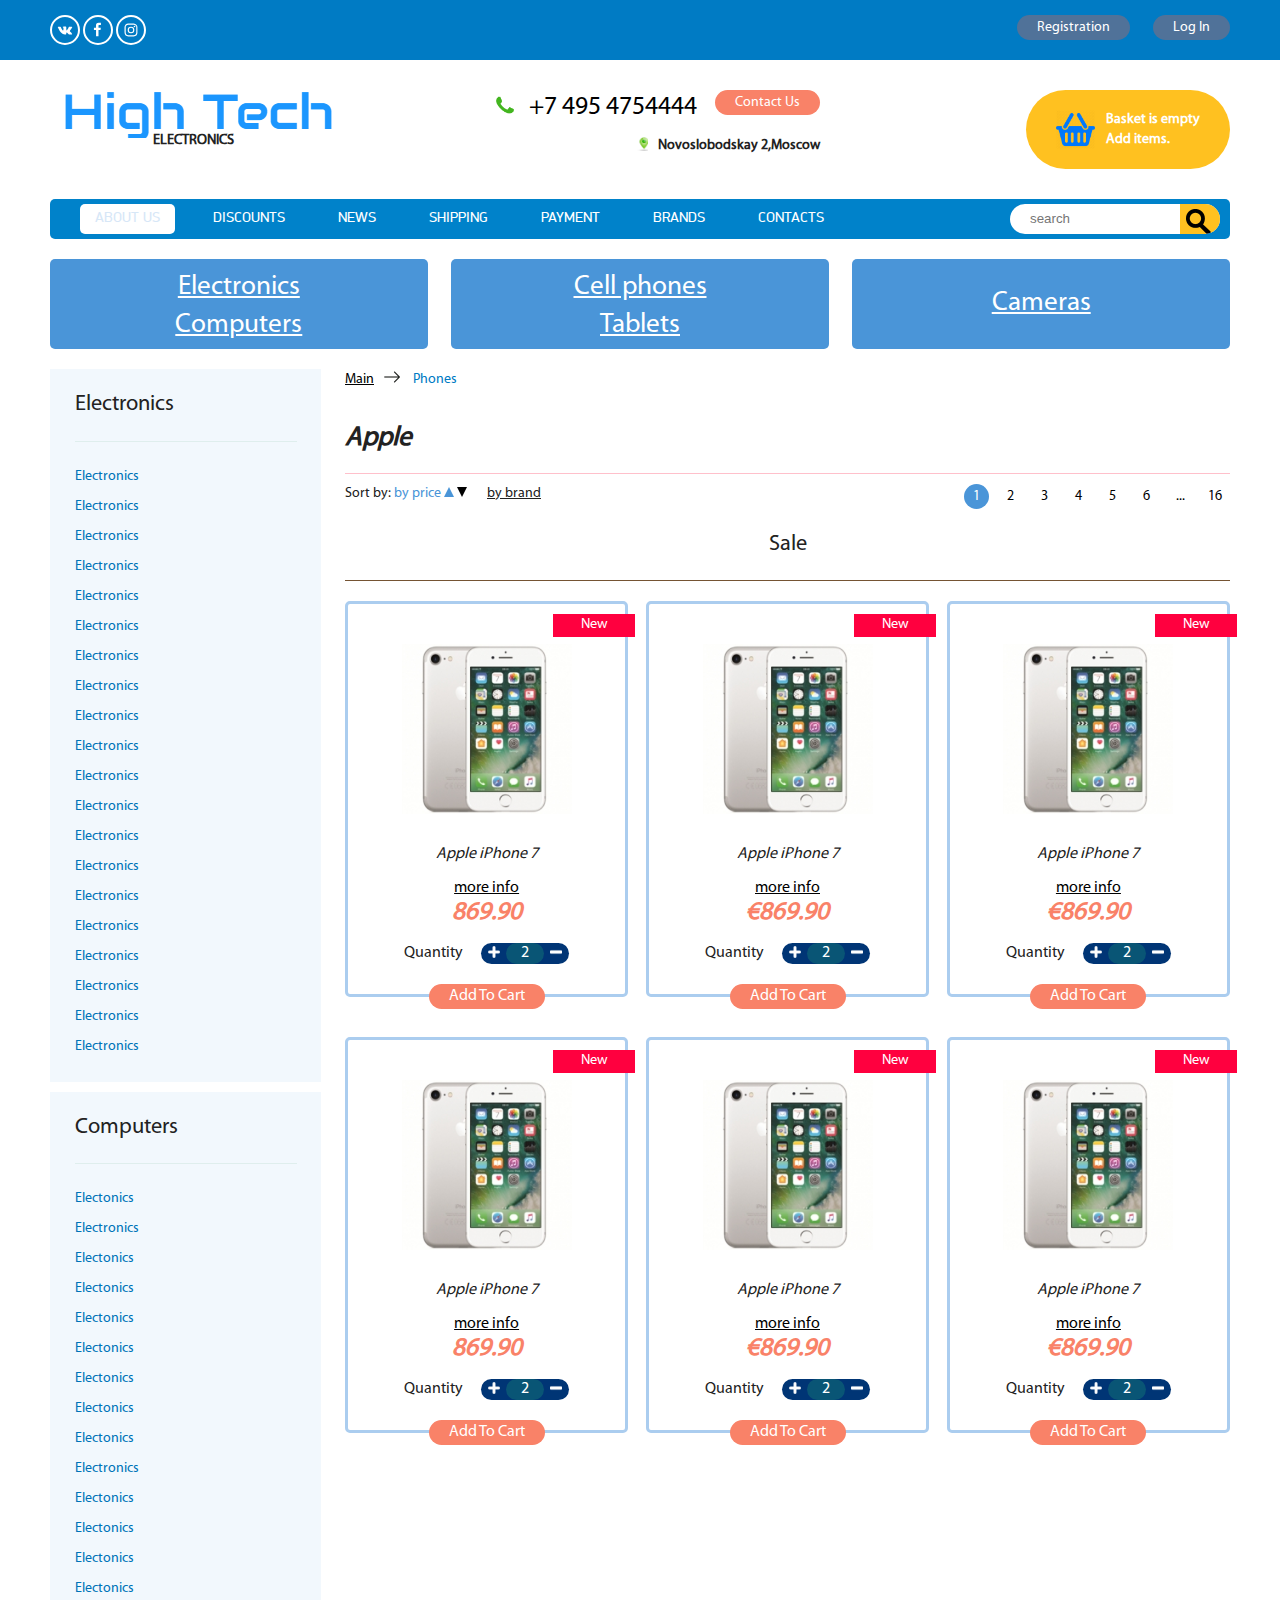
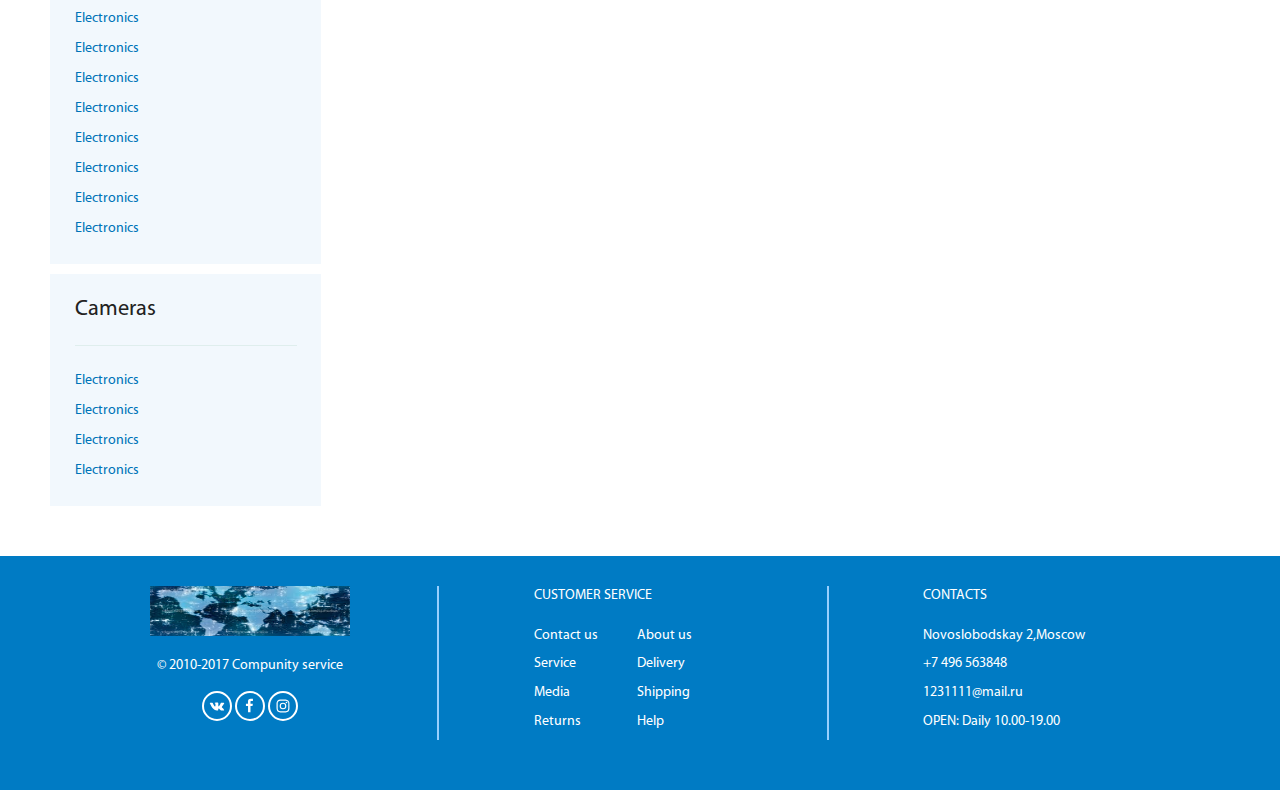
<file: Интернет-магазин(HTML,CSS,jQuery,BEM,LESS)/listing.html>
<!DOCTYPE html>
<html lang="en">
    <head>
        <meta charset="UTF-8">
        <title>Document</title>
        <link rel="stylesheet" href="style/style.less">
        <link rel="stylesheet" href="style/style.css">
        <link rel="stylesheet" href="style/listing.less">
        <link rel="stylesheet" href="style/listing.css">
        <link rel="stylesheet" href="style/good.less">
        <link rel="stylesheet" href="style/good.css">
        <link rel="stylesheet" href="media/media.css">
        <link rel="stylesheet" href="media/media.less">
        <link rel="stylesheet" href="plugins/jquery.bxslider.css">
        <script src='js/jquery-3.1.1.min.js'></script>
        <script src="https://ajax.googleapis.com/ajax/libs/jquery/1.12.0/jquery.min.js"></script>
        <script src='plugins/jquery.bxslider.min.js'></script>
        <script src="js/main.js"></script>
        <meta name="viewport" content="width=device-width, initial-scale=1">
    </head>
    <body>
        <div class='top-block'>
            <div class='top-block__inner'>
                <ul class='social-icons'>
                    <li class='social-icons__item'>
                        <a href="#" class='social-icons__link'>
                            <svg xmlns="http://www.w3.org/2000/svg" viewBox="0 0 32 32">
                                <path d="M15.8,21.5h1.1l0.5-.2a0.8,0.8,0,0,0,.1-0.5s0-1.4.6-1.6,1.5,1.4,2.4,2a1.7,1.7,0,0,0,1.2.4H24s1.2-.1.6-1a7.9,7.9,0,0,0-1.7-2c-1.4-1.3-1.3-1.1.5-3.5s1.5-2.3,1.4-2.7a1,1,0,0,0-.9-0.3h-3l-0.2.3a15.4,15.4,0,0,1-1,2.1c-1.2,2-1.7,2.1-1.8,2s-0.3-1.2-.3-1.8,0.3-2.8-.6-3H15.6a5.7,5.7,0,0,0-2.2.2c-0.3.1-.5,0.5-0.4,0.5a1.2,1.2,0,0,1,.8.4,2.6,2.6,0,0,1,.3,1.2s0.2,2.3-.4,2.6-0.9-.2-1.9-2a16.9,16.9,0,0,1-.9-2l-0.2-.3L10.2,12H7.7l-0.5.2a0.5,0.5,0,0,0,0,.4s2,4.6,4.2,6.9a6.1,6.1,0,0,0,4.4,2h0Z"></path>
                            </svg>
                        </a>
                    </li>
                    <li class='social-icons__item'>
                        <a href="#" class='social-icons__link'>
                            <svg xmlns="http://www.w3.org/2000/svg" viewBox="0 0 32 32">
                                <path d="M16.6,23.8V16.1h2.5l0.4-2.9H16.6V11.3a1.2,1.2,0,0,1,1.5-1.4h1.5V7.2H17.3A3.6,3.6,0,0,0,13.5,11v2.2H11v2.9h2.6v7.6h3.1Z"></path>
                            </svg>
                        </a>
                    </li>
                    <li class='social-icons__item'>
                        <a href="#" class='social-icons__link'>
                            <svg xmlns="http://www.w3.org/2000/svg" viewBox="0 0 32 32">
                                <path d="M16,9.4h3.2l1.5,0.3a2.7,2.7,0,0,1,1.5,1.5,4.4,4.4,0,0,1,.3,1.5c0,0.8,0,1.1,0,3.2s0,2.4,0,3.2a4.4,4.4,0,0,1-.3,1.5,2.7,2.7,0,0,1-1.5,1.5l-1.5.3H12.8l-1.5-.3a2.7,2.7,0,0,1-1.5-1.5,4.4,4.4,0,0,1-.3-1.5c0-.8,0-1.1,0-3.2s0-2.4,0-3.2a4.4,4.4,0,0,1,.3-1.5,2.7,2.7,0,0,1,1.5-1.5l1.5-.3H16M16,8H12.7a5.9,5.9,0,0,0-1.9.4,4.1,4.1,0,0,0-2.3,2.3A5.9,5.9,0,0,0,8,12.7c0,0.8,0,1.1,0,3.3s0,2.5.1,3.3a5.9,5.9,0,0,0,.4,1.9,4.1,4.1,0,0,0,2.3,2.3,5.9,5.9,0,0,0,1.9.4h6.6a5.9,5.9,0,0,0,1.9-.4,4.1,4.1,0,0,0,2.3-2.3,5.9,5.9,0,0,0,.4-1.9c0-.8,0-1.1,0-3.3s0-2.4,0-3.3a5.9,5.9,0,0,0-.4-1.9,4.1,4.1,0,0,0-2.3-2.3A5.9,5.9,0,0,0,19.3,8H16Z"></path>
                                <path d="M16,11.9A4.1,4.1,0,1,0,20.1,16,4.1,4.1,0,0,0,16,11.9h0Zm0,6.8A2.7,2.7,0,1,1,18.7,16h0A2.7,2.7,0,0,1,16,18.7Z"></path>
                                <circle cx="20.3" cy="11.7" r="1"></circle>
                            </svg>
                        </a>
                    </li>
                </ul>
                <div class='button-group'>
                    <a href='#' class='btn btn_navy'>Registration</a>
                    <a href='#' class='btn btn_navy'>Log in</a>
                </div>
            </div>
        </div>
        <div class='wrapper'>
            <div class='header'>
                <div class='header-top'>
                    <div class="header-logo">
                        <a href='#' class='header-logo__link'>
                        <img src='img/Logo1.png' class='header-logo__img'>
                        </a>
                        <span class='header-logo__name'>Electronics</span>
                    </div>
                    <div class="header-address">
                        <div class='header-address__top'>
                            <a href='#' class='header-address__phone'>+7 495 4754444</a>
                            <a href="#" class='btn btn_orange'>Contact us</a>
                        </div>
                        <div class='header-address__bottom'>
                            <span class='header-address__street'>Novoslobodskay 2,Moscow</span>
                        </div>
                    </div>
                    <div class="header-basket">
                        <div class='header-basket__inner'>
                            <span class='header-basket__basket'>Basket is empty<br/>Add items.</span>
                        </div>
                    </div>
                    <div class="hidden-basket">
                        <span class="hidden-basket__amount">1</span>
                    </div>
                </div>
                <!--меню-->
                <div class='menu-wrapper'>
                    <nav class='menu-wrapper__nav'>
                        <div class="menu-sandwich">
                            <span class='menu-sandwich__line top'></span>
                            <span class='menu-sandwich__line middle'></span>
                            <span class='menu-sandwich__line bottom'></span>
                        </div>
                        <ul class='menu-list'>
                            <li class="menu-list__item"><a href="#" class="menu-list__link menu-list__link_active">About us</a></li>
                            <li class="menu-list__item"><a href="#" class="menu-list__link">Discounts</a></li>
                            <li class="menu-list__item"><a href="#" class="menu-list__link">News</a></li>
                            <li class="menu-list__item"><a href="#" class="menu-list__link">Shipping</a></li>
                            <li class="menu-list__item"><a href="#" class="menu-list__link">Payment</a></li>
                            <li class="menu-list__item"><a href="" class="menu-list__link">Brands</a></li>
                            <li class="menu-list__item"><a href="" class="menu-list__link">Contacts</a></li>
                        </ul>
                    </nav>
                    <div class='menu-wrapper__search'>
                        <input type="text" placeholder="search">
                    </div>
                </div>
            </div>
            <section class='content-bottom'>
                <a href='#' class='content-bottom__block'>Electronics<br/>Computers</a>
                <a href='#' class='content-bottom__block'>Cell phones<br/>Tablets</a>
                <a href='#' class='content-bottom__block'>Cameras</a>
            </section>
            <div class='main-content main-content-goods clearfix'>
                <aside>
                    <div class='aside-menu'>
                        <span class="title">Electronics</span>
                        <ul class="aside-menu__block">
                            <li class="aside-menu__item">
                                <a href="#" class="aside-menu__link">
                                    Electronics
                                    <ul class="aside-dropdown">
                                        <li class="aside-dropdown__item">
                                <a href="#" class="aside-dropdown__link">Electronics</a></li>
                                <li class="aside-dropdown__item"><a href="#" class="aside-dropdown__link">Electronics</a></li>
                                <li class="aside-dropdown__item"><a href="#" class="aside-dropdown__link">Electronics</a></li>
                                <li class="aside-dropdown__item"><a href="#" class="aside-dropdown__link">Electronics</a></li>
                                <li class="aside-dropdown__item"><a href="#" class="aside-dropdown__link">Electronics</a></li>
                                <li class="aside-dropdown__item"><a href="#" class="aside-dropdown__link">Electronics</a></li>
                                <li class="aside-dropdown__item"><a href="#" class="aside-dropdown__link">Electronics</a></li>
                                </ul></a>
                            </li>
                            <li class="aside-menu__item">
                                <a href="#" class="aside-menu__link">
                                    Electronics
                                    <ul class="aside-dropdown">
                                        <li class="aside-dropdown__item">
                                <a href="#" class="aside-dropdown__link">Electronics</a></li>
                                <li class="aside-dropdown__item"><a href="#" class="aside-dropdown__link">Electronics</a></li>
                                <li class="aside-dropdown__item"><a href="#" class="aside-dropdown__link">Electronics</a></li>
                                <li class="aside-dropdown__item"><a href="#" class="aside-dropdown__link">Electronics</a></li>
                                <li class="aside-dropdown__item"><a href="#" class="aside-dropdown__link">Electronics</a></li>
                                <li class="aside-dropdown__item"><a href="#" class="aside-dropdown__link">Electronics</a></li>
                                <li class="aside-dropdown__item"><a href="#" class="aside-dropdown__link">Electronics</a></li>
                                </ul></a>
                            </li>
                            <li class="aside-menu__item">
                                <a href="#" class="aside-menu__link">
                                    Electronics
                                    <ul class="aside-dropdown">
                                        <li class="aside-dropdown__item">
                                <a href="#" class="aside-dropdown__link">Electronics</a></li>
                                <li class="aside-dropdown__item"><a href="#" class="aside-dropdown__link">Electronics</a></li>
                                <li class="aside-dropdown__item"><a href="#" class="aside-dropdown__link">Electronics</a></li>
                                <li class="aside-dropdown__item"><a href="#" class="aside-dropdown__link">Electronics</a></li>
                                <li class="aside-dropdown__item"><a href="#" class="aside-dropdown__link">Electronics</a></li>
                                <li class="aside-dropdown__item"><a href="#" class="aside-dropdown__link">Electronics</a></li>
                                <li class="aside-dropdown__item"><a href="#" class="aside-dropdown__link">Electronics</a></li>
                                </ul></a>
                            </li>
                            <li class="aside-menu__item"><a href="#" class="aside-menu__link">Electronics</a></li>
                            <li class="aside-menu__item">
                                <a href="#" class="aside-menu__link">
                                    Electronics
                                    <ul class="aside-dropdown">
                                        <li class="aside-dropdown__item">
                                <a href="#" class="aside-dropdown__link">Electronics</a></li>
                                <li class="aside-dropdown__item"><a href="#" class="aside-dropdown__link">Electronics</a></li>
                                <li class="aside-dropdown__item"><a href="#" class="aside-dropdown__link">Electronics</a></li>
                                <li class="aside-dropdown__item"><a href="#" class="aside-dropdown__link">Electronics</a></li>
                                <li class="aside-dropdown__item"><a href="#" class="aside-dropdown__link">Electronics</a></li>
                                <li class="aside-dropdown__item"><a href="#" class="aside-dropdown__link">Electronics</a></li>
                                <li class="aside-dropdown__item"><a href="#" class="aside-dropdown__link">Electronics</a></li>
                                </ul>
                                </a>
                            </li>
                            <li class="aside-menu__item">
                                <a href="#" class="aside-menu__link">
                                    Electronics
                                    <ul class="aside-dropdown">
                                        <li class="aside-dropdown__item">
                                <a href="#" class="aside-dropdown__link">Electronics</a></li>
                                <li class="aside-dropdown__item"><a href="#" class="aside-dropdown__link">Electronics</a></li>
                                <li class="aside-dropdown__item"><a href="#" class="aside-dropdown__link">Electronics</a></li>
                                <li class="aside-dropdown__item"><a href="#" class="aside-dropdown__link">Electronics</a></li>
                                <li class="aside-dropdown__item"><a href="#" class="aside-dropdown__link">Electronics</a></li>
                                <li class="aside-dropdown__item"><a href="#" class="aside-dropdown__link">Electronics</a></li>
                                <li class="aside-dropdown__item"><a href="#" class="aside-dropdown__link">Electronics</a></li>
                                </ul></a>
                            </li>
                            <li class="aside-menu__item">
                                <a href="#" class="aside-menu__link">
                                    Electronics
                                    <ul class="aside-dropdown">
                                        <li class="aside-dropdown__item">
                                <a href="#" class="aside-dropdown__link">Electronics</a></li>
                                <li class="aside-dropdown__item"><a href="#" class="aside-dropdown__link">Electronics</a></li>
                                <li class="aside-dropdown__item"><a href="#" class="aside-dropdown__link">Electronics</a></li>
                                <li class="aside-dropdown__item"><a href="#" class="aside-dropdown__link">Electronics</a></li>
                                <li class="aside-dropdown__item"><a href="#" class="aside-dropdown__link">Electronics</a></li>
                                <li class="aside-dropdown__item"><a href="#" class="aside-dropdown__link">Electronics</a></li>
                                <li class="aside-dropdown__item"><a href="#" class="aside-dropdown__link">Electronics</a></li>
                                </ul></a>
                            </li>
                            <li class="aside-menu__item">
                                <a href="#" class="aside-menu__link">
                                    Electronics
                                    <ul class="aside-dropdown">
                                        <li class="aside-dropdown__item">
                                <a href="#" class="aside-dropdown__link">Electronics</a></li>
                                <li class="aside-dropdown__item"><a href="#" class="aside-dropdown__link">Electronics</a></li>
                                <li class="aside-dropdown__item"><a href="#" class="aside-dropdown__link">Electronics</a></li>
                                <li class="aside-dropdown__item"><a href="#" class="aside-dropdown__link">Electronics</a></li>
                                <li class="aside-dropdown__item"><a href="#" class="aside-dropdown__link">Electronics</a></li>
                                <li class="aside-dropdown__item"><a href="#" class="aside-dropdown__link">Electronics</a></li>
                                <li class="aside-dropdown__item"><a href="#" class="aside-dropdown__link">Electronics</a></li>
                                </ul></a>
                            </li>
                            <li class="aside-menu__item">
                                <a href="#" class="aside-menu__link">
                                    Electronics
                                    <ul class="aside-dropdown">
                                        <li class="aside-dropdown__item">
                                <a href="#" class="aside-dropdown__link">Electronics</a></li>
                                <li class="aside-dropdown__item"><a href="#" class="aside-dropdown__link">Electronics</a></li>
                                <li class="aside-dropdown__item"><a href="#" class="aside-dropdown__link">Electronics</a></li>
                                <li class="aside-dropdown__item"><a href="#" class="aside-dropdown__link">Electronics</a></li>
                                <li class="aside-dropdown__item"><a href="#" class="aside-dropdown__link">Electronics</a></li>
                                <li class="aside-dropdown__item"><a href="#" class="aside-dropdown__link">Electronics</a></li>
                                <li class="aside-dropdown__item"><a href="#" class="aside-dropdown__link">Electronics</a></li>
                                </ul></a>
                            </li>
                            <li class="aside-menu__item">
                                <a href="#" class="aside-menu__link">
                                    Electronics
                                    <ul class="aside-dropdown">
                                        <li class="aside-dropdown__item">
                                <a href="#" class="aside-dropdown__link">Electronics</a></li>
                                <li class="aside-dropdown__item"><a href="#" class="aside-dropdown__link">Electronics</a></li>
                                <li class="aside-dropdown__item"><a href="#" class="aside-dropdown__link">Electronics</a></li>
                                <li class="aside-dropdown__item"><a href="#" class="aside-dropdown__link">Electronics</a></li>
                                <li class="aside-dropdown__item"><a href="#" class="aside-dropdown__link">Electronics</a></li>
                                <li class="aside-dropdown__item"><a href="#" class="aside-dropdown__link">Electronics</a></li>
                                <li class="aside-dropdown__item"><a href="#" class="aside-dropdown__link">Electronics</a></li>
                                </ul></a>
                            </li>
                            <li class="aside-menu__item">
                                <a href="#" class="aside-menu__link">
                                    Electronics
                                    <ul class="aside-dropdown">
                                        <li class="aside-dropdown__item">
                                <a href="#" class="aside-dropdown__link">Electronics</a></li>
                                <li class="aside-dropdown__item"><a href="#" class="aside-dropdown__link">Electronics</a></li>
                                <li class="aside-dropdown__item"><a href="#" class="aside-dropdown__link">Electronics</a></li>
                                <li class="aside-dropdown__item"><a href="#" class="aside-dropdown__link">Electronics</a></li>
                                <li class="aside-dropdown__item"><a href="#" class="aside-dropdown__link">Electronics</a></li>
                                <li class="aside-dropdown__item"><a href="#" class="aside-dropdown__link">Electronics</a></li>
                                <li class="aside-dropdown__item"><a href="#" class="aside-dropdown__link">Electronics</a></li>
                                </ul></a>
                            </li>
                            <li class="aside-menu__item">
                                <a href="#" class="aside-menu__link">
                                    Electronics
                                    <ul class="aside-dropdown">
                                        <li class="aside-dropdown__item">
                                <a href="#" class="aside-dropdown__link">Electronics</a></li>
                                <li class="aside-dropdown__item"><a href="#" class="aside-dropdown__link">Electronics</a></li>
                                <li class="aside-dropdown__item"><a href="#" class="aside-dropdown__link">Electronics</a></li>
                                <li class="aside-dropdown__item"><a href="#" class="aside-dropdown__link">Electronics</a></li>
                                <li class="aside-dropdown__item"><a href="#" class="aside-dropdown__link">Electronics</a></li>
                                <li class="aside-dropdown__item"><a href="#" class="aside-dropdown__link">Electronics</a></li>
                                <li class="aside-dropdown__item"><a href="#" class="aside-dropdown__link">Electronics</a></li>
                                </ul></a>
                            </li>
                            <li class="aside-menu__item">
                                <a href="#" class="aside-menu__link">
                                    Electronics
                                    <ul class="aside-dropdown">
                                        <li class="aside-dropdown__item">
                                <a href="#" class="aside-dropdown__link">Electronics</a></li>
                                <li class="aside-dropdown__item"><a href="#" class="aside-dropdown__link">Electronics</a></li>
                                <li class="aside-dropdown__item"><a href="#" class="aside-dropdown__link">Electronics</a></li>
                                <li class="aside-dropdown__item"><a href="#" class="aside-dropdown__link">Electronics</a></li>
                                <li class="aside-dropdown__item"><a href="#" class="aside-dropdown__link">Electronics</a></li>
                                <li class="aside-dropdown__item"><a href="#" class="aside-dropdown__link">Electronics</a></li>
                                <li class="aside-dropdown__item"><a href="#" class="aside-dropdown__link">Electronics</a></li>
                                </ul></a>
                            </li>
                            <li class="aside-menu__item">
                                <a href="#" class="aside-menu__link">
                                    Electronics
                                    <ul class="aside-dropdown">
                                        <li class="aside-dropdown__item">
                                <a href="#" class="aside-dropdown__link">Electronics</a></li>
                                <li class="aside-dropdown__item"><a href="#" class="aside-dropdown__link">Electronics</a></li>
                                <li class="aside-dropdown__item"><a href="#" class="aside-dropdown__link">Electronics</a></li>
                                <li class="aside-dropdown__item"><a href="#" class="aside-dropdown__link">Electronics</a></li>
                                <li class="aside-dropdown__item"><a href="#" class="aside-dropdown__link">Electronics</a></li>
                                <li class="aside-dropdown__item"><a href="#" class="aside-dropdown__link">Electronics</a></li>
                                <li class="aside-dropdown__item"><a href="#" class="aside-dropdown__link">Electronics</a></li>
                                </ul></a>
                            </li>
                            <li class="aside-menu__item">
                                <a href="#" class="aside-menu__link">
                                    Electronics
                                    <ul class="aside-dropdown">
                                        <li class="aside-dropdown__item">
                                <a href="#" class="aside-dropdown__link">Electronics</a></li>
                                <li class="aside-dropdown__item"><a href="#" class="aside-dropdown__link">Electronics</a></li>
                                <li class="aside-dropdown__item"><a href="#" class="aside-dropdown__link">Electronics</a></li>
                                <li class="aside-dropdown__item"><a href="#" class="aside-dropdown__link">Electronics</a></li>
                                <li class="aside-dropdown__item"><a href="#" class="aside-dropdown__link">Electronics</a></li>
                                <li class="aside-dropdown__item"><a href="#" class="aside-dropdown__link">Electronics</a></li>
                                <li class="aside-dropdown__item"><a href="#" class="aside-dropdown__link">Electronics</a></li>
                                </ul></a>
                            </li>
                            <li class="aside-menu__item">
                                <a href="#" class="aside-menu__link">
                                    Electronics
                                    <ul class="aside-dropdown">
                                        <li class="aside-dropdown__item">
                                <a href="#" class="aside-dropdown__link">Electronics</a></li>
                                <li class="aside-dropdown__item"><a href="#" class="aside-dropdown__link">Electronics</a></li>
                                <li class="aside-dropdown__item"><a href="#" class="aside-dropdown__link">Electronics</a></li>
                                <li class="aside-dropdown__item"><a href="#" class="aside-dropdown__link">Electronics</a></li>
                                <li class="aside-dropdown__item"><a href="#" class="aside-dropdown__link">Electronics</a></li>
                                <li class="aside-dropdown__item"><a href="#" class="aside-dropdown__link">Electronics</a></li>
                                <li class="aside-dropdown__item"><a href="#" class="aside-dropdown__link">Electronics</a></li>
                                </ul></a>
                            </li>
                            <li class="aside-menu__item"><a href="#" class="aside-menu__link">Electronics</a></li>
                            <li class="aside-menu__item"><a href="#" class="aside-menu__link">Electronics</a></li>
                            <li class="aside-menu__item"><a href="#" class="aside-menu__link">Electronics</a></li>
                            <li class="aside-menu__item"><a href="#" class="aside-menu__link">Electronics</a></li>
                        </ul>
                    </div>
                    <div class='aside-menu'>
                        <span class="title">Computers</span>
                        <ul class="aside-menu__block">
                            <li class="aside-menu__item"><a href="#" class="aside-menu__link">Electonics</a></li>
                            <li class="aside-menu__item"><a href="#" class="aside-menu__link">Electronics</a></li>
                            <li class="aside-menu__item"><a href="#" class="aside-menu__link">Electonics</a></li>
                            <li class="aside-menu__item"><a href="#" class="aside-menu__link">Electonics</a></li>
                            <li class="aside-menu__item"><a href="#" class="aside-menu__link">Electonics</a></li>
                            <li class="aside-menu__item"><a href="#" class="aside-menu__link">Electonics</a></li>
                            <li class="aside-menu__item"><a href="#" class="aside-menu__link">Electonics</a></li>
                            <li class="aside-menu__item"><a href="#" class="aside-menu__link">Electonics</a></li>
                            <li class="aside-menu__item"><a href="#" class="aside-menu__link">Electonics</a></li>
                            <li class="aside-menu__item"><a href="#" class="aside-menu__link">Electronics</a></li>
                            <li class="aside-menu__item"><a href="#" class="aside-menu__link">Electonics</a></li>
                            <li class="aside-menu__item"><a href="#" class="aside-menu__link">Electonics</a></li>
                            <li class="aside-menu__item"><a href="#" class="aside-menu__link">Electonics</a></li>
                            <li class="aside-menu__item"><a href="#" class="aside-menu__link">Electonics</a></li>
                            <li class="aside-menu__item"><a href="#" class="aside-menu__link">Electronics</a></li>
                            <li class="aside-menu__item"><a href="#" class="aside-menu__link">Electronics</a></li>
                            <li class="aside-menu__item"><a href="#" class="aside-menu__link">Electronics</a></li>
                            <li class="aside-menu__item"><a href="#" class="aside-menu__link">Electronics</a></li>
                            <li class="aside-menu__item"><a href="#" class="aside-menu__link">Electronics</a></li>
                            <li class="aside-menu__item"><a href="#" class="aside-menu__link">Electronics</a></li>
                            <li class="aside-menu__item"><a href="#" class="aside-menu__link">Electronics</a></li>
                            <li class="aside-menu__item"><a href="#" class="aside-menu__link">Electronics</a></li>
                        </ul>
                    </div>
                    <div class='aside-menu'>
                        <span class="title">Cameras</span>
                        <ul class="aside-menu__block">
                            <li class="aside-menu__item"><a href="#" class="aside-menu__link">Electronics</a></li>
                            <li class="aside-menu__item"><a href="#" class="aside-menu__link">Electronics</a></li>
                            <li class="aside-menu__item"><a href="#" class="aside-menu__link">Electronics</a></li>
                            <li class="aside-menu__item"><a href="#" class="aside-menu__link">Electronics</a></li>
                        </ul>
                    </div>
                </aside>
                <main>
                    <div class="breadcrumbs">
                        <a href="#" class='breadcrumbs__main'>Main</a>
                        <a href="#" class='breadcrumbs__page'>Phones</a>
                    </div>
                    <h1>Apple</h1>
                    <section class='list-filter'>
                        <div class='list-filter__sort'>
                            <span class='list-filter_title'>Sort by:</span>
                            <div class="list-sort list-sort__price list-sort__price_active">
                                <span class="sort-price__title">by price</span>
                                <span class='sort-arrow__up'></span>
                                <span class='sort-arrow__down'></span>
                            </div>
                            <div class="list-sort list-sort__brand">
                                <span class='list-sort__title'>by brand</span> 
                                <span class='sort-arrow sort-arrow__up'></span>
                                <span class=' sort-arrow sort-arrow__down'></span>
                            </div>
                        </div>
                        <div class="list-filter__pagination">
                            <ul class="pagination-list">
                                <li class="pagination-list__page"><a href="#" class="pagination-list__link pagination-list__link_active">1</a></li>
                                <li class="pagination-list__page"><a href="#" class="pagination-list__link">2</a></li>
                                <li class="pagination-list__page"><a href="" class="pagination-list__link">3</a></li>
                                <li class="pagination-list__page"><a href="#" class="pagination-list__link">4</a></li>
                                <li class="pagination-list__page"><a href="#" class="pagination-list__link">5</a></li>
                                <li class="pagination-list__page"><a href="#" class="pagination-list__link">6</a></li>
                                <li class="pagination-list__page"><a href="#" class="pagination-list__link">...</a></li>
                                <li class="pagination-list__page"><a href="#" class="pagination-list__link">16</a></li>
                            </ul>
                        </div>
                    </section>
                    <div class='content-product'>
                        <div class="menu-sandwich">
                            <span class='menu-sandwich__line top'></span>
                            <span class='menu-sandwich__line middle'></span>
                            <span class='menu-sandwich__line bottom'></span>
                        </div>
                        <span class='title'>Sale</span>
                        <ul class="main-categories">
                            <li class="main-categories__item">
                                <div class="main-categories__mark main-categories__mark-new">
                                    <span>New</span>
                                </div>
                                <img class="main-categories__img" src="img/parfum1.jpg" alt="">
                                <span class="main-categories__title">Apple iPhone 7</span>
                                <a href="#" class='main-categories__info'>more info</a>
                                <span class="main-categories__price">869.90</span>
                                <div class='count-line'>
                                    <span class='count-line__title'>Quantity</span>
                                    <div class="count-amount">
                                        <span class="count-amount__plus"></span>
                                        <span class="count-amount__number">2</span>
                                        <span class="count-amount__minus"></span>
                                    </div>
                                </div>
                                <a href="#" class="btn btn_orange">add to cart</a>
                            </li>
                            <li class="main-categories__item">
                                <div class="main-categories__mark main-categories__mark-new">
                                    <span>New</span>
                                </div>
                                <img class="main-categories__img" src="img/parfum1.jpg" alt="">
                                <span class="main-categories__title">Apple iPhone 7</span>
                                <a href="#" class='main-categories__info'>more info</a>
                                <span class="main-categories__price">€869.90</span>
                                <div class='count-line'>
                                    <span class='count-line__title'>Quantity</span>
                                    <div class="count-amount">
                                        <span class="count-amount__plus"></span>
                                        <span class="count-amount__number">2</span>
                                        <span class="count-amount__minus"></span>
                                    </div>
                                </div>
                                <a href="#" class="btn btn_orange">add to cart</a>
                            </li>
                            <li class="main-categories__item">
                                <div class="main-categories__mark main-categories__mark-new">
                                    <span>New</span>
                                </div>
                                <img class="main-categories__img" src="img/parfum1.jpg" alt="">
                                <span class="main-categories__title">Apple iPhone 7</span>
                                <a href="#" class='main-categories__info'>more info</a>
                                <span class="main-categories__price">€869.90</span>
                                <div class='count-line'>
                                    <span class='count-line__title'>Quantity</span>
                                    <div class="count-amount">
                                        <span class="count-amount__plus"></span>
                                        <span class="count-amount__number">2</span>
                                        <span class="count-amount__minus"></span>
                                    </div>
                                </div>
                                <a href="#" class="btn btn_orange">add to cart</a>
                            </li>
                        </ul>
                        <ul class="main-categories">
                            <li class="main-categories__item">
                                <div class="main-categories__mark main-categories__mark-new">
                                    <span>New</span>
                                </div>
                                <img class="main-categories__img" src="img/parfum1.jpg" alt="">
                                <span class="main-categories__title">Apple iPhone 7</span>
                                <a href="#" class='main-categories__info'>more info</a>
                                <span class="main-categories__price">869.90</span>
                                <div class='count-line'>
                                    <span class='count-line__title'>Quantity</span>
                                    <div class="count-amount">
                                        <span class="count-amount__plus"></span>
                                        <span class="count-amount__number">2</span>
                                        <span class="count-amount__minus"></span>
                                    </div>
                                </div>
                                <a href="#" class="btn btn_orange">add to cart</a>
                            </li>
                            <li class="main-categories__item">
                                <div class="main-categories__mark main-categories__mark-new">
                                    <span>New</span>
                                </div>
                                <img class="main-categories__img" src="img/parfum1.jpg" alt="">
                                <span class="main-categories__title">Apple iPhone 7</span>
                                <a href="#" class='main-categories__info'>more info</a>
                                <span class="main-categories__price">€869.90</span>
                                <div class='count-line'>
                                    <span class='count-line__title'>Quantity</span>
                                    <div class="count-amount">
                                        <span class="count-amount__plus"></span>
                                        <span class="count-amount__number">2</span>
                                        <span class="count-amount__minus"></span>
                                    </div>
                                </div>
                                <a href="#" class="btn btn_orange">add to cart</a>
                            </li>
                            <li class="main-categories__item">
                                <div class="main-categories__mark main-categories__mark-new">
                                    <span>New</span>
                                </div>
                                <img class="main-categories__img" src="img/parfum1.jpg" alt="">
                                <span class="main-categories__title">Apple iPhone 7</span>
                                <a href="#" class='main-categories__info'>more info</a>
                                <span class="main-categories__price">€869.90</span>
                                <div class='count-line'>
                                    <span class='count-line__title'>Quantity</span>
                                    <div class="count-amount">
                                        <span class="count-amount__plus"></span>
                                        <span class="count-amount__number">2</span>
                                        <span class="count-amount__minus"></span>
                                    </div>
                                </div>
                                <a href="#" class="btn btn_orange">add to cart</a>
                            </li>
                        </ul>
                    </div>
                </main>
            </div>
        </div>
        <footer>
            <div class='main-footer'>
                <div class='footer-content clearfix'>
                    <div class="footer-content__block">
                        <div class="footer-content__logo" >
                            <a href="#"><img src="img/logo.png" style='width:200px;height:50px' alt=""></a>
                        </div>
                        <p>&copy; 2010-2017 Compunity service</p>
                        <div class="footer-icons">
                            <a href="#" class='footer-icons__link'>
                                <svg xmlns="http://www.w3.org/2000/svg" viewBox="0 0 32 32">
                                    <path d="M15.8,21.5h1.1l0.5-.2a0.8,0.8,0,0,0,.1-0.5s0-1.4.6-1.6,1.5,1.4,2.4,2a1.7,1.7,0,0,0,1.2.4H24s1.2-.1.6-1a7.9,7.9,0,0,0-1.7-2c-1.4-1.3-1.3-1.1.5-3.5s1.5-2.3,1.4-2.7a1,1,0,0,0-.9-0.3h-3l-0.2.3a15.4,15.4,0,0,1-1,2.1c-1.2,2-1.7,2.1-1.8,2s-0.3-1.2-.3-1.8,0.3-2.8-.6-3H15.6a5.7,5.7,0,0,0-2.2.2c-0.3.1-.5,0.5-0.4,0.5a1.2,1.2,0,0,1,.8.4,2.6,2.6,0,0,1,.3,1.2s0.2,2.3-.4,2.6-0.9-.2-1.9-2a16.9,16.9,0,0,1-.9-2l-0.2-.3L10.2,12H7.7l-0.5.2a0.5,0.5,0,0,0,0,.4s2,4.6,4.2,6.9a6.1,6.1,0,0,0,4.4,2h0Z"></path>
                                </svg>
                            </a>
                            <a href="#" class='footer-icons__link'>
                                <svg xmlns="http://www.w3.org/2000/svg" viewBox="0 0 32 32">
                                    <path d="M16.6,23.8V16.1h2.5l0.4-2.9H16.6V11.3a1.2,1.2,0,0,1,1.5-1.4h1.5V7.2H17.3A3.6,3.6,0,0,0,13.5,11v2.2H11v2.9h2.6v7.6h3.1Z"></path>
                                </svg>
                            </a>
                            <a href="#" class='footer-icons__link'>
                                <svg xmlns="http://www.w3.org/2000/svg" viewBox="0 0 32 32">
                                    <path d="M16,9.4h3.2l1.5,0.3a2.7,2.7,0,0,1,1.5,1.5,4.4,4.4,0,0,1,.3,1.5c0,0.8,0,1.1,0,3.2s0,2.4,0,3.2a4.4,4.4,0,0,1-.3,1.5,2.7,2.7,0,0,1-1.5,1.5l-1.5.3H12.8l-1.5-.3a2.7,2.7,0,0,1-1.5-1.5,4.4,4.4,0,0,1-.3-1.5c0-.8,0-1.1,0-3.2s0-2.4,0-3.2a4.4,4.4,0,0,1,.3-1.5,2.7,2.7,0,0,1,1.5-1.5l1.5-.3H16M16,8H12.7a5.9,5.9,0,0,0-1.9.4,4.1,4.1,0,0,0-2.3,2.3A5.9,5.9,0,0,0,8,12.7c0,0.8,0,1.1,0,3.3s0,2.5.1,3.3a5.9,5.9,0,0,0,.4,1.9,4.1,4.1,0,0,0,2.3,2.3,5.9,5.9,0,0,0,1.9.4h6.6a5.9,5.9,0,0,0,1.9-.4,4.1,4.1,0,0,0,2.3-2.3,5.9,5.9,0,0,0,.4-1.9c0-.8,0-1.1,0-3.3s0-2.4,0-3.3a5.9,5.9,0,0,0-.4-1.9,4.1,4.1,0,0,0-2.3-2.3A5.9,5.9,0,0,0,19.3,8H16Z"></path>
                                    <path d="M16,11.9A4.1,4.1,0,1,0,20.1,16,4.1,4.1,0,0,0,16,11.9h0Zm0,6.8A2.7,2.7,0,1,1,18.7,16h0A2.7,2.7,0,0,1,16,18.7Z"></path>
                                    <circle cx="20.3" cy="11.7" r="1"></circle>
                                </svg>
                            </a>
                        </div>
                    </div>
                    <div class="footer-content__block">
                        <span class='footer-content__title'>CUSTOMER SERVICE</span>
                        <ul class="footer-list">
                            <li class="footer-list__goods"><a href="#" class="footer-list__link">Contact us</a></li>
                            <li class="footer-list__goods"><a href="#" class="footer-list__link">About us</a></li>
                            <li class="footer-list__goods"><a href="#" class="footer-list__link">Service</a></li>
                            <li class="footer-list__goods"><a href="#" class="footer-list__link">Delivery</a></li>
                            <li class="footer-list__goods"><a href="#" class="footer-list__link">Media</a></li>
                            <li class="footer-list__goods"><a href="#" class="footer-list__link">Shipping</a></li>
                            <li class="footer-list__goods"><a href="#" class="footer-list__link">Returns</a></li>
                            <li class="footer-list__goods"><a href="#" class="footer-list__link">Help</a></li>
                        </ul>
                    </div>
                    <div class="footer-content__block">
                        <span class="footer-content__title">Contacts</span>
                        <a href="#" class="footer-content__address">Novoslobodskay 2,Moscow</a>
                        <a href='#' class="footer-content__phone">+7 496 563848</a>
                        <a href='#' class="footer-content__mail">1231111@mail.ru</a>
                        <a href='#' class="footer-content__time">OPEN: Daily 10.00-19.00</a>
                    </div>
                </div>
            </div>
        </footer>
    </body>
</html>
</file>
<file: bootstrap/css/style.css>
body{
    font:16px "RalewayRegular", sans-serif;;
    min-width:320px;
}

h1,h2,h3,h4,h5{
    text-transform:uppercase;
}
/*buttons*/
.my-btn{
   background-color:#e84545;
    text-transform: uppercase;
    border:none;
    border-radius:5px;
    color:#fff;
}

.btn-md{
    padding:18px 46px 18px 47px;
}

.btn-lg{
    padding:18px 70px;
}

.soc-btn-grey{
    height:32px;
    width:32px;
    border:1px solid #c6cacc;
    color:#c6cacc;
    background:transparent;
}

.soc-btn-white{
    height:32px;
    width:32px;
    border:1px solid #fff;
    color:#fff;
    background:transparent;
}
/*header*/
header{
    height:700px;
    background:url(../img/banner.jpg);
    background-size:cover;
    -webkit-background-size:cover;
    -moz-background-size:cover;
}

nav{
    height:94px;
    line-height:94px;
    position:absolute;
    top:0;
    left:0;
    width:100%;
    z-index:999;
}

.menu{
    list-style-type: none;
    margin:0;
    padding:0;
}


.menu li{
    display:inline-block;
    padding:0 30px;
}

.menu li a{
    color:#cbccd2;
    text-transform: uppercase;
    text-decoration: none;
    font-size:14px;
    font-family: 'RalewayBold', sans-serif;
}

.menu li a:hover{
    color:#e1e1e1;
    
}

.bottom-line{
    height:1px;
    background-color:#505269;
}


.logo{
    padding-top:35px;
}


.title-block{
    margin-top:200px;
    color:#fff;
    text-align:center;
}

.title-block h1{
   font-size: 50px;
    font-family: 'RalewayBold', sans-serif;
    margin-bottom: 44px;
}

.title-block p{
    margin-bottom:80px;
}

.params{
    padding:95px 0;
}

.param-block{
    margin-bottom:50px;
    text-align:center;
}

.param-block i{
    font-size:76px;
    color:#e84545;
}

.param-block h3{
    color:#2d3033;
    font-size:14px;
    font-family: "RalewayBold", sans-serif;
}
.p0{
    padding:0;
}
.work-block{
    position:relative;
}

.wrap-image{
    position:absolute;
    top:0;
    left:0;
    width:100%;
    height:100%;
    background:rgba(263,69,69,.7);
    opacity:0;
    display:flex;
}

.descrip{
    color:#fff;
    margin:auto;
    text-align:center;
}

.work-block:hover .wrap-image{
    opacity:1;
}

.team{
    padding:100px 0;
    color:#6c7279;
}

.team-block h3{
    font-size:22px;
    color:#2d3033;
    margin-bottom:14px;
    font-family: "RalewayRegular", sans-serif;
    text-transform: capitalize;
}

.team-block span{
    color:#e84545;
    text-transform:uppercase;
    margin-bottom: 27px;
}

.team-block p{
    font-size:14px;
    padding:10px 0;
}

/*DOWNLOAD SECTION*/
.download{
    margin:53px 0 100px 0;
}

.download-block{
    text-align:center;
}

.download-block h4{
    margin-bottom:16px;
    font-size:24px;
    color:#090909;
    text-transform: capitalize;
}

.download-block p{
    margin-bottom:40px;
    text-transform: uppercase;
    font-family: "RalewayBold", sans-serif;
}
/*footer*/
footer{
    background: #3a3e64;
}
.footer-block{
    padding:68px 0 106px 0;
    text-align:center;
}

.footer-item h4{
    color:#fff;
    font-family: "RalewayBold", sans-serif;
}

.footer-item p{
    color:#9092a7;
}

.copyright{
    background: #313454;
    height:93px;
}

.copyright p{
    margin:28px 0;
    color:#808080;
}

.copyright a{
    color:#fff;
}

.red{
    color:#e84545;
}

#dlform input{
    margin-bottom:15px;
}

.modal-diolog{
    width:50%;
    margin:0 auto;
}

.btn-call{
    height:40px;
    width:40px;
    border-radius:50%;
    border:none;
    color:#fff;
    background:#e84545;
    position:fixed;
    bottom:30px;
    right:30px;
    z-index:999;
    right:0;
    
}
</file>
<file: bootstrap/css/media.css>
/*==========  Desktop First Method  ==========*/

/* Large Devices, Wide Screens */
@media only screen and (max-width : 1200px) {

}

/* Medium Devices, Desktops */
@media only screen and (max-width : 992px) {
    .team-block{
        margin-bottom:30px;
    }
}

/* Small Devices, Tablets */
@media only screen and (max-width : 768px) {
    nav{
        height:60px;
        line-height:60px;
        background-color:#2a2e48;
        position: fixed;
    }
    
    .bottom-line{
        display:none;
    }
    
    .menu-btn{
        height:40px;
        width:40px;
        background:#e84545;
        border-radius:50%;
        color:#fff;
    }
    
    .menu-btn span{
        top:-15px;
    }
    
     #top-menu{
        background:#2a2e48;
        padding:20px 0;
    }
    
    .menu li{
    display:block;
        text-align:center;
    }
    
    .menu li a{
        display:block;
    }
    
    .menu li a:hover{
        background:#fff;
        color:#000;
    }
    
     .logo{
        padding-top:15px;
    }
    
     .title-block{
        margin-top:130px;
    }
    
 
    .title-block h1{
		font-size: 30px;
	}
	.title-block p{
		font-size: 14px;
	}
    
    .modal-diolog{
    width:100%;
}
    .btn-call{
        top:8px;
        right:60px;
    }
}

/* Extra Small Devices, Phones */
@media only screen and (max-width : 480px) {
    nav{
        height:60px;
        line-height:60px;
        background-color:#2a2e48;
        position: fixed;
    }
    .bottom-line{
        display:none;
    }
    .menu-btn{
        height:40px;
        width:40px;
        background:#e84545;
        border-radius:50%;
    }
    
    .menu-btn span{
        top:-15px;
    }
    
    #top-menu{
        background:#2a2e48;
        padding:20px 0;
    }
    
    .menu li{
    display:block;
    text-align:center;
    }
    
    .menu li a{
        display:block;
    }
    
    .menu li a:hover{
        background:#fff;
        color:#000;
    }
    
    .logo{
        padding-top:15px;
    }
    
     .title-block{
        margin-top:130px;
    }
    
     
    .title-block h1{
		font-size: 30px;
	}
	.title-block p{
		font-size: 14px;
	}
    
.modal-diolog{
    width:100%;
}
    .btn-call{
        top:8px;
        right:60px;
    }
}

/* Custom, iPhone Retina */
@media only screen and (max-width : 320px) {
    nav{
        height:60px;
        line-height:60px;
        background-color:#2a2e48;
        	position: fixed;
    }
    
    .bottom-line{
        display:none;
    }
    
    .menu-btn span{
        top:-15px;
    }
    .menu-btn{
        height:40px;
        width:40px;
        background:#e84545;
        border-radius:50%;
        margin-right:0;
    }
    
   #top-menu{
        background:#2a2e48;
        padding:20px 0;
    }
    
    .menu li{
    display:block;
        text-align:center;
    }
    
    .menu li a{
        display:block;
    }
    
    .menu li a:hover{
        background:#fff;
        color:#000;
    }
    
     .logo{
        padding-top:15px;
    }
    
    .title-block{
        margin-top:130px;
    }
    
    .title-block h1{
		font-size: 30px;
	}
	.title-block p{
		font-size: 14px;
	}
    
    .team{
        padding-bottom:10px;
    }
    
    .modal-diolog{
    width:100%;
    }
    
    .btn-call{
    top:8px;
    right:40px;
    }
    
  
}


/*==========  Mobile First Method  ==========*/

/* Custom, iPhone Retina */
@media only screen and (min-width : 320px) {

}

/* Extra Small Devices, Phones */
@media only screen and (min-width : 480px) {

}

/* Small Devices, Tablets */
@media only screen and (min-width : 768px) {

}

/* Medium Devices, Desktops */
@media only screen and (min-width : 992px) {

}

/* Large Devices, Wide Screens */
@media only screen and (min-width : 1200px) {

}
</file>
<file: bootstrap/css/fonts.css>
@font-face {
	font-family: "RalewayBold";
	src: url("../fonts/RalewayBold/RalewayBold.eot");
	src: url("../fonts/RalewayBold/RalewayBold.eot?#iefix") format("embedded-opentype"),
			 url("../fonts/RalewayBold/RalewayBold.woff") format("woff"),
			 url("../fonts/RalewayBold/RalewayBold.ttf") format("truetype");
	font-style: normal;
	font-weight: normal;
}

@font-face {
	font-family: "RalewayRegular";
	src: url("../fonts/RalewayRegular/RalewayRegular.eot");
	src: url("../fonts/RalewayRegular/RalewayRegular.eot?#iefix") format("embedded-opentype"),
			 url("../fonts/RalewayRegular/RalewayRegular.woff") format("woff"),
			 url("../fonts/RalewayRegular/RalewayRegular.ttf") format("truetype");
	font-style: normal;
	font-weight: normal;
}
</file>
<file: Creative Studio/css/ie7.css>
#black-box a {
	position: relative;
	right: 0;
	top: -15px;
}
</file>
<file: Интернет-магазин(HTML,CSS,jQuery,BEM,LESS)/style/style.css>
/* Generated by less 2.5.1 */
/* ___________1. Сброс CSS___________*/
html,
body,
div,
span,
object,
iframe,
h1,
h2,
h3,
h4,
h5,
h6,
p,
blockquote,
pre,
a,
cite,
code,
em,
font,
img,
q,
s,
small,
strong,
b,
i,
center,
dl,
dt,
dd,
ol,
ul,
li,
fieldset,
form,
label,
legend,
table,
caption,
tbody,
tfoot,
thead,
tr,
th,
td,
article,
aside,
section,
nav,
header,
footer,
main,
figure,
figcaption,
fgroup {
  margin: 0;
  padding: 0;
  border: 0;
  outline: 0;
  font-size: 100%;
  vertical-align: baseline;
  background: transparent;
}
article,
aside,
section,
nav,
header,
footer,
main,
figure,
figcaption,
fgroup {
  display: block;
}
html {
  -webkit-text-size-adjust: none;
  -ms-text-size-adjust: none;
  -webkit-font-smoothing: antialiased;
  -moz-osx-font-smoothing: grayscale;
  -webkit-tap-highlight-color: rgba(0, 0, 0, 0.1);
}
input::-moz-focus-inner {
  border: 0;
  padding: 0;
}
button::-moz-focus-inner {
  border: 0;
}
input[type=submit],
input[type=button],
button {
  cursor: pointer;
  -webkit-appearance: none;
}
input,
textarea,
button {
  background: none;
  border: none;
  padding: 0;
  margin: 0;
  border-radius: 0;
  box-shadow: none;
  -webkit-appearance: none;
  -moz-appearance: none;
  -webkit-focus-ring-color: none;
  outline: none;
}
blockquote,
q {
  quotes: none;
}
blockquote:before,
blockquote:after,
q:before,
q:after {
  content: '';
}
:focus {
  outline: 0;
}
table {
  border-collapse: collapse;
  border-spacing: 0;
}
.clear {
  clear: both;
}
.clearfix:after {
  content: ".";
  display: block;
  height: 0;
  clear: both;
  visibility: hidden;
}
* {
  -webkit-box-sizing: border-box;
  -moz-box-sizing: border-box;
  box-sizing: border-box;
}
ul li {
  list-style: none;
}
h1,
h2,
h3,
h4,
h5,
h6 {
  font-weight: normal;
}
img {
  display: block;
}
table,
tbody,
tfoot,
thead,
tr,
th,
td {
  margin: 0;
  padding: 0;
  border: 0;
  outline: 0;
  font-size: 100%;
  vertical-align: baseline;
  font: inherit;
}
.clearfix:after {
  content: "";
  display: table;
  clear: both;
}
.clearfix:before {
  content: "";
  display: table;
  clear: both;
}
section {
  margin-bottom: 20px;
  position: relative;
}
@font-face {
  font-family: 'Helvetica';
  src: url(../fonts/Helvetica.otf);
}
@font-face {
  font-family: 'Helvetica Bold';
  src: url(../fonts/Helvetica-Bold.otf);
}
@font-face {
  font-family: 'pfdin';
  src: url(../fonts/DinDisplay.ttf);
}
@font-face {
  font-family: 'Ptserif-italic';
  src: url(../fonts/Ptserif-italic.ttf);
}
@font-face {
  font-family: 'MyriadPro Regular';
  src: url(../fonts/MyriadPro-Regular.otf);
}
h1 {
  font-weight: bold;
  font-style: italic;
  font-size: 1.7rem;
  padding-bottom: 15px;
  margin-bottom: 10px;
  border-bottom: 1px solid pink;
}
body {
  background: #007bc4;
  font-family: "MyriadPro Regular", sans-serif;
  font-size: 14px;
  line-height: 1.4;
  color: #222;
}
a {
  text-decoration: none;
  color: #000;
}
/*топ блок*/
.top-block__inner {
  width: 100%;
  max-width: 1300px;
  margin: 0 auto;
  padding: 15px 50px;
  overflow: hidden;
}
.social-icons {
  float: left;
}
.social-icons__item {
  display: inline-block;
  vertical-align: top;
}
.social-icons__link {
  width: 30px;
  height: 30px;
  display: block;
  border: 2px solid #fff;
  -webkit-border-radius: 50%;
  -moz-border-radius: 50%;
  border-radius: 50%;
  -webkit-transition: all 200ms;
  -moz-transition: all 200ms;
  transition: all 200ms;
  background-size: 32px 32px;
  background-position: center center;
}
.social-icons__link:hover {
  border-color: #ccc;
}
.social-icons__link svg {
  fill: white;
  transition: all .3s;
}
.social-icons__link svg:hover {
  fill: #ccc;
}
.button-group {
  float: right;
}
.btn {
  display: inline-block;
  border-radius: 20px;
  padding: 0 20px;
  color: #fff;
  text-transform: capitalize;
  line-height: 25px;
  vertical-align: top;
  text-decoration: none;
}
.btn:first-child {
  margin-right: 20px;
}
.btn_navy {
  background: #507299;
  text-transform: capitalize;
  transition: background .3s;
}
.btn_navy:hover {
  background: #79b9e7;
}
.wrapper {
  background: #fff;
  padding: 30px 50px 50px;
  width: 100%;
  max-width: 1300px;
  margin: 0 auto;
}
/*шапка*/
.header-top {
  margin-bottom: 30px;
  position: relative;
  overflow: hidden;
}
.header-logo {
  position: relative;
  display: inline-block;
  margin-left: 3px;
  max-width: 320px;
  margin-right: 120px;
  vertical-align: top;
}
.header-logo__link {
  vertical-align: top;
}
.header-logo__img {
  width: 100%;
}
.header-logo__name {
  position: absolute;
  font-weight: bold;
  left: 100px;
  bottom: -13px;
  text-transform: uppercase;
  font-size: 0.9rem;
}
.header-address {
  display: inline-block;
}
.header-address__top {
  margin-bottom: 10px;
}
.header-address__phone {
  margin-right: 15px;
  font-size: 1.6rem;
  text-decoration: none;
}
.header-address__phone:before {
  content: '';
  left: 0;
  bottom: 0;
  display: inline-block;
  width: 18px;
  height: 18px;
  background: url(../img/phone_alt.png) no-repeat;
  background-size: cover;
  margin-right: 15px;
}
.header-address__bottom {
  text-align: right;
  font-weight: bold;
}
.header-address__street:before {
  content: '';
  left: 0;
  bottom: 0;
  display: inline-block;
  width: 11px;
  height: 14px;
  background: url(../img/green-map.png) no-repeat;
  background-size: cover;
  margin-right: 10px;
  margin-bottom: -2px;
}
.btn_orange {
  background: #f98268;
}
.btn_orange:hover {
  background: #cd4a4c;
}
.header-basket {
  float: right;
}
.header-basket__inner {
  padding: 20px 30px;
  background: #ffc120;
  border-radius: 40px;
  font-weight: bold;
  color: #fff;
}
.header-basket__basket {
  position: relative;
  padding-left: 50px;
  display: block;
  line-height: 1.4;
  cursor: pointer;
}
.header-basket__basket:before {
  content: '';
  left: 0;
  position: absolute;
  display: block;
  width: 39px;
  height: 39px;
  background: url(../img/Basket.png) no-repeat;
  background-size: cover;
  margin-right: 10px;
}
.hidden-basket {
  top: 0;
  right: 0;
  position: absolute;
  display: none;
  width: 39px;
  height: 39px;
  background: url(../img/Basket.png) no-repeat;
  background-size: cover;
  margin-right: 10px;
}
.hidden-basket__amount {
  color: #fff;
  bottom: 0;
  left: 16px;
  text-align: center;
  position: absolute;
}
/*меню */
.menu-wrapper {
  padding: 5px 10px 5px 30px;
  background: #0082ca;
  border-radius: 5px;
  overflow: hidden;
  margin-bottom: 20px;
}
.menu-wrapper__nav {
  display: inline-block;
}
.menu-wrapper__search {
  float: right;
  width: 100%;
  max-width: 210px;
  position: relative;
}
.menu-wrapper__search input {
  width: 100%;
  padding: 0 20px;
  border-radius: 20px;
  line-height: 30px;
  background: #fff;
  position: relative;
}
.menu-wrapper__search::after {
  content: '';
  display: block;
  position: absolute;
  width: 40px;
  height: 30px;
  top: 0px;
  right: 0px;
  background-size: 100%;
  background: url(../img/zoom.png) no-repeat, #ffc120;
  border-radius: 0 15px 15px 0;
  cursor: pointer;
}
.menu-list__item {
  display: inline-block;
  margin-right: 20px;
  font-family: 'pfdin';
}
.menu-list__item:last-child {
  margin-right: 0;
}
.menu-list__link {
  padding: 0 15px;
  display: block;
  cursor: pointer;
  color: #fff;
  text-transform: uppercase;
  border-radius: 5px;
  line-height: 30px;
  transition: all .3s;
}
.menu-list__link_active,
.menu-list__link:hover {
  color: #d7e7f7;
  background: #fff;
}
.menu-sandwich {
  position: relative;
  display: none;
  width: 30px;
  height: 30px;
  padding: 5px 2px;
  cursor: pointer;
  opacity: 1;
  margin-bottom: 5px;
}
.menu-sandwich__line {
  height: 3px;
  width: 100%;
  display: block;
  border-radius: 10px;
  background: #fff;
  transition: all .3s;
  position: absolute;
}
.menu-sandwich__line.top {
  top: 5px;
  opacity: 1;
}
.menu-sandwich__line.middle {
  top: 13px;
}
.menu-sandwich__line.bottom {
  top: 23px;
}
.menu-sandwich.active .top {
  opacity: 0;
}
.menu-sandwich.active .middle {
  transform: rotate(45deg);
  top: 13px;
}
.menu-sandwich.active .bottom {
  transform: rotate(-45deg);
  top: 13px;
}
.main-advantages {
  text-align: center;
  overflow: hidden;
}
.advantages-block {
  display: inline-block;
  border: 1px solid #567577;
  padding: 5px;
  border-radius: 5px;
  width: 32%;
}
.advantages-block:first-child {
  float: left;
}
.advantages-block:last-child {
  float: right;
}
.advantages-block__wrap {
  background: #4a95d8;
  text-align: left;
  padding: 10px 0 20px 115px;
  position: relative;
  white-space: pre-line;
}
.advantages-block__ico {
  position: absolute;
  top: 50%;
}
.advantages-block__ico_delivery {
  background: url(../img/delivery.png) no-repeat;
  display: block;
  width: 71px;
  height: 36px;
  left: 20px;
  margin-top: -18px;
}
.advantages-block__ico_wallet {
  background: url(../img/wallet.png) no-repeat;
  width: 48px;
  height: 44px;
  left: 35px;
  margin-top: -22px;
}
.advantages-block__ico_time {
  background: url(../img/time.png) no-repeat;
  width: 54px;
  height: 50px;
  left: 30px;
  margin-top: -25px;
}
.advantages-block__title {
  display: block;
  margin-bottom: 5px;
  color: #fff;
  font-size: 1.4rem;
  height: 35px;
  font-family: 'Ptserif-italic';
}
.advantages-block__link {
  display: block;
  font-size: 1.1rem;
  font-family: 'Ptserif-italic';
  text-decoration: underline;
  transition: color .3s;
}
.advantages-block__link:hover {
  text-decoration: none;
  color: #fff;
}
/*слайдер */
.main-slider {
  position: relative;
}
.main-slider .bx-wrapper .bx-viewport {
  border: none;
  background: none;
  box-shadow: none;
  left: 0;
}
.main-slider__text {
  position: absolute;
  left: 0;
  display: block;
  width: 50%;
  max-width: 600px;
  height: 100%;
  background: rgba(255, 193, 32, 0.9);
  z-index: 1;
  border-radius: 0 0px 405px 0;
}
.main-slider__text span {
  position: absolute;
  color: #fff;
  font-size: 3.1rem;
  left: 20%;
  top: 10%;
}
.bx-nav {
  position: absolute;
  top: 50%;
  margin-top: -15px;
  width: 100%;
  z-index: 2;
}
.bx-nav__next {
  display: block;
  height: 50px;
  width: 50px;
  float: left;
  background: #f5f3f2;
}
.bx-nav__prev {
  display: block;
  height: 50px;
  width: 50px;
  float: right;
  background: #f5f3f2;
}
.bx-nav .bx-next {
  width: 30px;
  height: 30px;
  background: url(../img/arrow-next.png) no-repeat;
  display: block;
  margin: 10px auto 0;
}
.bx-nav .bx-prev {
  width: 30px;
  height: 30px;
  background: url(../img/arrow-next.png) no-repeat;
  transform: rotate(180deg);
  display: block;
  margin: 10px auto 0;
}
.bx-dots {
  position: absolute;
  display: inline-block;
  z-index: 3;
  left: 190px;
  bottom: 50px;
}
.bx-dots__item {
  display: inline-block;
  width: 18px;
  height: 18px;
  border-radius: 50%;
  background: #fff;
  margin-right: 5px;
  cursor: pointer;
}
.bx-dots__item.active {
  background: transparent;
  border: 3px solid #fff;
}
.content-bottom {
  text-align: center;
  overflow: hidden;
}
.content-bottom__block {
  border-radius: 5px;
  background: #4a95d8;
  color: #fff;
  height: 90px;
  font-size: 1.7rem;
  display: inline-block;
  padding-top: 10px;
  text-decoration: underline;
  text-align: center;
  width: 32%;
  transition: all .3s;
}
.content-bottom__block:hover {
  text-decoration: none;
}
.content-bottom__block:first-child {
  float: left;
}
.content-bottom__block:last-child {
  float: right;
  line-height: 90px;
  padding-top: 0;
}
/* контент*/
.main-content {
  position: relative;
}
aside {
  display: block;
  float: left;
  width: 23%;
}
.aside-menu {
  padding: 20px 0 20px 25px;
  margin-bottom: 10px;
  background: #f2f8fd;
}
.aside-menu:last-child {
  margin-bottom: 0;
}
.aside-menu__item {
  position: relative;
}
.aside-menu__item:hover .aside-dropdown {
  display: block;
}
.aside-menu__link {
  display: block;
  margin-left: -10px;
  padding: 0 0 0 10px;
  line-height: 30px;
  color: #0074b8;
  cursor: pointer;
}
.aside-menu__link:hover {
  background: #fff;
  display: block;
}
.aside-menu .title {
  display: block;
  padding-bottom: 20px;
  margin-bottom: 20px;
  border-bottom: 1px solid #dfeeed;
  font-size: 1.4rem;
  width: 90%;
}
.aside-dropdown {
  display: none;
  top: 0;
  position: absolute;
  width: 250px;
  background: #fff;
  height: auto;
  padding: 20px 5px 20px 30px;
  right: -250px;
  box-shadow: 0 7px 10px rgba(0, 0, 0, 0.4);
  z-index: 5;
}
.aside-dropdown__item {
  margin-left: -10px;
  text-align: center;
}
.aside-dropdown__link {
  line-height: 27px;
  display: block;
  margin-left: -10px;
  color: #0074b8;
}
.aside-dropdown__link:hover {
  background: #c53833;
  color: #fff;
}
.title {
  display: block;
  padding-bottom: 20px;
  margin-bottom: 20px;
  border-bottom: 1px solid #755433;
  font-size: 1.4rem;
}
main {
  float: right;
  width: 75%;
}
.content-filters {
  border-radius: 5px;
  overflow: hidden;
  background: #405cff;
  padding: 15px 20px;
  margin-bottom: 40px;
}
.content-filters__left {
  float: left;
  max-width: 280px;
  width: 100%;
  display: inline-block;
  border-right: 1px solid #fff;
}
.content-filters__left .type-items {
  display: inline-block;
  border-radius: 5px;
  padding: 5px 10px;
  color: #fff;
  cursor: pointer;
  text-decoration: underline;
}
.content-filters__left .type-items:first-child {
  margin-right: 10px;
}
.content-filters__left .type-items__active,
.content-filters__left .type-items:hover {
  background: #fff;
  color: #ABCDEF;
  text-decoration: none;
}
.content-filters__right {
  float: right;
  display: inline-block;
}
.content-filters__right .categories-block {
  border-radius: 20px;
  padding: 0 10px 0 15px;
  height: 30px;
  width: 130px;
  margin-right: 5px;
}
.content-filters__right .categories-block:last-of-type {
  margin-right: 15px;
}
.content-filters__right .btn {
  border: 2px solid #fff;
  width: 130px;
  text-align: center;
}
.content-product {
  text-align: center;
  margin-bottom: 50px;
}
.content-product .title {
  text-align: center;
}
.content-product2 {
  margin-bottom: 0px;
}
.content-product2 .title {
  text-align: center;
}
.main-products {
  text-align: justify;
  line-height: 0;
  font-size: 1px;
}
.main-products:after {
  content: '';
  display: inline-block;
  overflow: hidden;
  visibility: hidden;
  width: 100%;
  height: 0px;
}
.main-products__item {
  position: relative;
  cursor: pointer;
  display: inline-block;
  border-radius: 5px;
  padding: 40px 30px 30px;
  min-height: 370px;
  width: 32%;
  border: 3px solid #ABCDEF;
  text-align: center;
  vertical-align: top;
  font-size: 1rem;
  margin-bottom: 40px;
  line-height: normal;
}
.main-products__item span {
  display: block;
}
.main-products__item:hover {
  border: 3px solid #C4DCF3;
}
.main-products__mark {
  position: absolute;
  width: 82px;
  height: 23px;
  top: 10px;
  left: -10px;
  background: #FF003F;
  color: #fff;
  font-size: .9rem;
  text-align: center;
  padding-top: 2px;
}
.main-products__img {
  width: auto;
  height: 170px;
  margin-bottom: 25px;
  display: inline-block;
}
.main-products__title {
  margin-bottom: 15px;
}
.main-products__price {
  font-style: italic;
  font-weight: bold;
  position: absolute;
  bottom: 30px;
  left: 50%;
  -webkit-transform: translatex(-50%);
  -ms-transform: translatex(-50%);
  transform: translatex(-50%);
  font-size: 1.57rem;
  color: #0074b8;
}
.main-products .btn {
  position: absolute;
  bottom: -15px;
  transform: translateX(-50%);
}
.content-article {
  margin-bottom: 50px;
}
.content-article__title {
  font-size: 1.3rem;
  border-bottom: 0;
  margin-bottom: 0;
  padding-bottom: 15px;
  display: block;
}
.content-article__text {
  margin-bottom: 20px;
}
/*footer*/
footer {
  background: #007bc4;
}
.main-footer {
  width: 100%;
  max-width: 1300px;
  margin: 0 auto;
}
.footer-content {
  padding: 30px 50px 50px;
  color: #fff;
  width: 100%;
  display: flex;
  display: -webkit-flex;
  display: -moz-flex;
  display: -ms-flex;
  display: -o-flex;
  -webkit-flex-flow: row wrap;
  -ms-flex-flow: row wrap;
  -webkit-justify-content: space-between;
  -ms-justify-content: space-between;
}
.footer-content a {
  color: #fff;
  display: block;
}
.footer-content__logo {
  width: 200px;
  display: block;
  margin: auto auto 20px auto;
}
.footer-content__logo img {
  background-size: 100%;
}
.footer-content__block {
  width: 32%;
  display: block;
}
.footer-content__block:first-child {
  border-right: 2px solid #98cffd;
  text-align: center;
}
.footer-content__block:last-child {
  text-align: left;
  padding-left: 7%;
}
.footer-content__block:last-child a {
  margin-bottom: 9px;
}
.footer-content__block:nth-child(2) {
  border-right: 2px solid #98cffd;
  padding-left: 7%;
  padding-right: 6%;
}
.footer-content__block:nth-child(2) .footer-list__goods {
  display: inline-block;
  white-space: nowrap;
  margin-bottom: 9px;
  width: 45%;
}
.footer-content__block:nth-child(2) .footer-list__link {
  color: #fff;
  transition: opacity .3s;
}
.footer-content__block:nth-child(2) .footer-list__link:hover {
  opacity: .3;
}
.footer-content__block p {
  margin-bottom: 15px;
}
.footer-content__block .footer-icons__link {
  display: inline-block;
  border: 2px solid #fff;
  width: 30px;
  height: 30px;
  border-radius: 50%;
}
.footer-content__block .footer-icons__link:hover {
  border-color: #ccc;
}
.footer-content__block svg {
  fill: white;
  -webkit-transition: all .3s;
  -o-transition: all .3s;
  -moz-transition: all .3s;
  -ms-transition: all .3s;
}
.footer-content__block svg:hover {
  fill: #ccc;
}
.footer-content__title {
  display: block;
  margin-bottom: 20px;
  white-space: nowrap;
  text-transform: uppercase;
}
</file>
<file: Интернет-магазин(HTML,CSS,jQuery,BEM,LESS)/media/media.css>
/* Generated by less 2.5.1 */
@media screen and (max-width: 1300px) {
  .content-filters {
    padding: 10px 15px;
  }
  .content-filters__left {
    width: 240px;
  }
}
@media screen and (max-width: 1250px) {
  .top-block__inner {
    padding: 15px;
  }
  .wrapper {
    padding: 20px 15px 50px;
  }
  .advantages-block__wrap {
    padding-left: 70px;
  }
  .advantages-block__ico_time {
    margin-left: -27px;
  }
  .advantages-block__ico_delivery {
    margin-left: -15px;
  }
  .advantages-block__ico_wallet {
    margin-left: -35px;
  }
  .footer-nav__item {
    margin-right: 0;
  }
  .footer-content {
    padding: 40px 15px;
  }
}
@media screen and (max-width: 1150px) {
  .menu-list__item {
    margin-right: 5px;
  }
  .menu-list__link {
    padding: 0 10px;
  }
  .content-filters {
    display: flex;
    flex-direction: column;
    align-items: center;
  }
  .content-filters__left {
    max-width: 100%;
    text-align: center;
    border: none;
    margin-bottom: 15px;
  }
  .content-filters__left .type-items {
    margin: 0 5px;
  }
  .content-filters__right {
    width: 100%;
    text-align: center;
  }
  .content-filters__right .categories-block,
  .content-filters__right .btn {
    width: 23%;
  }
  aside {
    display: none;
    position: absolute;
    float: none;
    top: 177px;
    left: 10px;
    width: 270px;
    z-index: 15;
  }
  main {
    width: 100%;
    float: none;
  }
  main .menu-sandwich {
    float: left;
    margin-right: 15px;
  }
  main .menu-sandwich__line {
    background: #0082ca;
  }
  .aside-menu__block {
    display: none;
  }
  .main-content-goods .menu-sandwich {
    float: none;
  }
  .main-content-delivery aside {
    top: 90px;
  }
  .main-content-goods aside {
    top: 140px;
  }
  .main-content-listing aside {
    top: 229px;
  }
  .main-slider__text span {
    font-size: 2.5rem;
  }
}
@media screen and (max-width: 1100px) {
  .advantages-block__wrap {
    height: 100%;
    text-align: center;
    padding: 50px 10px 10px;
  }
  .advantages-block__title {
    font-size: 1.4rem;
  }
  .advantages-block__ico {
    position: absolute;
    top: 15px;
    left: 50%;
    margin-top: 0;
  }
  .footer-nav__item {
    margin-right: 0;
  }
  .footer-nav__link {
    padding: 0 10px;
  }
}
@media screen and (max-width: 1024px) {
  .wrapper {
    padding: 20px 15px 50px;
  }
  .header-logo {
    margin-right: 0px;
    margin-bottom: 20px;
  }
  .header-basket {
    float: none;
    max-width: 220px;
  }
  .header-address {
    float: right;
  }
  .header-address .btn {
    display: block;
    text-align: center;
    margin-bottom: 20px;
  }
  .menu-list__item {
    margin-right: 5px;
  }
  .menu-list__link {
    padding: 0px 10px;
  }
  .footer-nav {
    display: none;
    position: absolute;
    top: 50px;
    right: 15px;
    background: #fff;
  }
  .footer-nav__item {
    display: block;
  }
  .footer-nav__link {
    color: pink;
  }
  footer .menu-sandwich {
    display: block;
    position: absolute;
    top: 10px;
    right: 15px;
  }
}
@media screen and (max-width: 1000px) {
  .menu-wrapper {
    overflow: visible;
    position: relative;
  }
  .menu-list {
    display: none;
    position: absolute;
    width: 220px;
    padding: 5px;
    left: 0;
    top: 45px;
    z-index: 10;
    background: #0082ca;
  }
  .menu-list__item {
    display: block;
  }
  .menu-sandwich {
    display: block;
  }
  .main-slider__text span {
    font-size: 2.3rem;
    left: 20%;
  }
  .menu-wrapper__search {
    margin-top: 5px;
  }
}
@media screen and (max-width: 950px) {
  .main-products,
  .main-categories {
    text-align: center;
  }
  .main-products__item,
  .main-categories__item {
    width: 40%;
    margin: 0 15px 20px;
  }
}
@media screen and (max-width: 850px) {
  .advantages-block__title {
    font-size: 1.2rem;
  }
  .main-slider__text span {
    font-size: 2rem;
  }
  .bx-dots {
    left: 160px;
  }
}
@media screen and (max-width: 800px) {
  .contact-info {
    width: 47%;
    display: inline-block;
    margin: 0 5px 15px;
    text-align: left;
  }
  .contacts-main__left {
    float: none;
    width: 100%;
    text-align: center;
  }
  .contacts-main__right {
    float: none;
    width: 100%;
  }
}
@media screen and (max-width: 768px) {
  .header-address__phone {
    display: block;
    margin-right: 0;
  }
  .header-address__top {
    text-align: right;
  }
}
@media screen and (max-width: 750px) {
  .advantages-block {
    width: 230px;
    margin: 0 4px 15px;
    vertical-align: top;
  }
  .advantages-block:first-child {
    float: none;
  }
  .advantages-block:last-child {
    float: none;
  }
  .main-slider__text span {
    font-size: 2rem;
  }
  .bx-dots {
    left: 20%;
  }
  .content-filters {
    display: flex;
    align-items: center;
    justify-content: space-between;
    flex-direction: column;
  }
  .content-filters__left {
    max-width: 100%;
    border: none;
    margin-bottom: 15px;
  }
  .content-filters__left .type-items {
    margin: 0 5px;
  }
  .content-filters__left__right {
    width: 100%;
    text-align: center;
  }
  .content-filters__left__right .categories-block,
  .content-filters__left__right .btn {
    width: 23%;
  }
  .content-filters .main-products {
    text-align: center;
  }
  .content-filters .main-products__item {
    padding: 20px;
  }
  .footer-content {
    padding: 20px 15px;
  }
  .footer-content__block:first-child {
    width: 50%;
  }
  .footer-content__block:last-child {
    width: 50%;
  }
  .footer-content__block:nth-child(2) {
    display: none;
  }
  .main-slider__text span {
    font-size: 1.5rem;
  }
}
@media screen and (max-width: 700px) {
  .goods-content__left {
    float: none;
    width: 100%;
  }
  .goods-content__right {
    float: none;
    width: 100%;
  }
  .contact-info {
    width: 100%;
  }
}
@media screen and (max-width: 650px) {
  .main-products,
  .main-categories {
    text-align: center;
  }
  .main-products__item,
  .main-categories__item {
    min-width: 270px;
    width: 60%;
  }
}
@media screen and (max-width: 600px) {
  .content-filters {
    display: flex;
    align-items: baseline;
    justify-content: space-between;
    flex-direction: row-reverse;
  }
  .content-filters__right {
    text-align: center;
    width: 55%;
    float: right;
  }
  .content-filters__right .categories-block,
  .content-filters__right .btn {
    display: block;
    width: 100%;
    margin-bottom: 10px;
  }
  .content-filters__left {
    text-align: center;
    float: right;
    max-width: 30%;
  }
}
@media screen and (max-width: 550px) {
  .header-basket {
    display: none;
  }
  .hidden-basket {
    display: block;
  }
  .header-logo {
    display: block;
  }
  .header-logo__name {
    display: none;
  }
  .header-address {
    float: none;
  }
  .header-address__top {
    text-align: left;
  }
  .header-address__phone {
    display: inline-block;
    margin-right: 15px;
  }
  .header-address__bottom {
    text-align: left;
  }
  .content-bottom__block:first-child {
    float: none;
  }
  .content-bottom__block:last-child {
    float: none;
  }
  .content-bottom__block {
    display: block;
    width: 75%;
    margin: 0 auto 15px;
  }
  .delivery-block {
    padding: 80px 20px 30px 20px;
  }
  .delivery-block__icon {
    top: 15px;
    left: 50%;
  }
  .delivery-block__icon-deliv1 {
    margin-left: -32px;
  }
  .delivery-block__icon-deliv2 {
    margin-left: -30px;
  }
  .delivery-block__icon-point {
    margin-left: -30px;
  }
  .delivery-block__icon-curier {
    margin-left: -37px;
  }
  .delivery-block__title {
    text-align: center;
  }
  .form-contacts {
    padding: 15px;
  }
  .main-slider__text span {
    font-size: 1.1rem;
  }
}
@media screen and (max-width: 500px) {
  .footer-content__logo {
    width: 120px;
  }
  .footer-content__logo img {
    width: 120px!important;
  }
}
@media screen and (max-width: 450px) {
  .top-block__inner {
    padding: 15px;
  }
  .header-logo {
    margin-right: 50px;
  }
  .header-logo__img {
    width: 80%;
  }
  .header-logo__name {
    left: 60px;
  }
  .social-icons,
  .button-group {
    float: none;
    text-align: center;
  }
  .social-icons {
    margin-bottom: 15px;
  }
  .main-slider__text,
  .bx-dots {
    display: none;
  }
  .content-bottom__block {
    width: 100%;
    margin: 0 auto 15px;
    height: auto;
    padding: 5px 0;
  }
  .content-bottom__block:last-child {
    line-height: 59px;
  }
  .content-filters {
    flex-direction: column;
  }
  .content-filters__left {
    min-width: 100%;
    float: none;
  }
  .content-filters__left .type-items {
    display: block;
    margin-bottom: 15px;
  }
  .content-filters__right {
    width: 100%;
    float: none;
  }
  .content-filters__right .categories-block,
  .content-filters__right .btn {
    display: block;
    width: 100%;
    margin-bottom: 10px;
  }
}
@media screen and (max-width: 350px) {
  .wrapper {
    padding: 20px 5px;
  }
  .top-block__inner {
    padding: 15px;
  }
  .social-icons,
  .button-group {
    float: none;
    text-align: center;
  }
  .social-icons {
    margin-bottom: 15px;
  }
  main {
    width: 100%;
    float: none;
  }
  main .menu-sandwich {
    float: left;
    margin-right: 10px;
  }
  main .menu-sandwich__line {
    background: pink;
  }
}
</file>
<file: Интернет-магазин(HTML,CSS,jQuery,BEM,LESS)/style/listing.css>
/* Generated by less 2.5.1 */
.breadcrumbs {
  margin-bottom: 30px;
}
.breadcrumbs__main {
  text-decoration: underline;
}
.breadcrumbs__main:after {
  content: '';
  display: inline-block;
  width: 16px;
  height: 16px;
  background: url(../img/right-arrow.png) no-repeat;
  margin: 0 10px -2px;
}
.breadcrumbs__page {
  color: #007bc4;
}
.list-filter {
  overflow: hidden;
}
.list-filter__sort {
  float: left;
}
.list-filter__pagination {
  float: right;
}
.list-sort {
  display: inline-block;
  width: 90px;
}
.list-sort .sort-arrow {
  display: none;
  margin: 0 2px;
}
.list-sort .sort-arrow__up {
  width: 0;
  height: 0;
  border-style: solid;
  border-width: 0 5px 10px 5px;
  border-color: transparent transparent #4a95d8 transparent;
}
.list-sort .sort-arrow__down {
  width: 0;
  height: 0;
  border-style: solid;
  border-width: 10px 5px 0 5px;
  border-color: black transparent transparent  transparent;
}
.list-sort__price_active {
  text-decoration: none;
  color: #4a95d8;
  cursor: pointer;
}
.list-sort__price_active .sort-arrow__up {
  display: inline-block;
}
.list-sort__price_active .sort-arrow__down {
  display: inline-block;
}
.list-sort__brand {
  cursor: pointer;
}
.list-sort__brand_active {
  text-decoration: none;
  color: #4a95d8;
}
.list-sort__brand_active .sort-arrow {
  display: block;
}
.list-sort__title {
  text-decoration: underline;
}
.pagination-list {
  display: inline-block;
}
.pagination-list__page {
  display: inline-block;
  margin: 0 3px;
}
.pagination-list__link {
  display: block;
  height: 25px;
  line-height: 25px;
  width: 25px;
  text-align: center;
}
.pagination-list__link_active,
.pagination-list__link:hover {
  background: #4a95d8;
  color: #fff;
  border-radius: 50%;
}
.main-categories {
  text-align: justify;
  line-height: 0;
  font-size: 1px;
}
.main-categories:after {
  content: '';
  display: inline-block;
  overflow: hidden;
  visibility: hidden;
  width: 100%;
  height: 0px;
}
.main-categories__item {
  position: relative;
  cursor: pointer;
  display: inline-block;
  border-radius: 5px;
  padding: 40px 30px 30px;
  min-height: 370px;
  width: 32%;
  border: 3px solid #ABCDEF;
  text-align: center;
  vertical-align: top;
  font-size: 1rem;
  margin-bottom: 40px;
  line-height: normal;
}
.main-categories__item span {
  display: block;
}
.main-categories__mark {
  position: absolute;
  width: 82px;
  height: 23px;
  top: 10px;
  right: -10px;
  background: #FF003F;
  color: #fff;
  font-size: .9rem;
  text-align: center;
  padding-top: 2px;
}
.main-categories__img {
  width: auto;
  height: 170px;
  margin-bottom: 25px;
  display: inline-block;
}
.main-categories__title {
  margin-bottom: 15px;
  font-style: italic;
}
.main-categories__price {
  font-style: italic;
  font-weight: bold;
  position: static;
  bottom: 0;
  left: 0;
  font-size: 1.57rem;
  color: #f98268;
  margin-bottom: 15px;
}
.main-categories__info {
  text-decoration: underline;
  display: block;
}
.main-categories .btn {
  position: absolute;
  bottom: -15px;
  transform: translateX(-50%);
}
.count-line > span {
  display: inline-block;
  margin-right: 15px;
}
.count-amount {
  display: inline-block;
  border-radius: 15px;
  background: #003575;
  position: relative;
}
.count-amount__number {
  padding: 1px 15px;
  border-radius: 15px;
  margin: 0 25px;
  background: #095575;
  color: #fff;
}
.count-amount__plus {
  display: inline-block;
  background: url(../img/plus.png) no-repeat;
  background-size: cover;
  width: 12px;
  height: 12px;
  position: absolute;
  left: 7px;
  top: 3px;
}
.count-amount__minus {
  display: inline-block;
  background: url(../img/minus-symbol.png) no-repeat;
  width: 12px;
  height: 12px;
  background-size: cover;
  position: absolute;
  right: 7px;
  top: 3px;
}
.tabs_list > .tabs_list-item {
  display: none;
}
.tabs_list > .active {
  display: block;
}
</file>
<file: Интернет-магазин(HTML,CSS,jQuery,BEM,LESS)/style/contacts.css>
/* Generated by less 2.5.1 */
.contacts-main {
  overflow: hidden;
}
.contacts-main__left {
  float: left;
  width: 47%;
}
.contacts-main__left .contact-info {
  padding: 44px 20px 44px 100px;
  background: #fdeaf0;
  border-radius: 5px;
  margin-bottom: 15px;
  position: relative;
}
.contacts-main__left .contact-info__text {
  font-size: 1.4rem;
}
.contacts-main__left__icon {
  position: absolute;
  top: 20px;
  left: 20px;
  display: block;
}
.contacts-main__right {
  float: right;
  width: 47%;
  background: #fdeaf0;
  border-radius: 5px;
}
.contacts-main__right .form-contacts {
  padding: 40px 50px;
}
.contacts-main__right .form-contacts__title {
  display: block;
  text-align: center;
  margin-bottom: 20px;
  font-size: 1.7rem;
  font-weight: bold;
}
.contacts-main__right .form-contacts input[type='text'] {
  width: 100%;
  padding: 0 10px;
  border-radius: 20px;
  line-height: 40px;
  background: #fff;
  margin-bottom: 10px;
}
.contacts-main__right .form-contacts textarea {
  width: 100%;
  background: #fff;
  margin-bottom: 15px;
  height: 173px;
  padding: 10px;
}
.contacts-main__right .btn {
  width: 100%;
  line-height: 40px;
  text-transform: uppercase;
}
#map {
  height: 400px;
}
</file>
<file: Интернет-магазин(HTML,CSS,jQuery,BEM,LESS)/style/delivery.css>
/* Generated by less 2.5.1 */
.delivery-block {
  position: relative;
  padding: 30px 30px 30px 140px;
  background: #f4f8fb;
  border-radius: 5px;
  margin-bottom: 10px;
}
.delivery-block__icon {
  position: absolute;
  display: block;
  top: 35px;
  left: 40px;
}
.delivery-block__icon-deliv1 {
  width: 65px;
  height: 41px;
  background: url(../img/deliv_1.png) no-repeat;
}
.delivery-block__icon-deliv2 {
  width: 59px;
  height: 48px;
  background: url(../img/deliv_2.png) no-repeat;
}
.delivery-block__icon-point {
  width: 60px;
  height: 52px;
  background: url(../img/point.png) no-repeat;
}
.delivery-block__icon-curier {
  width: 54px;
  height: 52px;
  background: url(../img/curier.png) no-repeat;
}
.delivery-block__title {
  font-weight: bold;
  margin-bottom: 20px;
  display: block;
  font-size: 1.3rem;
}
.delivery-block__title-middle {
  font-size: 1.2rem;
  margin-bottom: 5px;
}
.delivery-block__title-middle:first-of-type {
  margin-top: 40px;
}
.delivery-block__title-middle:last-of-type {
  margin-bottom: 15px;
}
.delivery-block__list {
  margin-bottom: 20px;
}
.delivery-block__item {
  margin-bottom: 10px;
  font-size: 1rem;
}
.delivery-block__item:last-child {
  margin-bottom: 0;
}
.delivery-block p {
  margin-bottom: 20px;
}
.delivery-block p:last-child {
  margin-bottom: 0;
}
</file>
<file: Интернет-магазин(HTML,CSS,jQuery,BEM,LESS)/style/good.css>
/* Generated by less 2.5.1 */
.goods-content {
  overflow: hidden;
}
.goods-content__left {
  float: left;
  width: 50%;
}
.goods-content__left .bx-wrapper .bx-viewport {
  border: none;
  background: none;
  box-shadow: none;
  left: 0;
}
.goods-content__right {
  float: right;
  width: 50%;
}
.goods-content__right .goods-description {
  margin-bottom: 40px;
}
.goods-content__right .goods-description__item {
  margin-bottom: 10px;
}
.goods-content__right .goods-description__item:last-child {
  margin-bottom: 0;
}
.goods-content__right .goods-description__type {
  display: inline-block;
  margin-right: 15px;
  width: 100%;
  max-width: 140px;
}
.goods-content__right .goods-description__value {
  font-weight: bold;
}
.goods-params {
  margin-bottom: 60px;
}
.goods-params__item {
  margin-bottom: 20px;
}
.goods-params__item:last-child {
  margin-bottom: 0;
}
.goods-params__name {
  display: inline-block;
  margin-right: 15px;
  width: 100%;
  max-width: 140px;
}
.color-pager {
  display: inline-block;
  vertical-align: top;
}
.color-pager__color {
  vertical-align: top;
  height: 25px;
  width: 25px;
  border-radius: 50%;
  position: relative;
  display: inline-block;
  cursor: pointer;
}
.color-pager__color.active:before {
  content: '';
  height: 17px;
  width: 17px;
  position: absolute;
  top: 2px;
  left: 2px;
  border: 2px solid #fff;
  border-radius: 50%;
}
.color-pager__color_red {
  background: #ef4e49;
}
.color-pager__color_blue {
  background: #5b63fe;
}
.color-pager__color_gold {
  background: #f1d48a;
}
.color-pager__color_silver {
  background: #c0c0c0;
}
.content-tabs__list {
  display: inline-block;
}
.content-tabs__tab {
  display: inline-block;
  padding: 15px;
  cursor: pointer;
  font-weight: bold;
}
.content-tabs__tab:first-child {
  border-radius: 5px 0 0 0;
}
.content-tabs__tab.active {
  background: #f98268;
  color: #fff;
}
.content-tabs__item {
  display: none;
  padding: 20px;
  background-color: #fdeaf0;
  -webkit-border-radius: 0 0 5px 5px;
  border-radius: 0 0 5px 5px;
  margin-bottom: 30px;
}
.content-tabs__item.active {
  display: block;
}
.content-tabs__item p {
  margin-bottom: 10px;
}
.content-tabs__item p:last-child {
  margin: 0;
}
.good-btn .btn {
  padding: 5px 30px;
}
.good-btn .btn_orange {
  padding: 5px 40px;
}
.btn_blue {
  background: #4a95d8;
  color: #fff;
}
.content-tabs.active {
  display: block;
}
.content-product_famous {
  margin-bottom: 30px;
}
.content-product_famous .title {
  text-align: center;
}
</file>
<file: Creative Studio/css/style.css>
@import url(reset.css);
#top-line{
	background:#090909;
	height:16px;
}

body{
	font:12px/1.6 Arial,Verdana,Tahoma,sans-serif;
	color:#5d5d5d;
	background:#f4f4f4;
}

a{
	font-weight:bold;
	color:#fe9b00;
	text-decoration:none;
	text-transform:uppercase;
	line-height:1;
}

p{
	margin:8px 0;
}

h2{
	font-size:18px;
	font-weight:bold;
	text-transform:uppercase;
	color:#090909;
	padding-left:27px;
	background:url(../images/arrow.png) no-repeat 0 9px;
	margin-bottom:18px;
}

h3{
	font-size:12px;
	font-weight:bold;
	color:#090909;
	padding-left:22px;
	background:url(../images/small-arrow.png) no-repeat 0 8px;
	margin-bottom:20px;
	text-transform:uppercase;
}

.active,a:hover{	
   color:#090909;	
}

#wrapper{
	width:960px;
	margin:0 auto;
}

#logo{
	height:100px;
	width:183px;
	float:left;
}

#header{
	padding:20px 0 16px 0;
	border-bottom:1px solid #c0c0c0;
	overflow:hidden;
	
}

#menu{
	float:right;
	margin-top:43px;
}

#menu ul li{
	float:left;
	margin-left:63px;
}

#header-image{
	margin-top:20px;
	height:380px;
	background:url(../images/header-image.jpg) no-repeat;
	padding-bottom:20px;
	border-bottom:1px solid #c0c0c0;
	position:relative;
}
#black-box{
	height:43px;
	background:#090909;
	width:443px;
	position:absolute;
	left:35px;
	bottom:64px;
	text-transform:uppercase;
	font-weight:bold;
	font-size:15px;
	color:#999898;
}

#black-box p{
	margin:16px 14px;
	line-height:1;
}

#black-box a:hover{
	color:#fe9b00;
}

#black-box a {
	float:right;
}

#content{
	margin-top:20px;
	border-bottom:1px solid #c0c0c0;
	overflow:hidden;
	padding-bottom:24px;
}

#content-box,#image{
	margin-right:0;
}

.content-box{
	width:285px;
	float:left;
	margin-right:52px;
}

.content-box h2{
	padding-bottom:3px;
	margin-bottom:16px;
	border-bottom:5px solid #090909;
}

.content-box ul li{
	background:url(../images/choice.png) no-repeat 0 3px ; 
	padding-left:28px;
	margin-bottom:12px;
	line-height:1.3;
}

#italic{
	font-style:italic;
	color:#090909;
	margin-top:20px;
}

#portfolio{
	margin-top:20px;
	padding-bottom:33px;
	border-bottom:1px solid #c0c0c0;
	overflow:hidden;
}

.portfolio-image{
	height:135px;
	width:215;
	float:left;
	margin-right:33px;
	position:relative;
}

.portfolio-image a{
	color:#090909;
	font-weight:bold;
	display:block;
	position:absolute;
	right:0;
	bottom:0;
	background:#fe9b00;
	padding:4px 10px;
	line-height:1;
}


#bottom-row{
	margin-top:20px;
	padding-bottom:45px;
	overflow:hidden;
}

#blog{
	float:left;
	width:670px;
}

#social{
	float:right;
	width:220px;
}

#social ul li{
	float:left;
	margin-right:14px;
}

#footer{
	background:#e2e2e2;
	padding:32px 0 36px 0;
	margin-top:33px;
}

#footer-content{
	width:960px;
	margin:0 auto;
	position:relative;
}

#footer-content ul{
	overflow:hidden;
}

#footer-content ul li{
	float:left;
	border-left:1px solid #5d5d5d;
	line-height:1;
	padding:0 7px ;
}

#footer-content ul li:first-child{
	border:none;
	padding-left:0;
}


#footer-content a{
	color:#5d5d5d;
	font-weight:normal;
	text-transform:capitalize;
}

#footer-logo{
	height:64px;
	width:119px;
	background:url(../images/logo-footer.png) no-repeat;
	position:absolute;
	top:-12px;
	right:0;
	float:right;
	
}
</file>
<file: magazine/css/style.css>
@import url(reset.css);

body{
	font:13px/1.4 Arial,Verdana,Tahoma,sans-serif;
	background:url(../images/bg.jpg);
	color:#5e5e5e;
}

a{
    text-decoration:none;
    color:#5e5e5e;
}

p{
margin:3px 0 15px 0;
}

h2{
    font-size:18px;
}

.clear{
    clear:both;
}
.header,#inner-menu,#wrapper,.middle-content,.bottom-content{
    min-width:960px;
    max-width:1200px;
    margin:0 auto;
}
/*header*/
#logo{
    height:46px;
    width:241px;
    float:left;
    margin:43px 0 53px 10px;
}

#banner{
    height:60px;
    float:right;
    width:468px;
    margin:35px 10px 37px 0;
}

/*menu*/
#top-menu{
    min-width:960px;
    background: url(../images/bg-menu.png) repeat-x;
    height:48px;
}

#inner-menu ul li{
    float:left;
    text-transform: uppercase;
}

#inner-menu li a{
    color:#ebebeb;
    font-size:12px;
    display:block;
    padding:18px 15px;
}

#inner-menu li a:hover{
    background:url(../images/bg-hover.png) repeat-x;
}

#sidebar{
    width:300px;
    float:right;
}
#content{
    margin-right:300px;
    padding:15px 36px 0 10px;
    
}

.post{
    border-bottom:1px dashed #e5e5e5;
    overflow:hidden;
     margin-top:14px;
}

.post-content{
    margin-left:178px;
}

.thumbnail{
    float:left;
    margin-bottom:15px;
}

.thumbnail img{
    border:3px solid #e0e0e0;
}

.post-categories,.post-published{
    font-family:Georgia,serif;
    color:#aaaaaa;
    margin-bottom:3px;
}

.post-content h2{
    margin-bottom: 10px;
}

/*sidebar*/

#sidebar form{
    margin:0 auto;
    width:220px;
}

#sidebar h3{
    background:url(../images/sidebar-h3-bg.png) repeat-x  0 5px;
    color:#999999;
    font-size:15px;
    font-weight:bold;
    margin-bottom:26px;
    padding-left:27px;
    text-transform: uppercase;
    margin-top:30px;
}

#sidebar h3 span{
    background: url(../images/bg.jpg);
    padding:0 7px;
}

.text-field{
    background:url(../images/Input.png) no-repeat;
    width:140px;
    height:31px;
    float:left;
}

.text-field input{
    border:none;
    background: none;
    padding:8px 10px;
    color:#b1b1b1;
    width:120px;
    height:15px;
    outline:0;
}

.first-row,.second-row{
    width:270px;
    margin:0 auto;
}

.left{
    float:left;
    display:block;
}

.right{
    float:right;
    display:block;
}

.second-row{
    margin-top:13px;
}

#categories h3{
  margin-bottom:15px;
}

#categories ul{
   width:140px;
   overflow:hidden;
}

#categories ul li{
    padding:12px 0;
    border-top:1px dashed #e5e5e5;
}

#categories ul li a{
    display:block;
    font-weight:bold;
    
}

#categories ul li:first-child{
    border:none;
}

/*Pagenation*/

#pagination{
    margin:33px 0;
}

#pagination ul{
    overflow:hidden;
}
#pagination li{
    float:left;
    margin-right:2px;
}

#pagination li a{
    display:block;
    padding:9px 14px 6px 14px;
    border-bottom:2px solid #cccccc;
}

#pagination li a:hover{
    background: #e7e7e7;
    text-decoration: none;
}

#pagination .current,#pagination .current:hover{
    background: #333333;
    color:#fff;
    border:none;
    padding-bottom:9px;
}

#pagination .sign{
    padding-bottom:8px;
    padding-top:7px;
}

/*footer*/

.footer{
    min-width:960px;
    margin:0 auto;
    color:#e0e0e0;
}

.footer-top{
    background:url(../images/bg-top-line.png) repeat-x;
    height:19px;
}

.middle-content{
    padding-bottom:62px;
}

.footer-middle{
    background: url(../images/bg-footer.jpg);
    overflow:hidden;  
}

.footer-box{
    padding-top:55px;
    width:30%;
    margin-right:5%;
    float:left;
}

#footer-box{
    margin:0;
}

.magazine{
    background:url(../images/magazine.png) no-repeat 10px 0;
    padding:37px 0 0 10px;
}

.magazine p{
    margin:17px 0;
}

.footer h3{
    background:url(../images/h3-bottom-bg.png) repeat-x 0 4px;
    color:#ffffff;
    font-weight:bold;
    text-transform: uppercase;
    font-size:14px;
    margin-bottom:8px;
    width:220px;
}

.footer h3 span{
    padding-right:15px;
    background: url(../images/bg-footer.jpg) repeat-x;
}


.recent-post ul li,.archives ul li{
    padding:10px 0;
    background:url(../images/border-bottom.png) repeat-x left bottom;
}

.recent-post a,.archives a{
    color:#e0e0e0;
}

.archives{
    padding-right:10px;
}

.footer-bottom{
    background: url(../images/footer-btm.jpg) repeat-x;
}

.bottom-content a{
  color:#8f8f8f;  
}

.bottom-content p{
    margin:0;
    padding:25px 10px;
}
</file>
